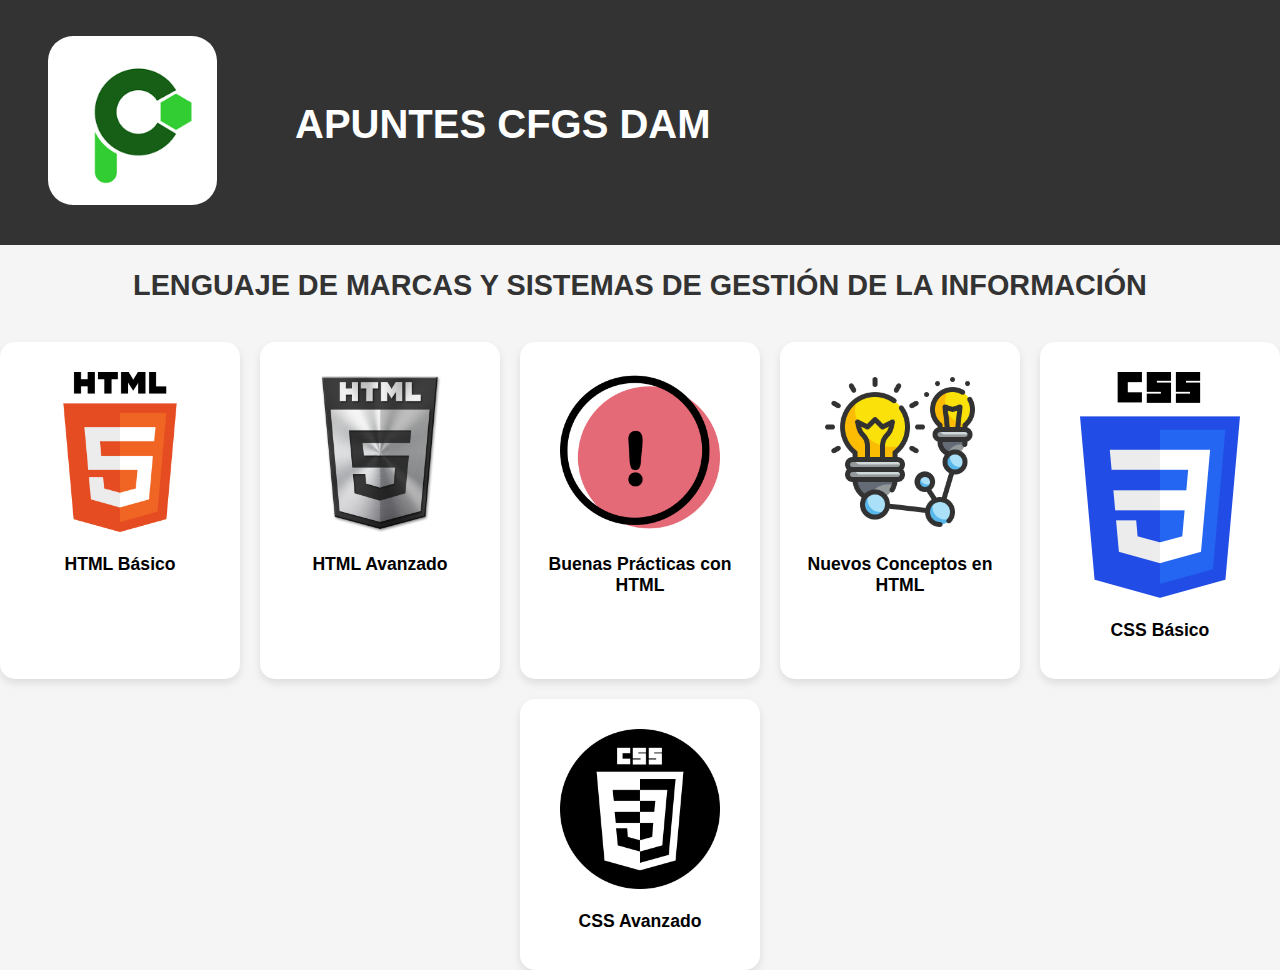
<file: index.html>
<!DOCTYPE html>
<html lang="es">

<head>
    <meta charset="UTF-8"> <!-- Establece la codificación de caracteres a UTF-8 -->
    <meta name="author" content="Samuel Henares Choaibi"> <!-- Define el autor del documento -->
    <meta name="description" content="Apuntes DAM">
    <meta property="og:url" content="Apuntes DAM-Samuel Henares Choaibi">
    <meta name="robots" content="index, follow">
    <meta name="keywords" content="HTML 5, DAM Proyecto, LGM Proyecto, CSS, JavaScript">
    <meta name="viewport" content="width=device-width, initial-scale=1.0">
    <link rel="icon" href="Imagenes/pau.png"> <!-- Define el logo -->
    <link rel="stylesheet" href="style-index.css"> <!-- Vincula el archivo CSS -->
    <title>Samuel Henares Choaibi</title>
</head>

<body>
    <header class="title-bar">
        <p><a href="https://paucasesnovescifp.cat/" target="_self"><b><img src="Imagenes/pau.png"
                        alt="Logo Pau Casesnoves"></b></a></p>
        <h1>APUNTES CFGS DAM</h1>
    </header>

    <!-- Título principal de la página -->
    <strong>
        <h2>LENGUAJE DE MARCAS Y SISTEMAS DE GESTIÓN DE LA INFORMACIÓN</h2>
    </strong>

    <div class="box-apartados-container">
        <!-- Apartado 1: HTML Básico -->
        <div class="container-apartado">
            <p><a href="htmlBasico.html" target="_self"><b><img src="Imagenes/html.png" alt="HTML Básico"
                            width="100%"></b></a></p>
            <p><a href="htmlBasico.html" target="_self"><span style="color: black"><b>HTML Básico</b></span></a></p>
        </div>

        <!-- Apartado 2: HTML Avanzado -->
        <div class="container-apartado">
            <p><a href="htmlAvan.html" target="_self"><b><img src="Imagenes/html5.png" alt="HTML Avanzado"
                            width="100%"></b></a></p>
            <p><a href="htmlAvan.html" target="_self"><span style="color: black"><b>HTML Avanzado</b></span></a></p>
        </div>

        <!-- Apartado 3: Buenas Prácticas con HTML -->
        <div class="container-apartado">
            <p><a href="buenasPracticas.html" target="_self"><b><img src="Imagenes/ex.png"
                            alt="Buenas Prácticas con HTML" width="100%"></b></a></p>
            <p><a href="buenasPracticas.html" target="_self"><span style="color: black"><b>Buenas Prácticas con
                            HTML</b></span></a></p>
        </div>

        <!-- Apartado 4: Nuevos Conceptos en HTML -->
        <div class="container-apartado">
            <p><a href="conceptosDos.html" target="_self"><b><img src="Imagenes/bomb.png" alt="Nuevos Conceptos HTML"
                            width="100%"></b></a></p>
            <p><a href="conceptosDos.html" target="_self"><span style="color: black"><b>Nuevos Conceptos en
                            HTML</b></span></a></p>
        </div>

        <!-- Apartado 5: CSS Básico -->
        <div class="container-apartado">
            <p><a href="cssBasico.html" target="_self"><b><img src="Imagenes/csslogo.png" alt="CSS Básico"
                            width="100%"></b></a></p>
            <p><a href="cssBasico.html" target="_self"><span style="color: black"><b>CSS Básico</b></span></a></p>
        </div>

        <!-- Apartado 6: CSS Avanzado -->
        <div class="container-apartado">
            <p><a href="cssAvan.html" target="_self"><b><img src="Imagenes/cssAvan.png" alt="CSS Avanzado"
                            width="100%"></b></a></p>
            <p><a href="cssAvan.html" target="_self"><span style="color: black"><b>CSS Avanzado</b></span></a></p>
        </div>
    </div>
</body>

</html>
</file>
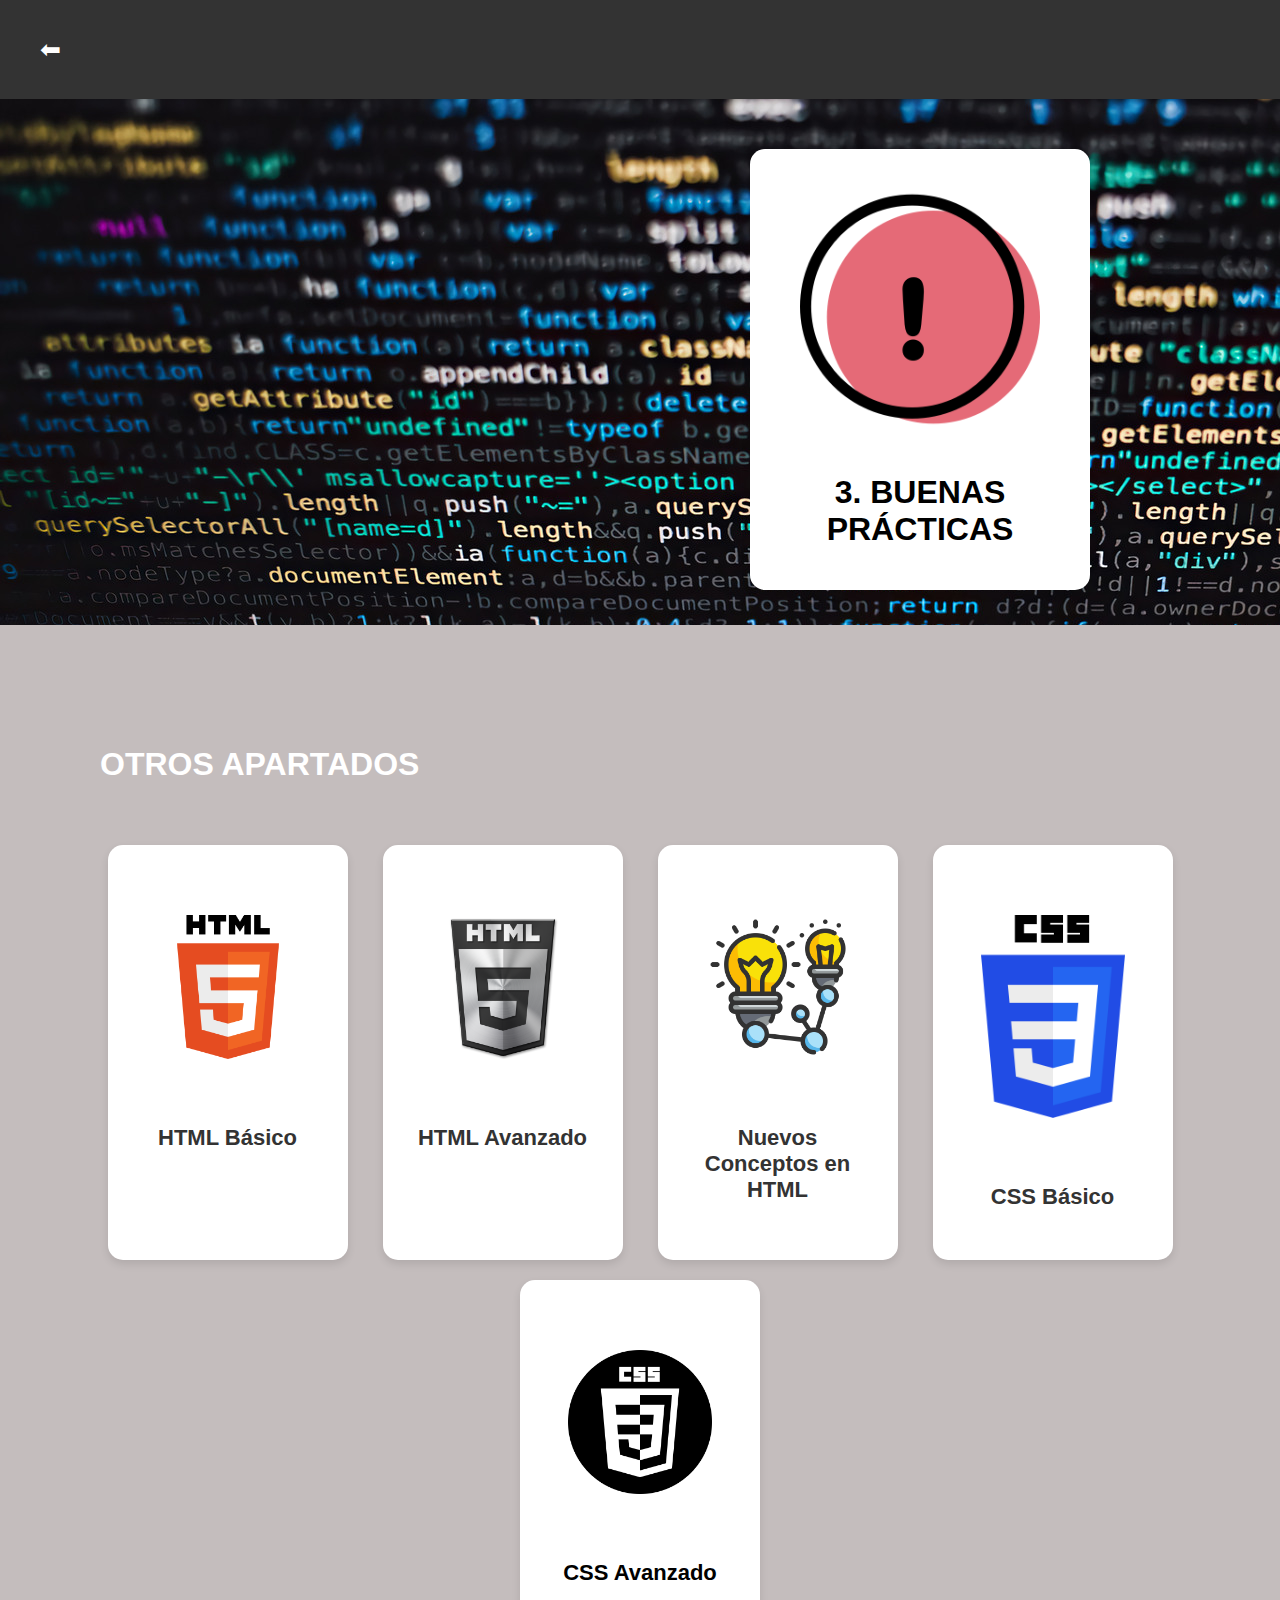
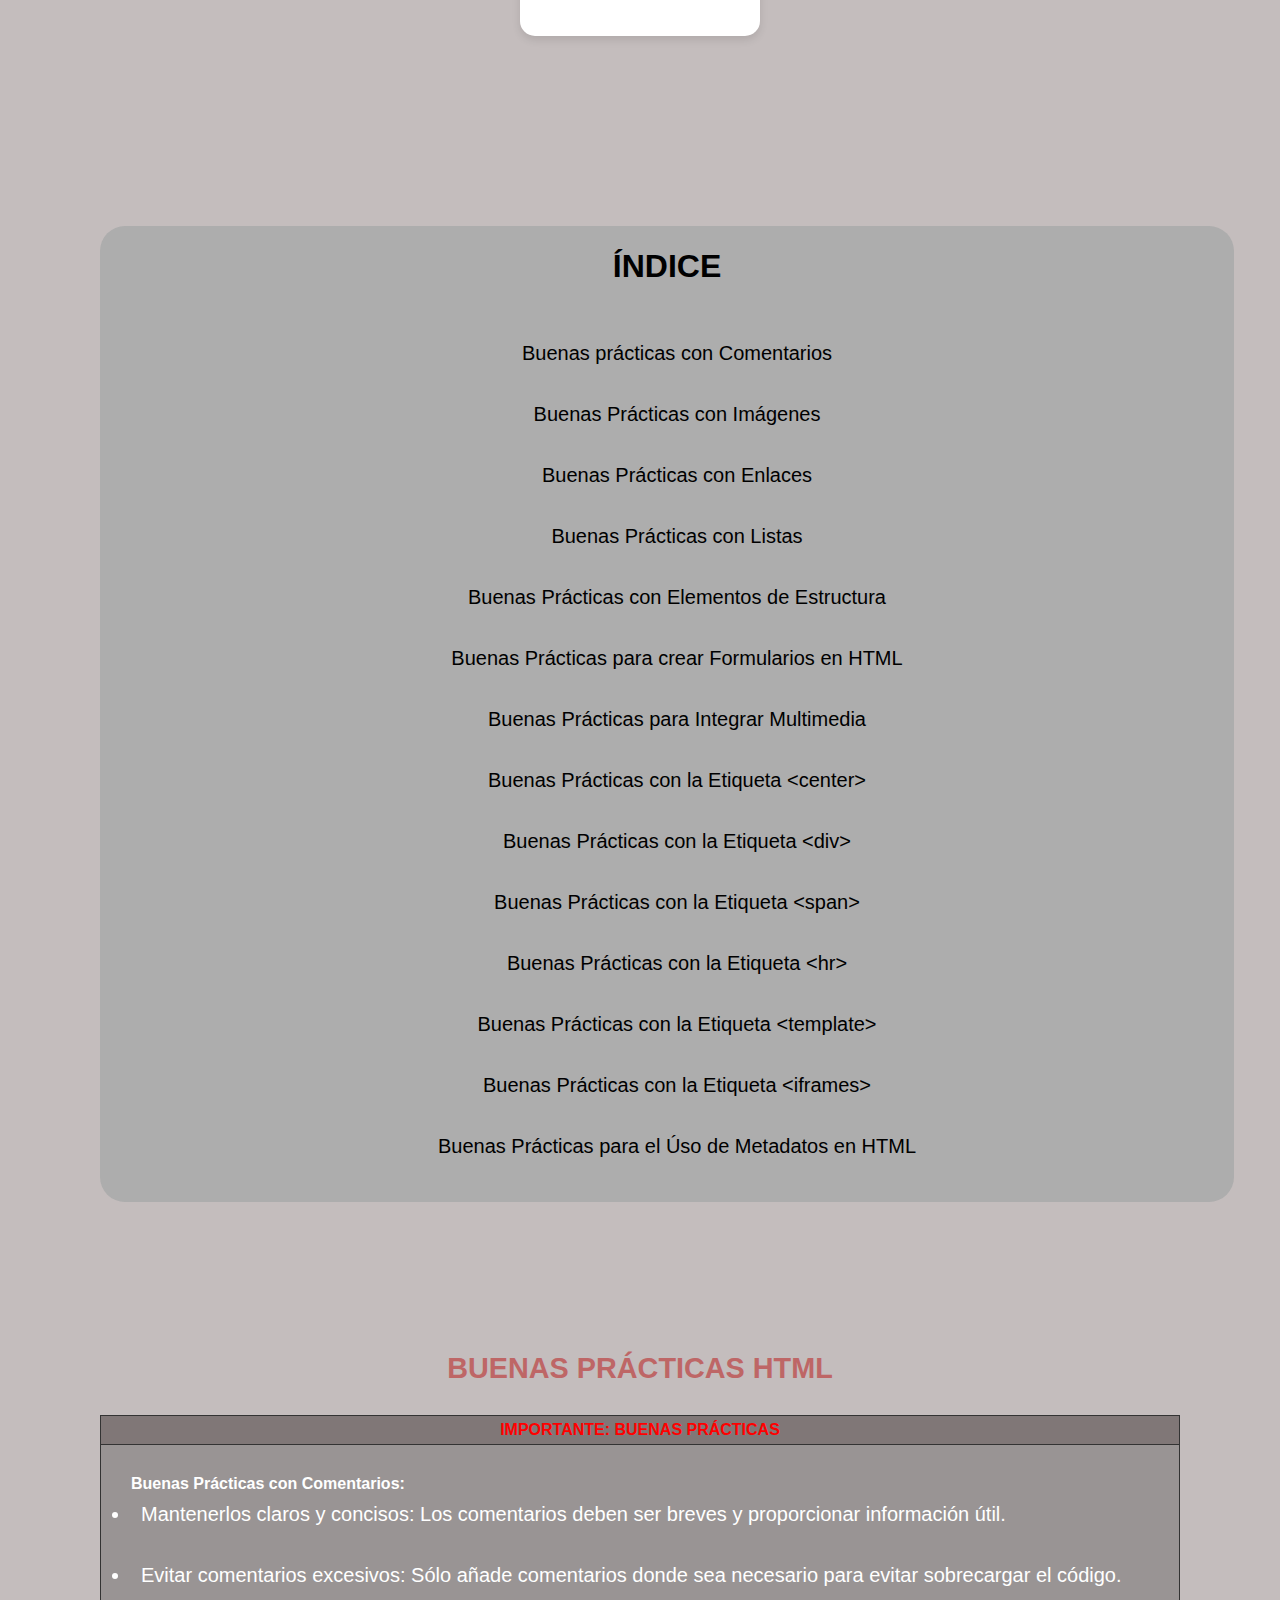
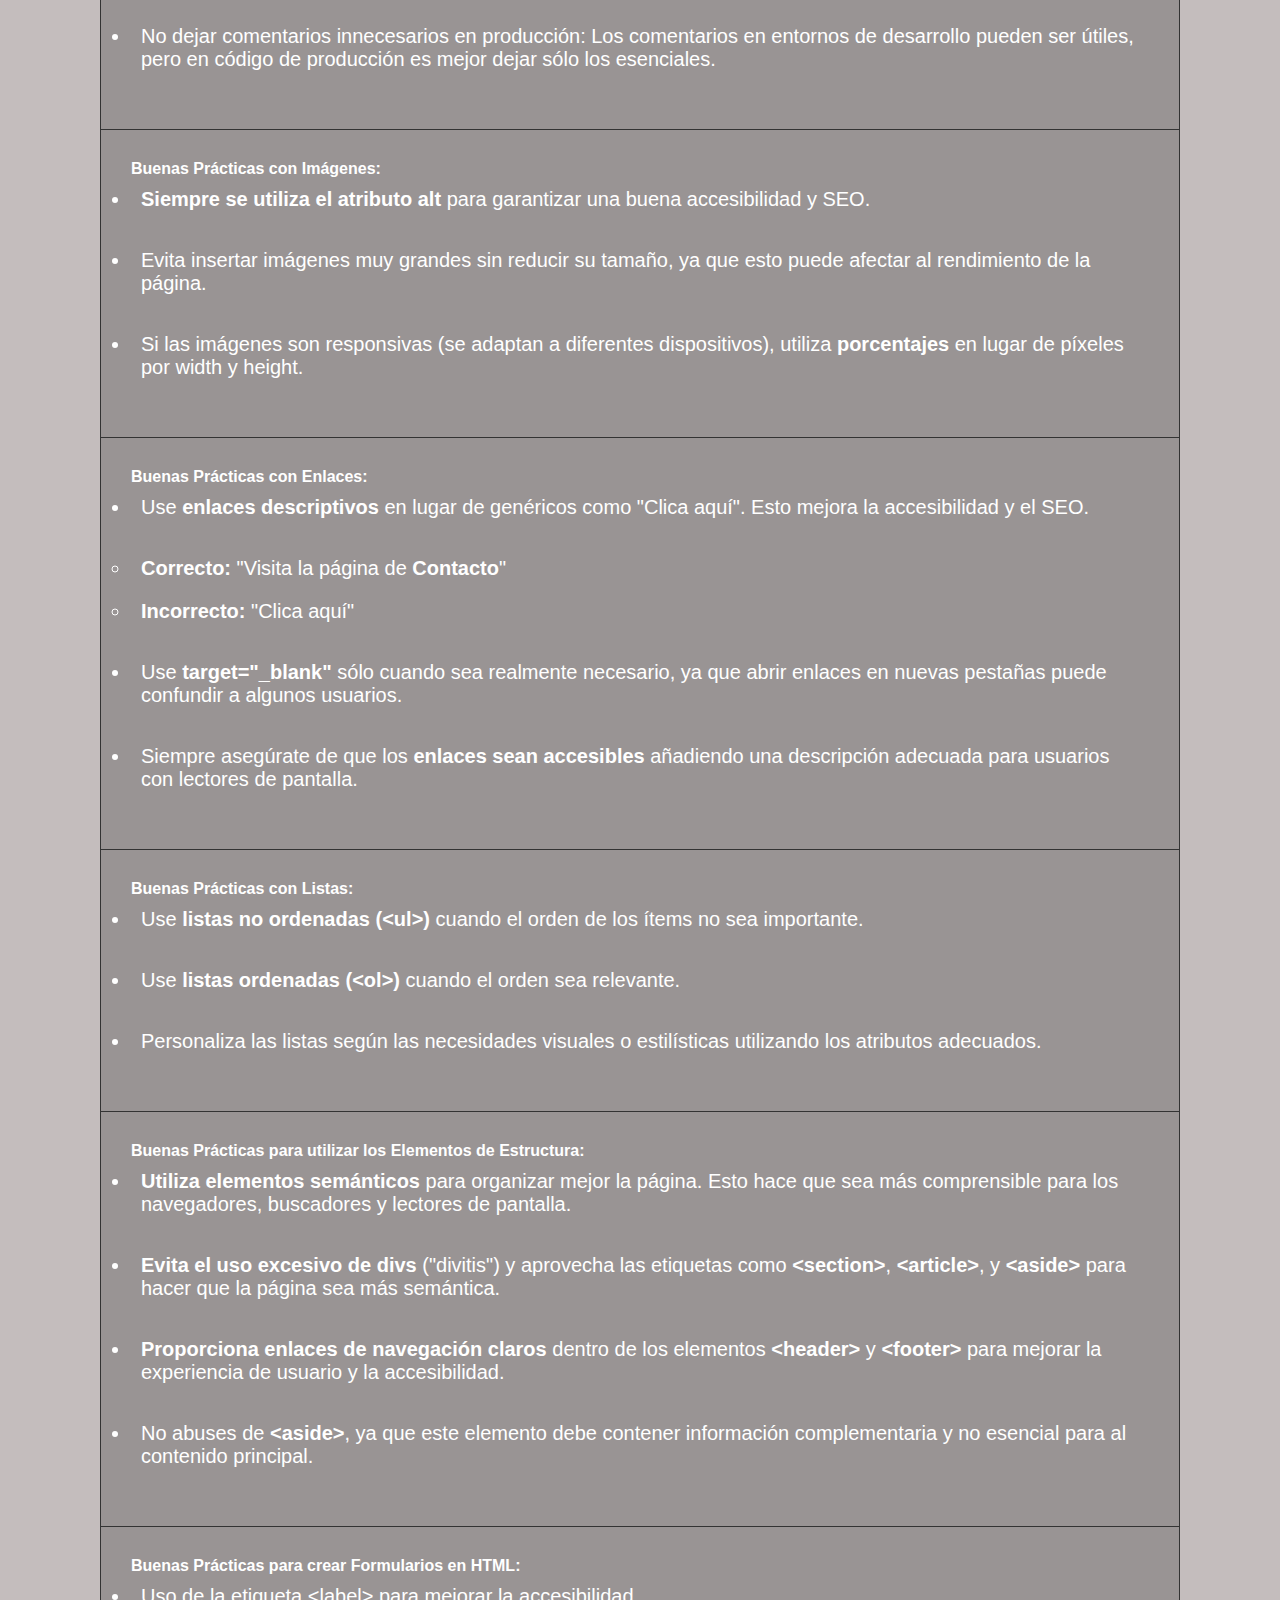
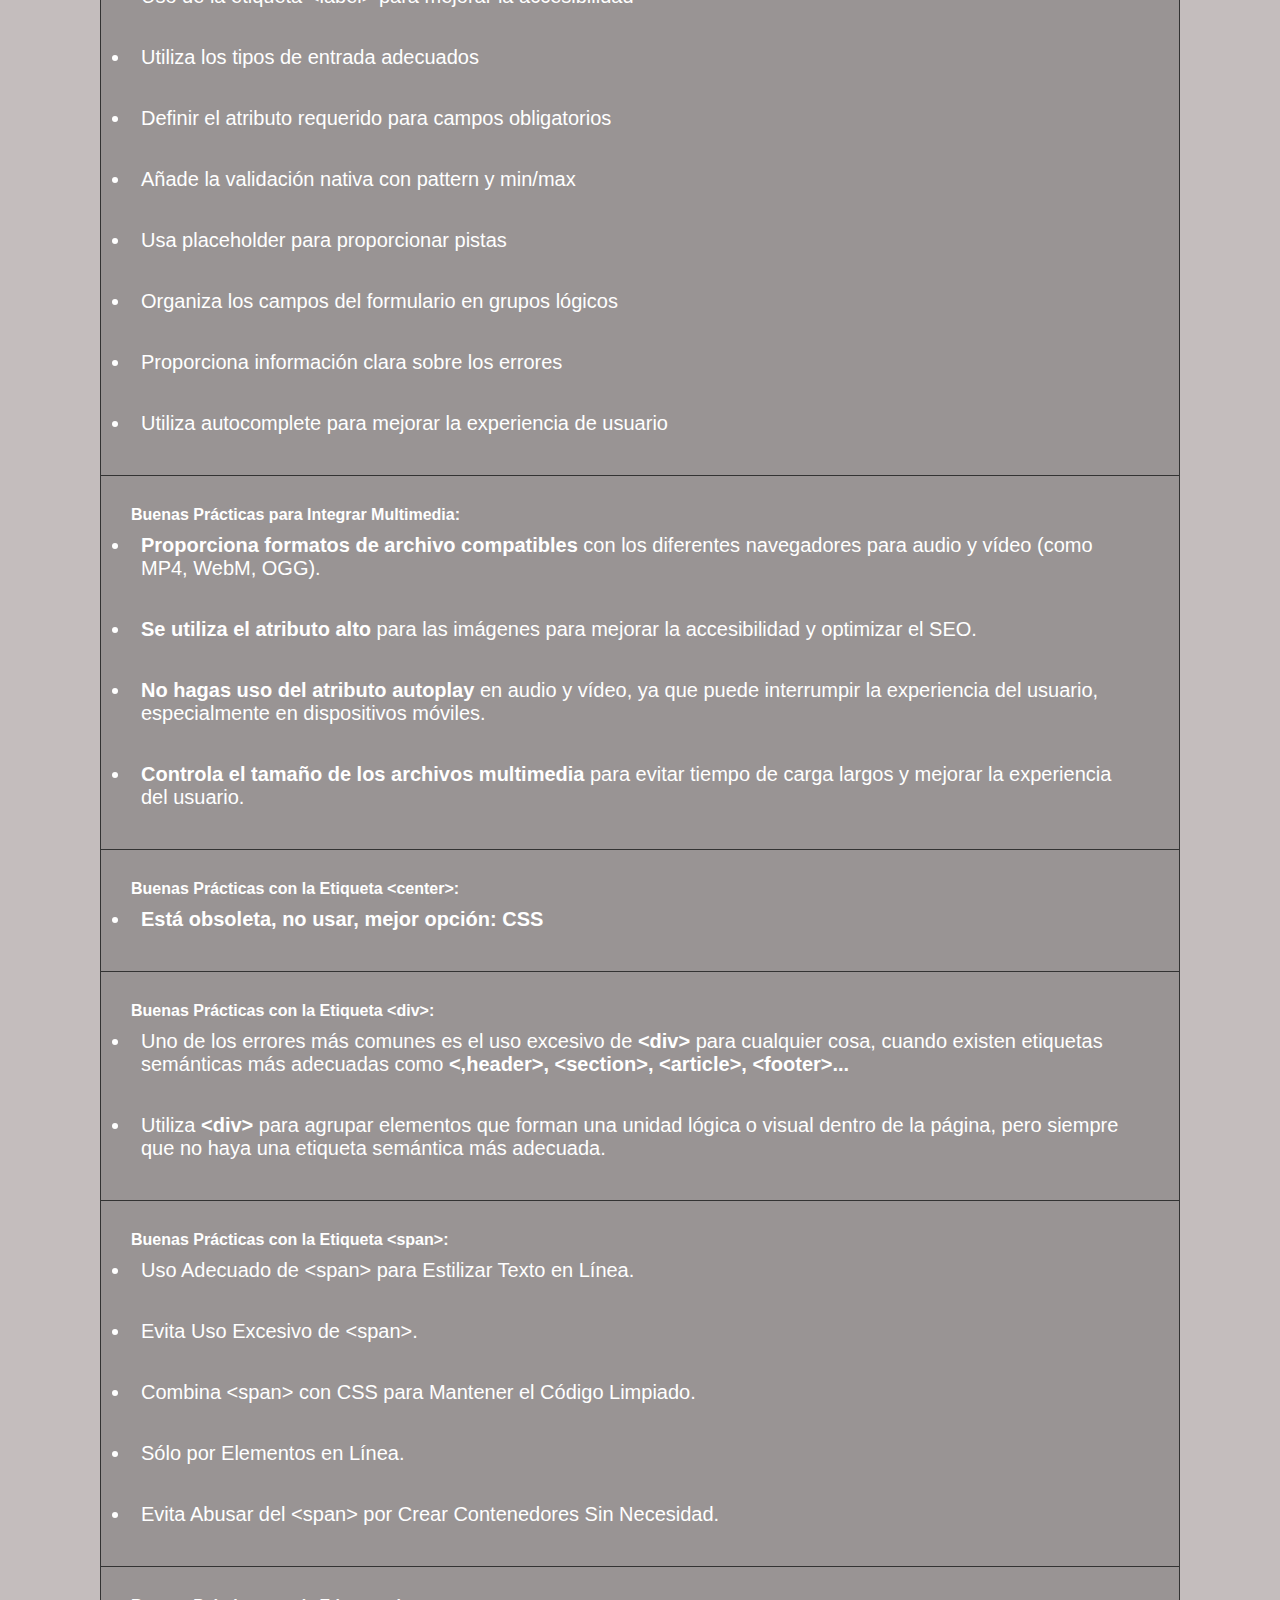
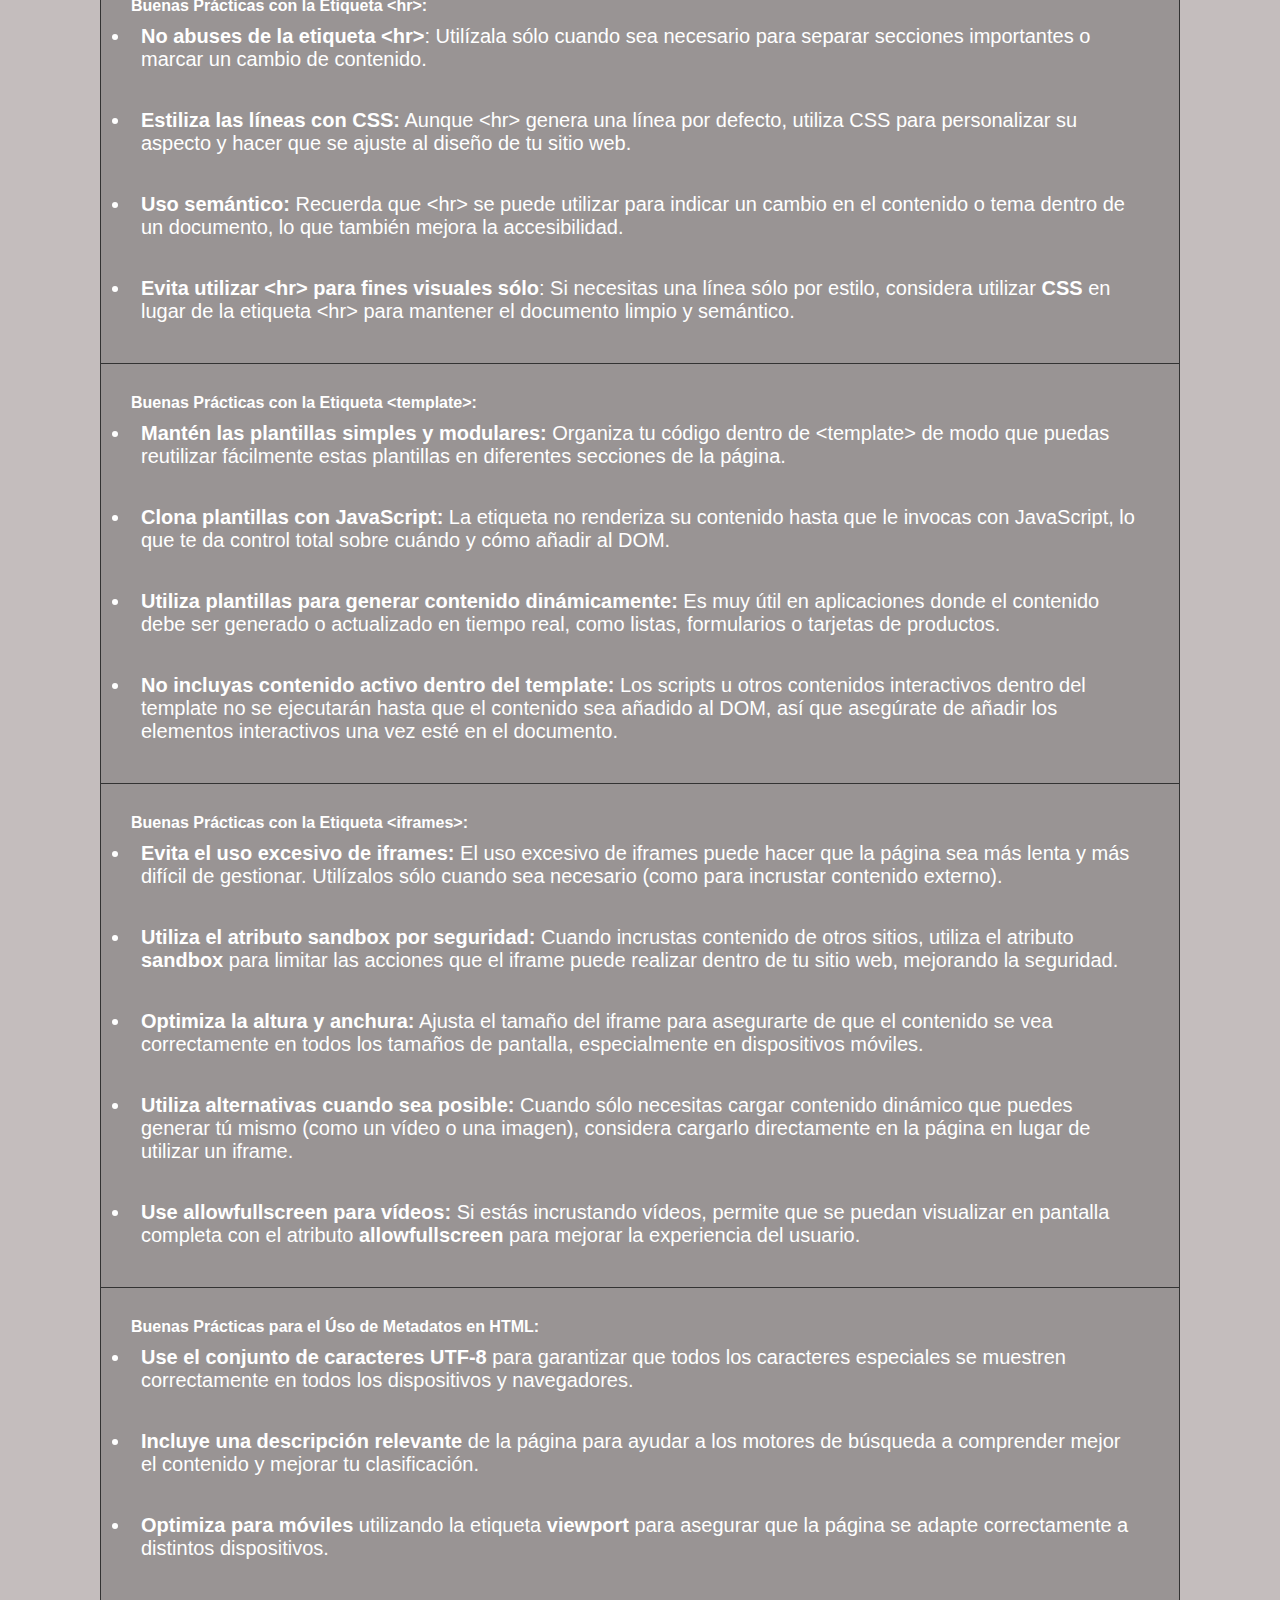
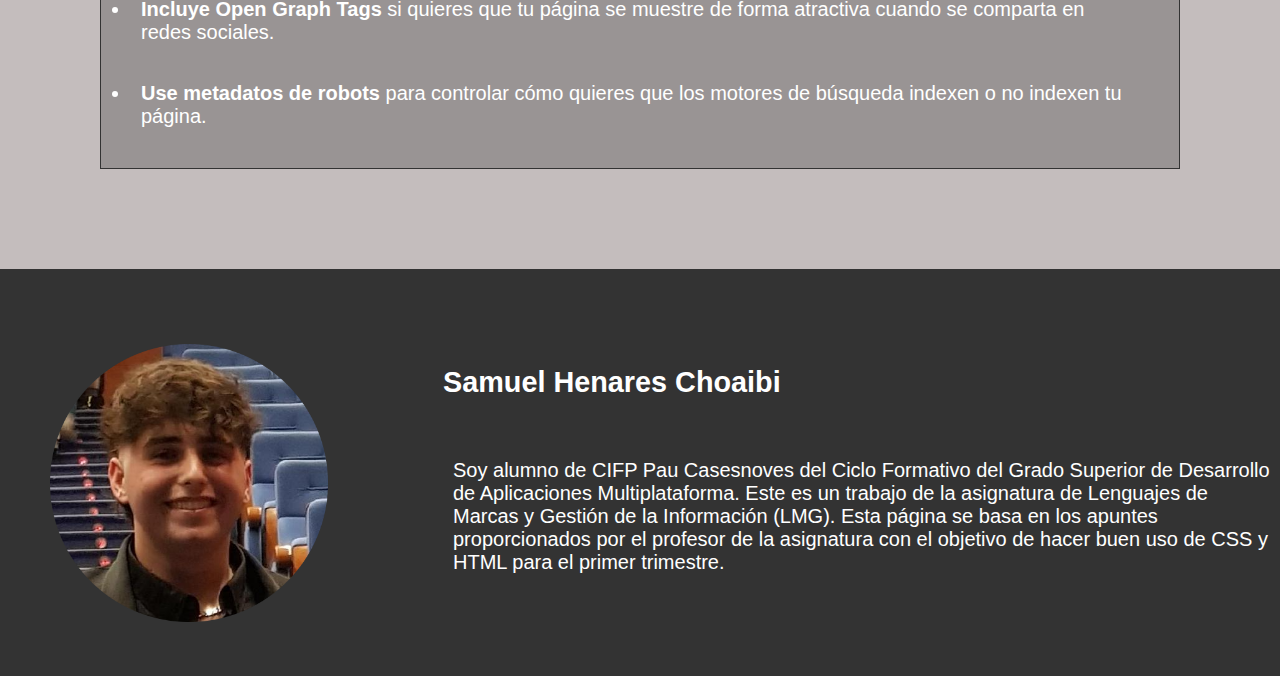
<file: buenasPracticas.html>
<!DOCTYPE html>
<!-- Insertar imagenes de cada apartado -->

<html lang="en">
<!-- Define el idioma del contenido del documento -->

<head> <!-- Encabezado-->
    <meta charset="UTF-8"> <!-- Establece la codificación de caracteres a UTF-8 -->
    <meta name="author" content="Samuel Henares Choaibi"><!-- Define el autor del documento -->
    <meta name="description" content="Buenas Prácticas HTML">
    <!-- Proporciona una descripción del contenido del documento para SEO -->
    <meta property="og:url" content="Buenas Prácticas HTML-Samuel Henares Choaibi">
    <!-- Define la URL del documento para Open Graph (redes sociales) -->
    <meta name="robots" content="index, follow">
    <!-- Indica a los motores de búsqueda que indexen la página, debería ser 'index, follow' -->
    <meta name="keywords" content="HTML 5, Buenas Prácticas, HTML"> <!-- Palabras clave para SEO -->
    <meta name="viewport" content="width=device-width, initial-scale=1.0">
    <!-- Configura la ventana gráfica para un diseño responsive -->

    <link rel="icon" href="Imagenes/ex.png"> <!-- Define el logo -->
    <link rel="stylesheet" href="style.css">
    <title>BUENAS PRÁCTICAS EN HTML</title>
    <!-- Define el título del documento que aparece en la pestaña del navegador -->
</head>
<!-- Fin del encabezado-->

<body> <!-- Cuerpo -->
    <header>
        <div class="notes-header">
            <nav>
                <a href="index.html" target="_self">⬅</a>
            </nav>

            <div class="box-header">
                <img src="Imagenes/ex.png" alt="Buenas Prácticas HTML" width="300" height="300">
                <h1>3. BUENAS PRÁCTICAS</h1>
            </div>
        </div>
    </header>

    <div class="margin-body">
        <h1 class="otros-apartados"><b>OTROS APARTADOS</b></h1>
        <div class="box-apartados-container">

            <!-- Apartado 1: HTML Básico -->
            <div class="container-apartado">
                <p><a href="htmlBasico.html" target="_self"><b><img src="Imagenes/html.png"
                                alt="Buenas Prácticas con HTML" width="100%"></b></a></p>
                <p><a href="htmlBasico.html" target="_self"><b>HTML Básico</b></a></p>
            </div>

            <!-- Apartado 2: HTML Avanzado -->
            <div class="container-apartado">
                <p><a href="htmlAvan.html" target="_self"><b><img src="Imagenes/html5.png" alt="HTML Avanzado"
                                width="100%"></b></a></p>
                <p><a href="htmlAvan.html" target="_self"><b>HTML Avanzado</b></a>
                </p>
            </div>

            <!-- Apartado 4: Nuevos Conceptos en HTML -->
            <div class="container-apartado">
                <p><a href="conceptosDos.html" target="_self"><b><img src="Imagenes/bomb.png"
                                alt="Nuevos Conceptos HTML" width="100%"></b></a></p>
                <p><a href="conceptosDos.html" target="_self"><b>Nuevos Conceptos en
                            HTML</b></a></p>
            </div>

            <!-- Apartado 5: CSS Básico -->
            <div class="container-apartado">
                <p><a href="cssBasico.html" target="_self"><b><img src="Imagenes/csslogo.png" alt="CSS Básico"
                                width="100%"></b></a></p>
                <p><a href="cssBasico.html" target="_self"><b>CSS Básico</b></a>
                </p>
            </div>

            <!-- Apartado 6: CSS Avanzado -->
            <div class="container-apartado">
                <p><a href="cssAvan.html" target="_self"><b><img src="Imagenes/cssAvan.png" alt="CSS Avanzado"
                                width="100%"></b></a></p>
                <p><a href="cssAvan.html" target="_self"><span style="color: black"><b>CSS Avanzado</b></span></a></p>
            </div>
        </div>


        <div class="indice">
            <h1><b>ÍNDICE</b></h1>
            <!-- Índice dividido en secciones con enlace directo a cada apartado del tema de HTML Básico -->
            <ol type="1">
                <li><a href="#seccion1">Buenas prácticas con Comentarios</a></li><br>
                <li><a href="#seccion2">Buenas Prácticas con Imágenes</a></li><br>
                <li><a href="#seccion3">Buenas Prácticas con Enlaces</a></li><br>
                <li><a href="#seccion4">Buenas Prácticas con Listas</a></li><br>
                <li><a href="#seccion5">Buenas Prácticas con Elementos de Estructura</a></li><br>
                <li><a href="#seccion6">Buenas Prácticas para crear Formularios en HTML</a></li><br>
                <li><a href="#seccion7">Buenas Prácticas para Integrar Multimedia</a></li><br>
                <li><a href="#seccion8">Buenas Prácticas con la Etiqueta &lt;center&gt;</a></li><br>
                <li><a href="#seccion9">Buenas Prácticas con la Etiqueta &lt;div&gt;</a></li><br>
                <li><a href="#seccion10">Buenas Prácticas con la Etiqueta &lt;span&gt;</a></li><br>
                <li><a href="#seccion11">Buenas Prácticas con la Etiqueta &lt;hr&gt;</a></li><br>
                <li><a href="#seccion12">Buenas Prácticas con la Etiqueta &lt;template&gt;</a></li><br>
                <li><a href="#seccion13">Buenas Prácticas con la Etiqueta &lt;iframes&gt;</a></li><br>
                <li><a href="#seccion14">Buenas Prácticas para el Úso de Metadatos en HTML</a></li><br>

            </ol>
        </div>




        <!--BUENAS PRÁCTICAS: Tabla explicatvia para dar a entender el buen uso de los elementos en HTML-->
        <h2><span style="color: rgb(190, 102, 102);"><strong>BUENAS PRÁCTICAS HTML</strong></span></h2>
        <table border="1" cellpadding="10" cellspacing="5" style="background-color: antiquewhite;">
            <thead>
                <th><span style="color: red; font-style: inherit;"> IMPORTANTE: BUENAS PRÁCTICAS</span></th>
            </thead>
            <tbody>
                <article id="seccion1"> <!-- 1. BUENAS PRÁCTICAS CON COMENTARIOS -->
                    <tr>
                        <td><strong>Buenas Prácticas con Comentarios:</strong>
                            <ul>
                                <li>Mantenerlos claros y concisos: Los comentarios deben
                                    ser breves y proporcionar información útil.</li><br>
                                <li>Evitar comentarios excesivos: Sólo añade
                                    comentarios donde sea necesario para evitar sobrecargar
                                    el código.</li><br>
                                <li>No dejar comentarios innecesarios en producción: Los
                                    comentarios en entornos de desarrollo pueden ser
                                    útiles, pero en código de producción es mejor dejar sólo
                                    los esenciales.</li><br>
                            </ul>

                        </td>
                    </tr>
                </article>

                <article id="seccion2"> <!-- 2. BUENAS PRÁCTICAS CON IMÁGENES -->
                    <tr>
                        <td><strong>Buenas Prácticas con Imágenes:</strong>
                            <ul>
                                <li><b>Siempre se utiliza el atributo alt</b> para garantizar una buena
                                    accesibilidad y SEO.</li><br>
                                <li>Evita insertar imágenes muy grandes sin reducir su
                                    tamaño, ya que esto puede afectar al rendimiento de la página.</li><br>
                                <li>Si las imágenes son responsivas (se adaptan a diferentes
                                    dispositivos), utiliza <b>porcentajes</b> en lugar de píxeles por
                                    width y height.</li><br>
                            </ul>
                        </td>
                    </tr>
                </article>

                <article id="seccion3"> <!-- 3. BUENAS PRÁCTICAS CON ENLACES -->
                    <tr>
                        <td><strong>Buenas Prácticas con Enlaces: </strong>
                            <ul>
                                <li>Use <b>enlaces descriptivos</b> en lugar de genéricos como
                                    "Clica aquí". Esto mejora la accesibilidad y el SEO.</li><br>
                                <ul>
                                    <li><b>Correcto: </b>"Visita la página de <b>Contacto</b>"</li>
                                    <li><b>Incorrecto: </b>"Clica aquí"</li><br>
                                </ul>
                                <li>Use <b>target="_blank"</b> sólo cuando sea realmente
                                    necesario, ya que abrir enlaces en nuevas pestañas
                                    puede confundir a algunos usuarios.</li><br>
                                <li>Siempre asegúrate de que los <b>enlaces sean
                                        accesibles</b> añadiendo una descripción adecuada para
                                    usuarios con lectores de pantalla.</li><br>
                            </ul>
                        </td>
                    </tr>
                </article>

                <article id="seccion4"> <!-- 4. BUENAS PRÁCTICAS CON LISTAS -->
                    <tr>
                        <td><strong>Buenas Prácticas con Listas: </strong>
                            <ul>
                                <li>Use <b>listas no ordenadas (&lt;ul&gt;)</b> cuando el orden de los
                                    ítems no sea importante.</li><br>
                                <li>Use <b>listas ordenadas (&lt;ol&gt;)</b> cuando el orden sea
                                    relevante.</li><br>
                                <li>Personaliza las listas según las necesidades visuales o
                                    estilísticas utilizando los atributos adecuados.</li><br>
                            </ul>
                        </td>
                    </tr>
                </article>

                <article id="seccion5"> <!-- 5. BUENAS PRÁCTICAS CON ELEMENTOS DE ESTRUCTURA -->
                    <tr>
                        <td><strong>Buenas Prácticas para utilizar los Elementos de Estructura: </strong>
                            <ul>
                                <li><b>Utiliza elementos semánticos</b> para organizar mejor la
                                    página. Esto hace que sea más comprensible para los
                                    navegadores, buscadores y lectores de pantalla.</li><br>
                                <li><b>Evita el uso excesivo de divs</b> ("divitis") y aprovecha las
                                    etiquetas como <b>&lt;section&gt;</b>, <b>&lt;article&gt;</b>, y
                                    <b>&lt;aside&gt;</b>
                                    para hacer
                                    que la página sea más semántica.
                                </li><br>
                                <li><b>Proporciona enlaces de navegación claros</b> dentro de los
                                    elementos <b>&lt;header&gt;</b> y <b>&lt;footer&gt;</b> para mejorar
                                    la experiencia de usuario y la accesibilidad.</li><br>
                                <li>No abuses de <b>&lt;aside&gt;</b>, ya que este elemento debe
                                    contener información complementaria y no esencial para
                                    al contenido principal.</li><br>
                            </ul>
                        </td>
                    </tr>
                </article>


                <article id="seccion6"> <!-- 6. BUENAS PRÁCTICAS CON FORMULARIOS HTML -->
                    <tr>
                        <td><strong>Buenas Prácticas para crear Formularios en HTML: </strong>
                            <ul>
                                <li>Uso de la etiqueta &lt;label&gt; para mejorar la accesibilidad</li><br>
                                <li> Utiliza los tipos de entrada adecuados</li><br>
                                <li> Definir el atributo requerido para campos obligatorios</li><br>
                                <li> Añade la validación nativa con pattern y min/max</li><br>
                                <li> Usa placeholder para proporcionar pistas</li><br>
                                <li> Organiza los campos del formulario en grupos lógicos</li><br>
                                <li> Proporciona información clara sobre los errores</li><br>
                                <li> Utiliza autocomplete para mejorar la experiencia de usuario</li>
                            </ul>
                        </td>
                    </tr>
                </article>

                <article id="seccion7"> <!-- 7. BUENAS PRÁCTICAS PARA INTEGRAR MULTIMEDIA -->
                    <tr>
                        <td><strong>Buenas Prácticas para Integrar Multimedia: </strong>
                            <ul>
                                <li><b>Proporciona formatos de archivo compatibles</b> con los
                                    diferentes navegadores para audio y vídeo (como MP4, WebM,
                                    OGG).</li><br>
                                <li><b>Se utiliza el atributo alto</b> para las imágenes para mejorar
                                    la accesibilidad y optimizar el SEO.</li><br>
                                <li><b>No hagas uso del atributo autoplay</b> en audio y vídeo, ya que
                                    puede interrumpir la experiencia del usuario, especialmente en
                                    dispositivos móviles.</li><br>
                                <li><b>Controla el tamaño de los archivos multimedia</b> para evitar tiempo
                                    de carga largos y mejorar la experiencia del usuario.</li>
                            </ul>
                        </td>
                    </tr>
                </article>

                <article id="seccion8"> <!-- 8. BUENAS PRÁCTICAS CON LA ETIQUETA <center> -->
                    <tr>
                        <td><strong>Buenas Prácticas con la Etiqueta &lt;center&gt;: </strong>
                            <ul>
                                <li><b>Está obsoleta, no usar, mejor opción: CSS</b></li>
                            </ul>
                        </td>
                    </tr>
                </article>

                <article id="seccion9"> <!-- 9. BUENAS PRÁCTICAS CON LA ETIQUETA <div> -->
                    <tr>
                        <td><strong>Buenas Prácticas con la Etiqueta &lt;div&gt;: </strong>
                            <ul>
                                <li>Uno de los errores más comunes es el uso excesivo de
                                    <b>&lt;div&gt;</b> para cualquier cosa, cuando existen
                                    etiquetas semánticas más adecuadas como
                                    <b>&lt;,header&gt;, &lt;section&gt;, &lt;article&gt;, &lt;footer&gt;...</b>
                                </li><br>
                                <li>Utiliza <b>&lt;div&gt;</b> para agrupar elementos que forman una
                                    unidad lógica o visual dentro de la página, pero siempre
                                    que no haya una etiqueta semántica más
                                    adecuada.</li>
                            </ul>
                        </td>
                    </tr>
                </article>

                <article id="seccion10"> <!-- 10. BUENAS PRÁCTICAS CON LA ETIQUETA <span> -->
                    <tr>
                        <td><strong>Buenas Prácticas con la Etiqueta &lt;span&gt;: </strong>
                            <ul>
                                <li>Uso Adecuado de &lt;span&gt; para Estilizar Texto en Línea.</li><br>
                                <li> Evita Uso Excesivo de &lt;span&gt;.</li><br>
                                <li> Combina &lt;span&gt; con CSS para Mantener el Código
                                    Limpiado.</li><br>
                                <li> Sólo por Elementos en Línea.</li><br>
                                <li> Evita Abusar del &lt;span&gt; por Crear Contenedores
                                    Sin Necesidad.</li>
                            </ul>
                        </td>
                    </tr>
                </article>

                <article id="seccion11"> <!-- 11. BUENAS PRÁCTICAS CON LA ETIQUETA <hr> -->
                    <tr>
                        <td><strong>Buenas Prácticas con la Etiqueta &lt;hr&gt;: </strong>
                            <ul>
                                <li><b>No abuses de la etiqueta &lt;hr&gt;</b>: Utilízala sólo cuando sea
                                    necesario para separar secciones importantes o marcar un cambio
                                    de contenido.</li><br>
                                <li><b>Estiliza las líneas con CSS:</b> Aunque &lt;hr&gt; genera una línea
                                    por defecto, utiliza CSS para personalizar su aspecto y hacer
                                    que se ajuste al diseño de tu sitio web.</li><br>
                                <li><b>Uso semántico:</b> Recuerda que &lt;hr&gt; se puede utilizar para indicar un
                                    cambio en el contenido o tema dentro de un documento, lo que
                                    también mejora la accesibilidad.</li><br>
                                <li> <b>Evita utilizar &lt;hr&gt; para fines visuales sólo</b>: Si
                                    necesitas una línea sólo por estilo, considera utilizar <b>CSS</b>
                                    en lugar de la etiqueta &lt;hr&gt; para mantener el documento limpio y
                                    semántico.</li>
                            </ul>
                        </td>
                    </tr>
                </article>

                <article id="seccion12"> <!-- 12. BUENAS PRÁCTICAS CON LA ETIQUETA <template> -->
                    <tr>
                        <td><strong>Buenas Prácticas con la Etiqueta &lt;template&gt;: </strong>
                            <ul>
                                <li><b>Mantén las plantillas simples y modulares:</b> Organiza tu código dentro de
                                    &lt;template&gt; de modo que puedas reutilizar fácilmente estas plantillas en
                                    diferentes secciones de la página.</li><br>
                                <li><b>Clona plantillas con JavaScript:</b> La etiqueta no renderiza su contenido hasta
                                    que le invocas con JavaScript, lo que te da control total sobre cuándo y
                                    cómo añadir al DOM.</li><br>
                                <li><b>Utiliza plantillas para generar contenido dinámicamente:</b> Es muy útil en
                                    aplicaciones donde el contenido debe ser generado o actualizado en tiempo real, como
                                    listas, formularios o tarjetas de productos.</li><br>
                                <li><b>No incluyas contenido activo dentro del template:</b> Los scripts u otros
                                    contenidos
                                    interactivos dentro del template no se ejecutarán hasta que el contenido sea añadido
                                    al
                                    DOM, así que asegúrate de añadir los elementos interactivos una vez esté en el
                                    documento.</li>
                            </ul>
                        </td>
                    </tr>
                </article>

                <article id="seccion13"> <!-- 13. BUENAS PRÁCTICAS CON LA ETIQUETA <iframes> -->
                    <tr>
                        <td><strong>Buenas Prácticas con la Etiqueta &lt;iframes&gt;: </strong>
                            <ul>
                                <li><b>Evita el uso excesivo de iframes:</b> El uso excesivo de iframes puede hacer que
                                    la
                                    página
                                    sea más lenta y más difícil de gestionar.
                                    Utilízalos sólo cuando sea necesario (como para incrustar contenido externo).</li>
                                <br>
                                <li><b>Utiliza el atributo sandbox por seguridad:</b> Cuando incrustas contenido de
                                    otros
                                    sitios,
                                    utiliza el atributo <b>sandbox</b> para
                                    limitar las acciones que el iframe puede realizar dentro de tu sitio web, mejorando
                                    la
                                    seguridad.</li><br>
                                <li><b>Optimiza la altura y anchura:</b> Ajusta el tamaño del iframe para asegurarte de
                                    que
                                    el
                                    contenido se vea correctamente en
                                    todos los tamaños de pantalla, especialmente en dispositivos móviles.</li><br>
                                <li><b>Utiliza alternativas cuando sea posible:</b> Cuando sólo necesitas cargar
                                    contenido
                                    dinámico que puedes generar tú
                                    mismo (como un vídeo o una imagen), considera cargarlo directamente en la página en
                                    lugar de utilizar un iframe.</li><br>
                                <li><b>Use allowfullscreen para vídeos:</b> Si estás incrustando vídeos, permite que se
                                    puedan
                                    visualizar en pantalla
                                    completa con el atributo <b>allowfullscreen</b> para mejorar la experiencia del
                                    usuario.
                                </li>
                        </td>
                    </tr>
                </article>

                <article id="seccion14"> <!-- 14. BUENAS PRÁCTICAS PARA EL ÚSO DE METADATOS EN HTML -->
                    <tr>
                        <td><strong>Buenas Prácticas para el Úso de Metadatos en HTML: </strong>
                            <ul>
                                <li><b>Use el conjunto de caracteres UTF-8</b> para garantizar que todos los caracteres
                                    especiales se muestren correctamente en todos los dispositivos y navegadores.</li>
                                <br>
                                <li> <b>Incluye una descripción relevante</b> de la página para ayudar a los motores de
                                    búsqueda
                                    a comprender mejor el contenido y mejorar tu clasificación.</li><br>
                                <li> <b>Optimiza para móviles</b> utilizando la etiqueta <b>viewport</b> para asegurar
                                    que
                                    la
                                    página se adapte correctamente a distintos dispositivos.</li><br>
                                <li> <b>Incluye Open Graph Tags</b> si quieres que tu página se muestre de forma
                                    atractiva cuando se comparta en redes sociales.</li><br>
                                <li> <b>Use metadatos de robots</b> para controlar cómo quieres que los motores de
                                    búsqueda indexen o no indexen tu página.</li>
                        </td>
                    </tr>
                </article>
            </tbody>
    </div>
    </table>
    </div>
    <div class="container-author">
        <div>
            <img src="Imagenes/author.png" alt="Samuel Henares Choaibi">
        </div>
        <div class="flex-author-description">
            <h2>Samuel Henares Choaibi</h2>
            <p>Soy alumno de CIFP Pau Casesnoves del Ciclo Formativo del Grado Superior de Desarrollo de Aplicaciones
                Multiplataforma. Este es un trabajo de la asignatura de Lenguajes de Marcas y Gestión de la Información
                (LMG). Esta página se basa en los apuntes proporcionados por el profesor de la asignatura con el
                objetivo de
                hacer buen uso de CSS y HTML para el primer trimestre.</p>
        </div>

    </div>
</body>
<!-- Fin del cuerpo -->

</html>
<!-- Fin del código -->
</file>
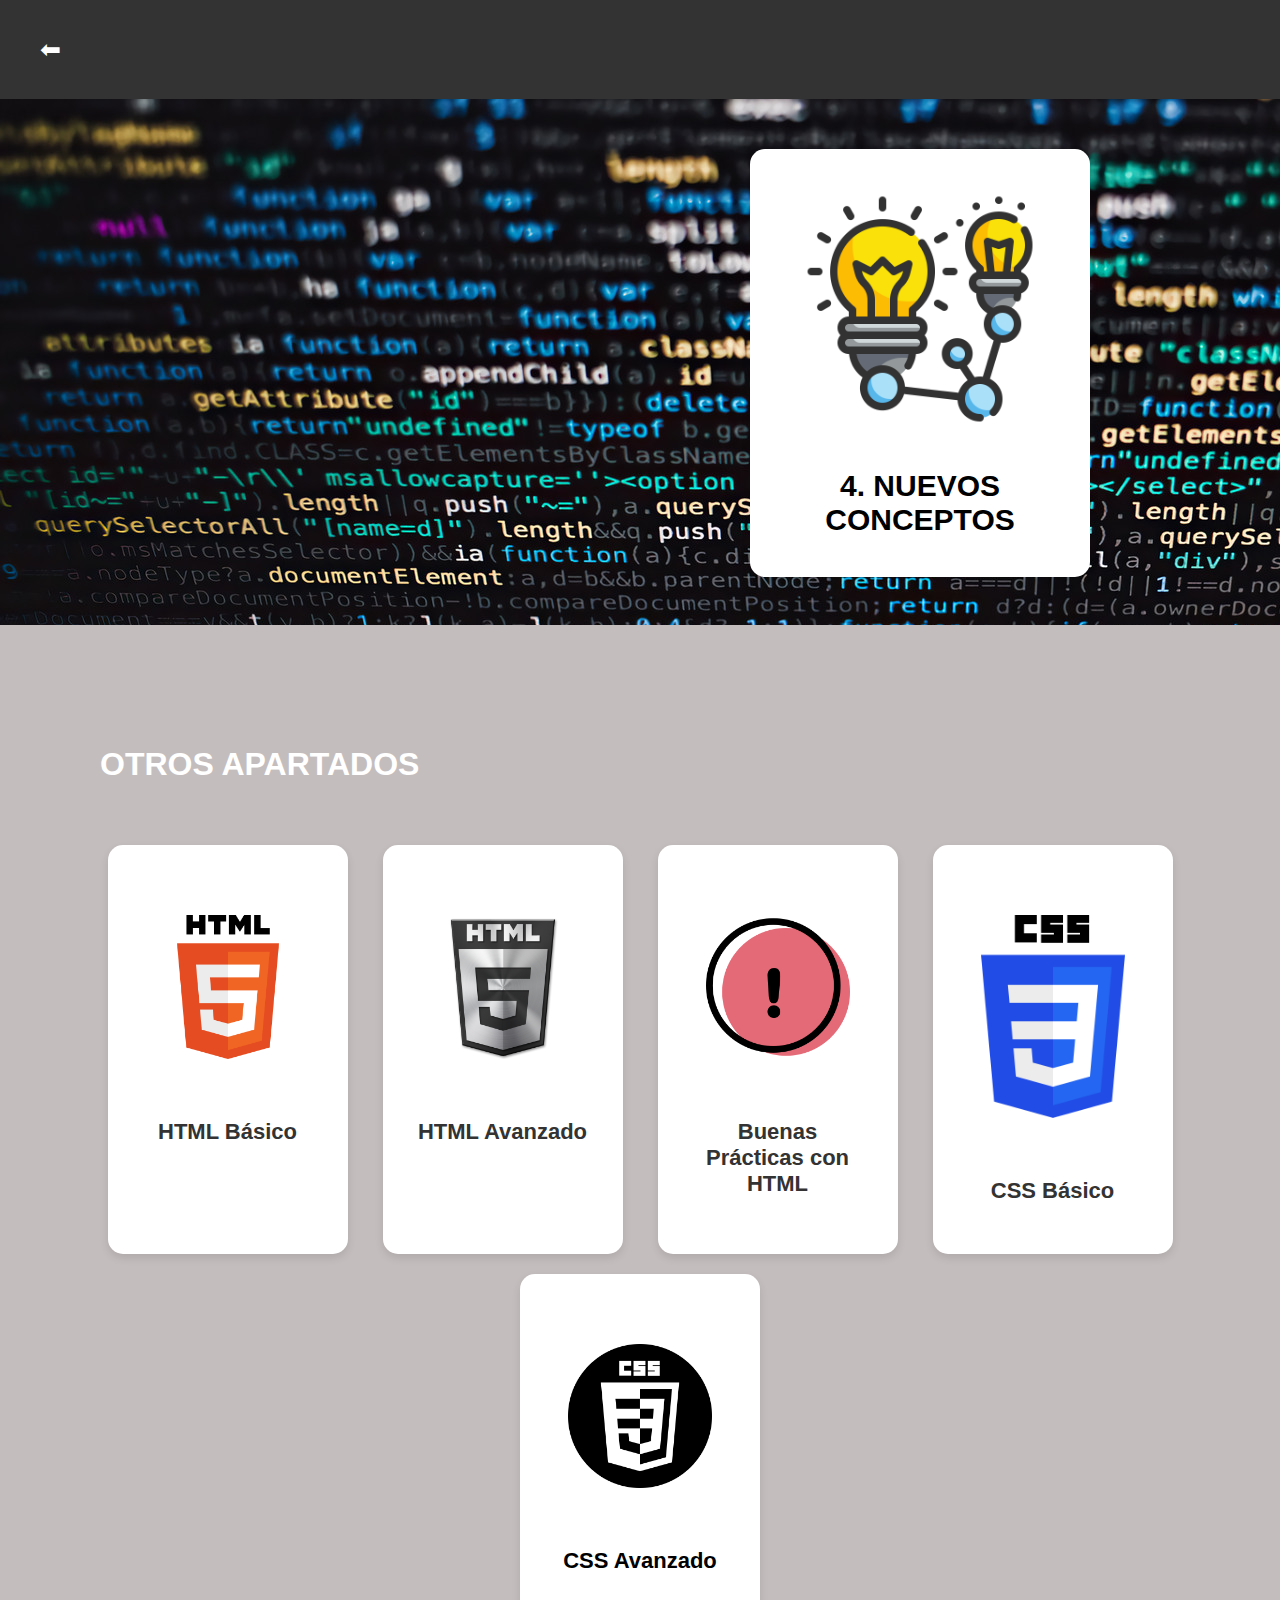
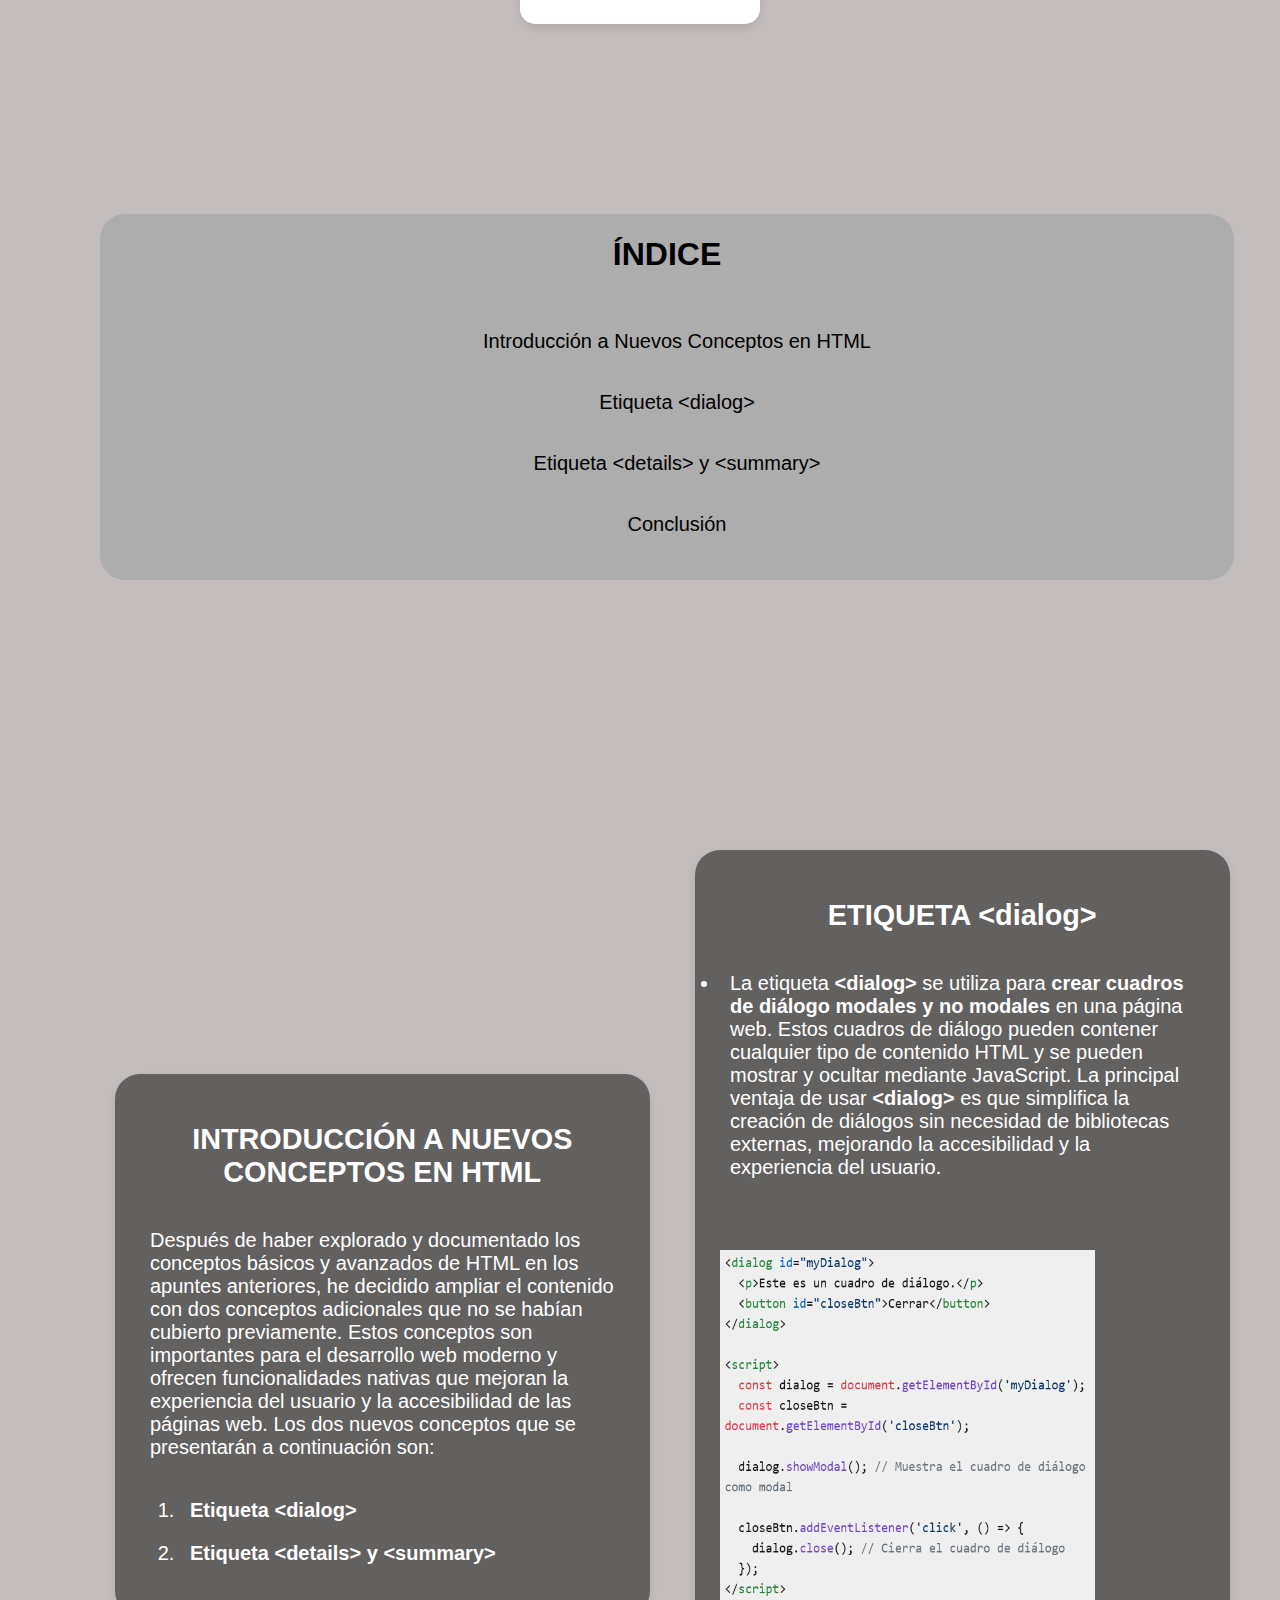
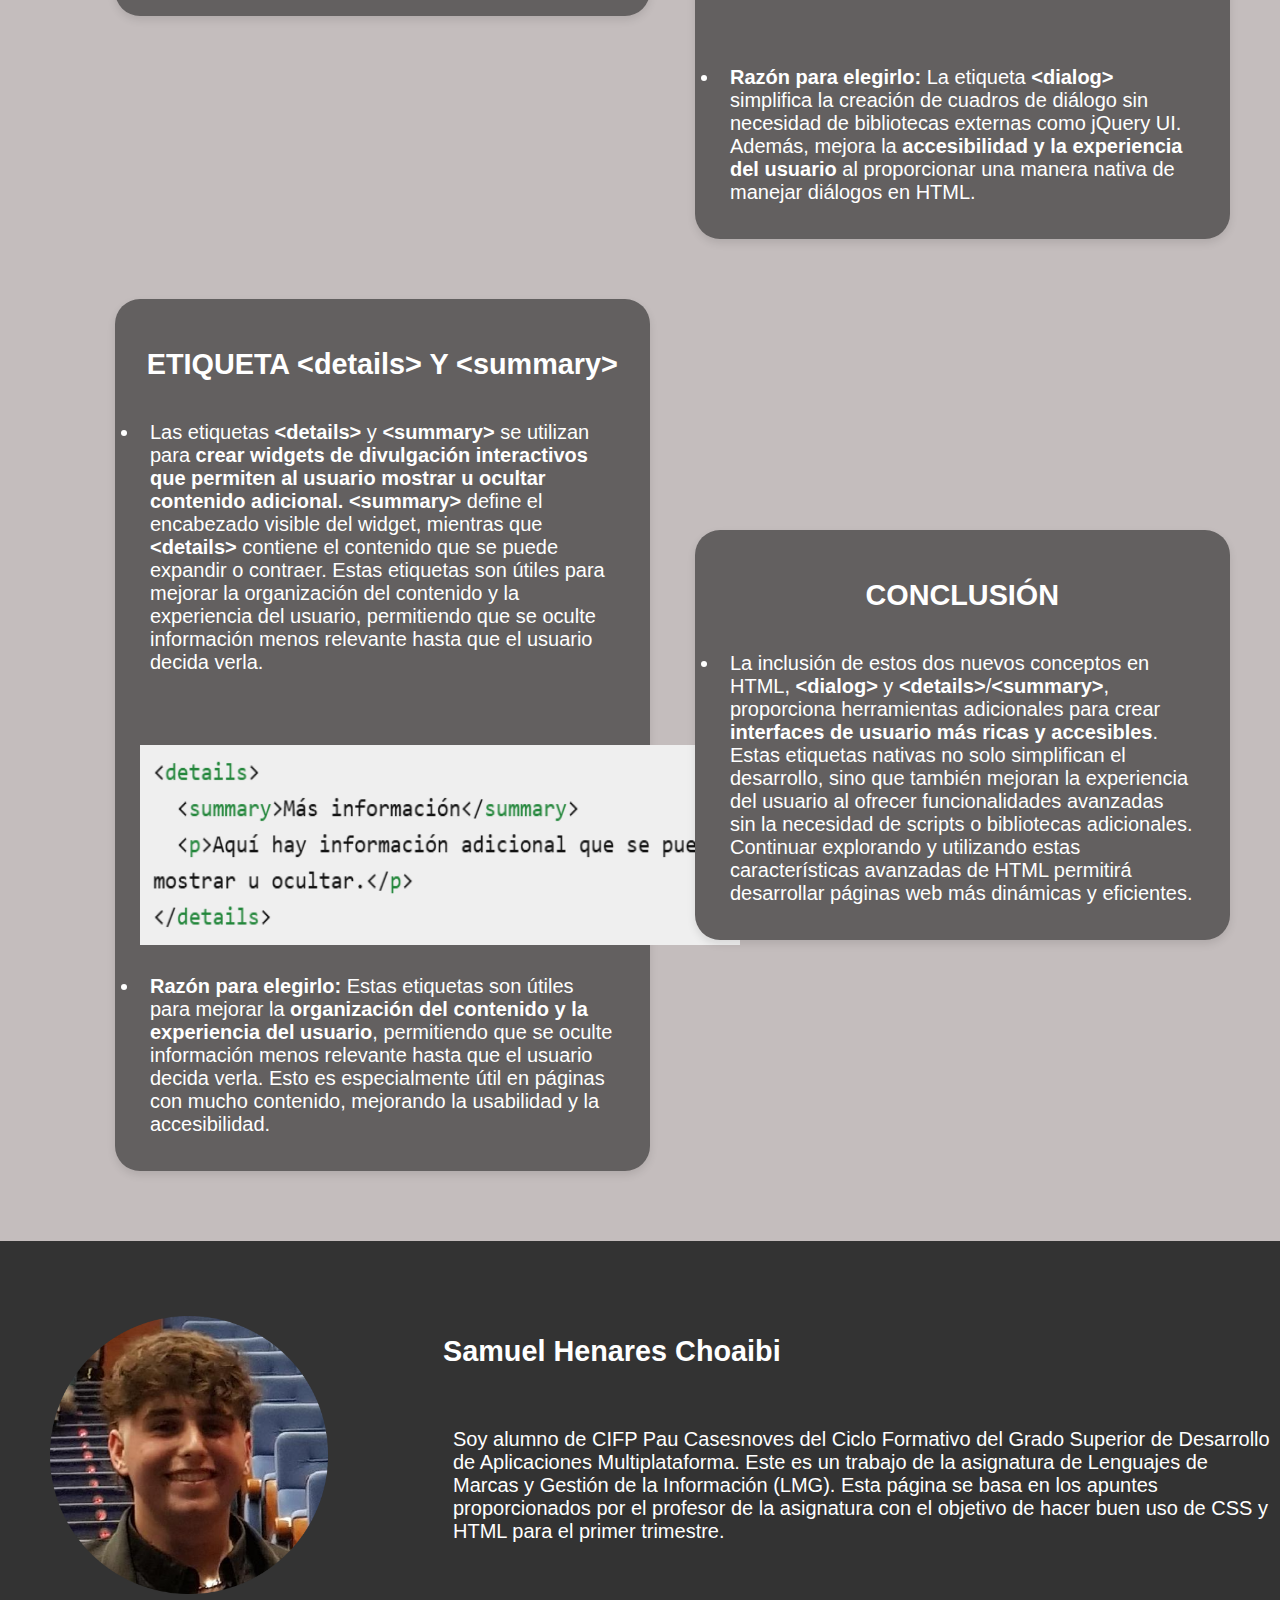
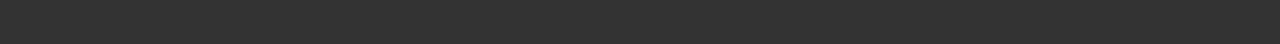
<file: conceptosDos.html>
<head>
    <meta charset="UTF-8"> <!-- Establece la codificación de caracteres a UTF-8 -->
    <meta name="author" content="Samuel Henares Choaibi"><!-- Define el autor del documento -->
    <meta name="description" content="Nuevos Conceptos HTML">
    <!-- Proporciona una descripción del contenido del documento para SEO -->
    <meta property="og:url" content="Nuevos Conceptos HTML-Samuel Henares Choaibi">
    <!-- Define la URL del documento para Open Graph (redes sociales) -->
    <meta name="robots" content="index, follow">
    <!-- Indica a los motores de búsqueda que indexen la página, debería ser 'index, follow' -->
    <meta name="keywords" content="HTML 5, Nuevos Conceptos HTML"> <!-- Palabras clave para SEO -->
    <meta name="viewport" content="width=device-width, initial-scale=1.0">
    <!-- Configura la ventana gráfica para un diseño responsive -->

    <link rel="icon" href="Imagenes/bomb.png"> <!-- Define el logo -->
    <link rel="stylesheet" href="style.css">
    <title>NUEVOS CONCEPTOS EN HTML</title>
    <!-- Define el título del documento que aparece en la pestaña del navegador -->
</head>
<!-- Fin del encabezado-->

<body> <!-- Cuerpo -->
    <header>
        <div class="notes-header">
            <nav>
                <a href="index.html" target="_self">⬅</a>
            </nav>

            <div class="box-header">
                <img src="Imagenes/bomb.png" alt="Nuevos conceptos HTML 5" width="300" height="300">
                <h1 style="font-size: 30px;">4. NUEVOS CONCEPTOS</h1>
            </div>
        </div>
    </header>
    <div class="margin-body">
        <h1 class="otros-apartados"><b>OTROS APARTADOS</b></h1>
        <div class="box-apartados-container">

            <!-- Apartado 1: HTML Básico -->
            <div class="container-apartado">
                <p><a href="htmlBasico.html" target="_self"><b><img src="Imagenes/html.png" alt="HTML Avanzado"
                                width="100%"></b></a></p>
                <p><a href="htmlBasico.html" target="_self"><b>HTML Básico</b></a>
                </p>
            </div>

            <!-- Apartado 2: HTML Avanzado -->
            <div class="container-apartado">
                <p><a href="htmlAvan.html" target="_self"><b><img src="Imagenes/html5.png" alt="Nuevos Conceptos HTML"
                                width="100%"></b></a></p>
                <p><a href="htmlAvan.html" target="_self"><b>HTML Avanzado</b></a></p>
            </div>

            <!-- Apartado 3: Buenas Prácticas con HTML -->
            <div class="container-apartado">
                <p><a href="buenasPracticas.html" target="_self"><b><img src="Imagenes/ex.png"
                                alt="Buenas Prácticas con HTML" width="100%"></b></a></p>
                <p><a href="buenasPracticas.html" target="_self"><b>Buenas Prácticas con
                            HTML</b></a></p>
            </div>

            <!-- Apartado 5: CSS Básico -->
            <div class="container-apartado">
                <p><a href="cssBasico.html" target="_self"><b><img src="Imagenes/csslogo.png" alt="CSS Básico"
                                width="100%"></b></a></p>
                <p><a href="cssBasico.html" target="_self"><b>CSS Básico</b></a>
                </p>
            </div>

            <!-- Apartado 6: CSS Avanzado -->
            <div class="container-apartado">
                <p><a href="cssAvan.html" target="_self"><b><img src="Imagenes/cssAvan.png" alt="CSS Avanzado"
                                width="100%"></b></a></p>
                <p><a href="cssAvan.html" target="_self"><span style="color: black"><b>CSS Avanzado</b></span></a></p>
            </div>
        </div>


        <div class="indice">

            <h1><b>ÍNDICE</b></h1>
            <!-- Índice dividido en secciones con enlace directo a cada apartado del tema de HTML Avanzado -->

            <ol type="1">
                <li><a href="#seccion1">Introducción a Nuevos Conceptos en HTML</a></li><br>
                <li><a href="#seccion2">Etiqueta &lt;dialog&gt;</a></li><br>
                <li><a href="#seccion3">Etiqueta &lt;details&gt; y &lt;summary&gt;</a></li><br>
                <li><a href="#seccion4">Conclusión</a></li><br>
            </ol>
        </div>

    </div>

    <!-- Cada sección está dividida con articles para tratar temas distintos es cada apartado, los cuales se les asignan un ID para el índice -->
    <div class="grid-sections">
        <div class="container-seccion" id="seccion1">
            <!-- INTRODUCCIÓN A NUEVOS CONCEPTOS EN HTML: Breve introducción sobre dos nuevos conceptos en HTML-->
            <h2><strong>INTRODUCCIÓN A NUEVOS CONCEPTOS EN HTML</strong></h2>
            <p>Después de haber explorado y documentado los conceptos básicos y avanzados de HTML en los apuntes
                anteriores,
                he decidido ampliar el contenido con dos conceptos adicionales que no se habían cubierto previamente.
                Estos
                conceptos son importantes para el desarrollo web moderno y ofrecen funcionalidades nativas que mejoran
                la
                experiencia del usuario y la accesibilidad de las páginas web. Los dos nuevos conceptos que se
                presentarán a
                continuación son:</p>
            <ol>
                <li><strong>Etiqueta &lt;dialog&gt;</strong></li>
                <li><strong>Etiqueta &lt;details&gt; y &lt;summary&gt;</strong></li>
            </ol>
        </div>

        <div class="container-seccion" id="seccion2">
            <!-- ETIQUETA <dialog>: Para que sirve, ejemplo y porque se ha escogido-->
            <h2><strong>ETIQUETA &lt;dialog&gt;</strong></h2>
            <ul>
                <li>La etiqueta <b>&lt;dialog&gt;</b> se utiliza para <b>crear cuadros de diálogo modales y no
                        modales</b>
                    en una
                    página web. Estos cuadros de diálogo pueden contener cualquier tipo de contenido HTML y se pueden
                    mostrar y ocultar
                    mediante JavaScript. La principal ventaja de usar <b>&lt;dialog&gt;</b> es que simplifica la
                    creación de
                    diálogos sin necesidad de bibliotecas externas, mejorando la accesibilidad y la experiencia del
                    usuario.
                </li><br><br>
                <img src="ApuntesHTML/dialog.png" alt="Etiqueta dialog" width="375" height="350"><br><br>

                <li><b>Razón para elegirlo:</b> La etiqueta <b>&lt;dialog&gt;</b> simplifica la creación de cuadros de
                    diálogo sin necesidad de bibliotecas externas como jQuery UI. Además, mejora la <b>accesibilidad y
                        la
                        experiencia del usuario</b>
                    al proporcionar una manera nativa de manejar diálogos en HTML.</li>
            </ul>
        </div>

        <div class="container-seccion" id="seccion3">
            <!-- ETIQUETA <details> y <summary>: Para que sirven, ejemplo y porque se han escogido-->
            <h2><strong>ETIQUETA &lt;details&gt; Y &lt;summary&gt;</strong></h2>
            <ul>
                <li>Las etiquetas <b>&lt;details&gt;</b> y <b>&lt;summary&gt;</b> se utilizan para <b>crear widgets de
                        divulgación interactivos que
                        permiten al usuario mostrar u ocultar contenido adicional.</b> <b>&lt;summary&gt;</b> define el
                    encabezado visible del widget,
                    mientras que <b>&lt;details&gt;</b> contiene el contenido que se puede expandir o contraer. Estas
                    etiquetas son útiles para mejorar
                    la organización del contenido y la experiencia del usuario, permitiendo que se oculte información
                    menos
                    relevante hasta que
                    el usuario decida verla.</li><br><br>
                <img src="ApuntesHTML/details_summary.png" alt="Etiqueta dialog" width="600" height="200">

                <li><b>Razón para elegirlo:</b> Estas etiquetas son útiles para mejorar la <b>organización del contenido
                        y
                        la
                        experiencia del usuario</b>, permitiendo que se oculte información menos relevante hasta que el
                    usuario
                    decida verla. Esto es especialmente útil en páginas con mucho contenido, mejorando la usabilidad y
                    la
                    accesibilidad.</li>
            </ul>
        </div>

        <div class="container-seccion" id="seccion4">
            <!-- CONCLUSIÓN -->
            <h2><strong>CONCLUSIÓN</strong></h2>
            <ul>
                <li>La inclusión de estos dos nuevos conceptos en HTML, <b>&lt;dialog&gt;</b> y
                    <b>&lt;details&gt;</b>/<b>&lt;summary&gt;</b>, proporciona
                    herramientas adicionales para crear <b>interfaces de usuario más ricas y accesibles</b>. Estas
                    etiquetas nativas no solo simplifican el desarrollo, sino que también mejoran la experiencia
                    del usuario al ofrecer funcionalidades avanzadas sin la necesidad de scripts o bibliotecas
                    adicionales. Continuar explorando y utilizando estas características avanzadas de HTML
                    permitirá desarrollar páginas web más dinámicas y eficientes.
                </li>
            </ul>
        </div>
    </div>

    <div class="container-author">
        <div>
            <img src="Imagenes/author.png" alt="Samuel Henares Choaibi">
        </div>
        <div class="flex-author-description ">
            <h2>Samuel Henares Choaibi</h2>
            <p>Soy alumno de CIFP Pau Casesnoves del Ciclo Formativo del Grado Superior de Desarrollo de Aplicaciones
                Multiplataforma. Este es un trabajo de la asignatura de Lenguajes de Marcas y Gestión de la Información
                (LMG). Esta página se basa en los apuntes proporcionados por el profesor de la asignatura con el
                objetivo de
                hacer buen uso de CSS y HTML para el primer trimestre.</p>
        </div>

    </div>
</body>
<!-- Fin del cuerpo -->

</html>
<!-- Fin del código -->
</file>
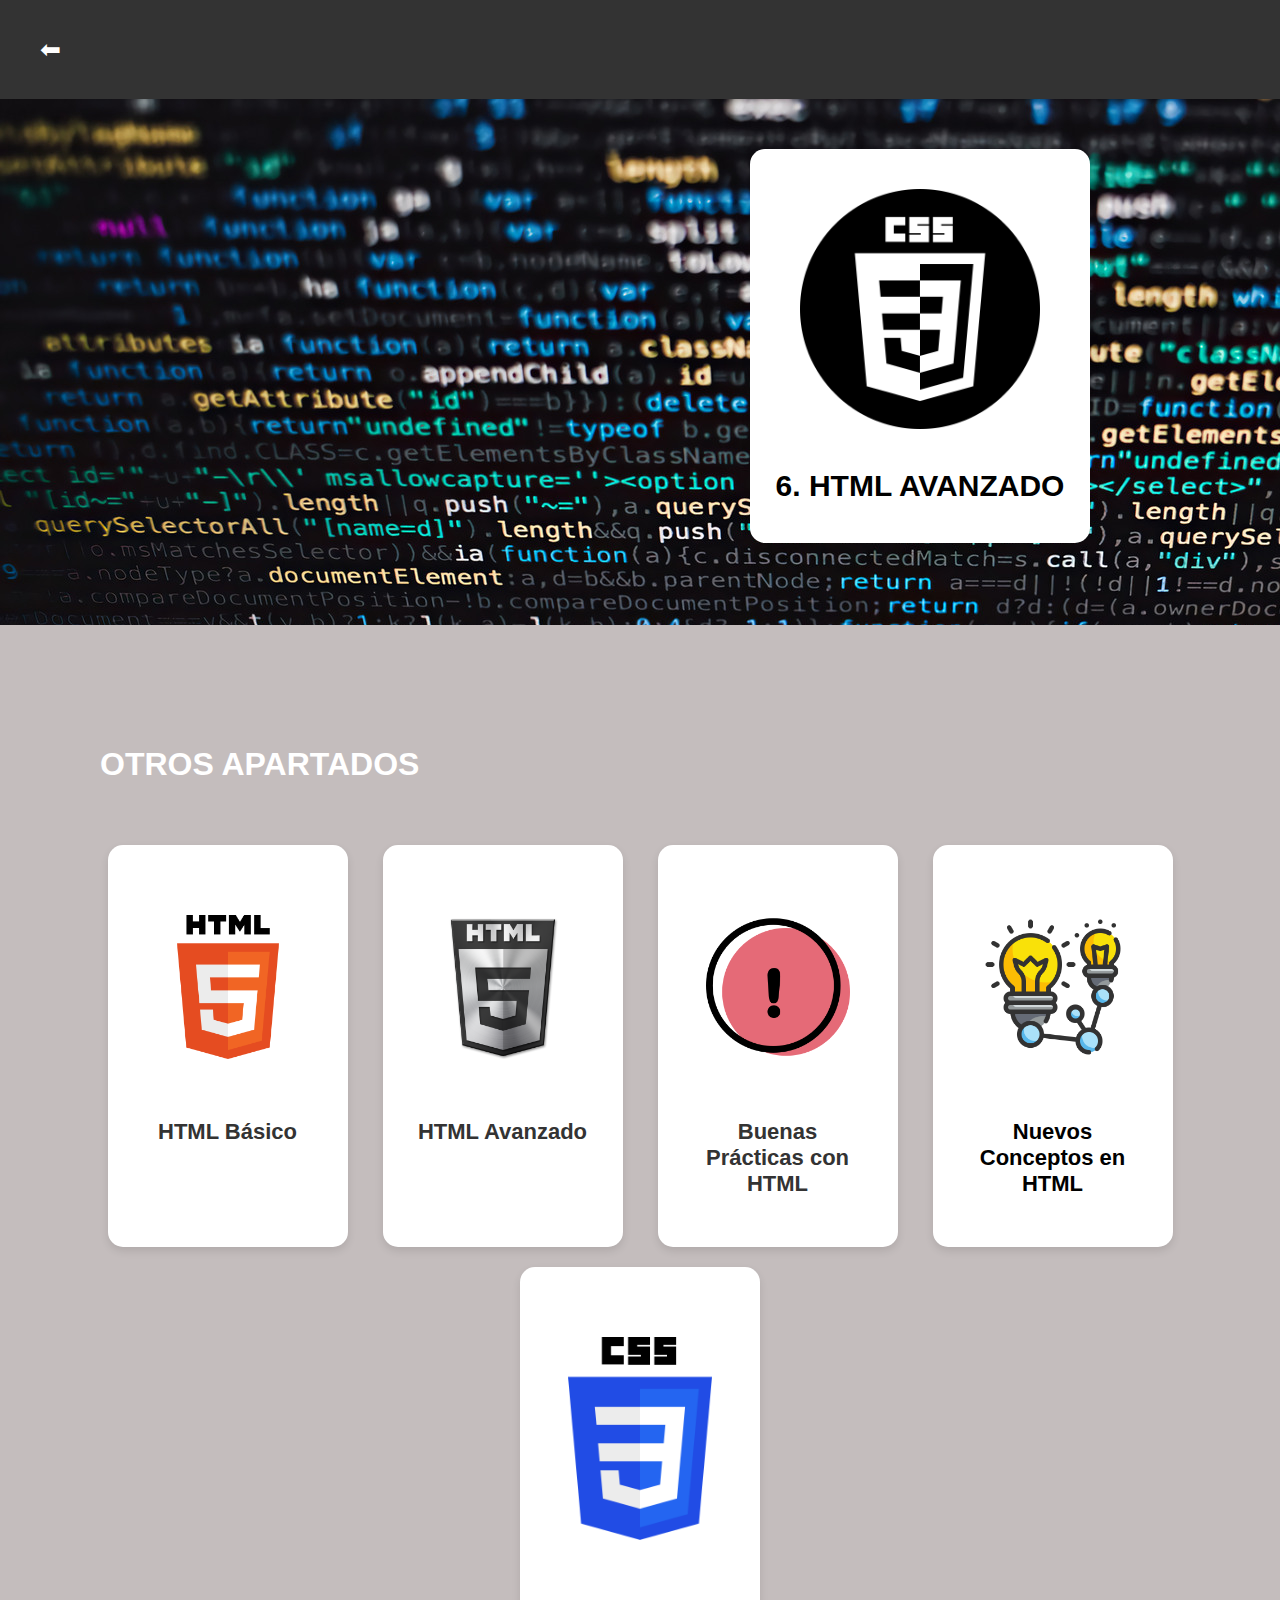
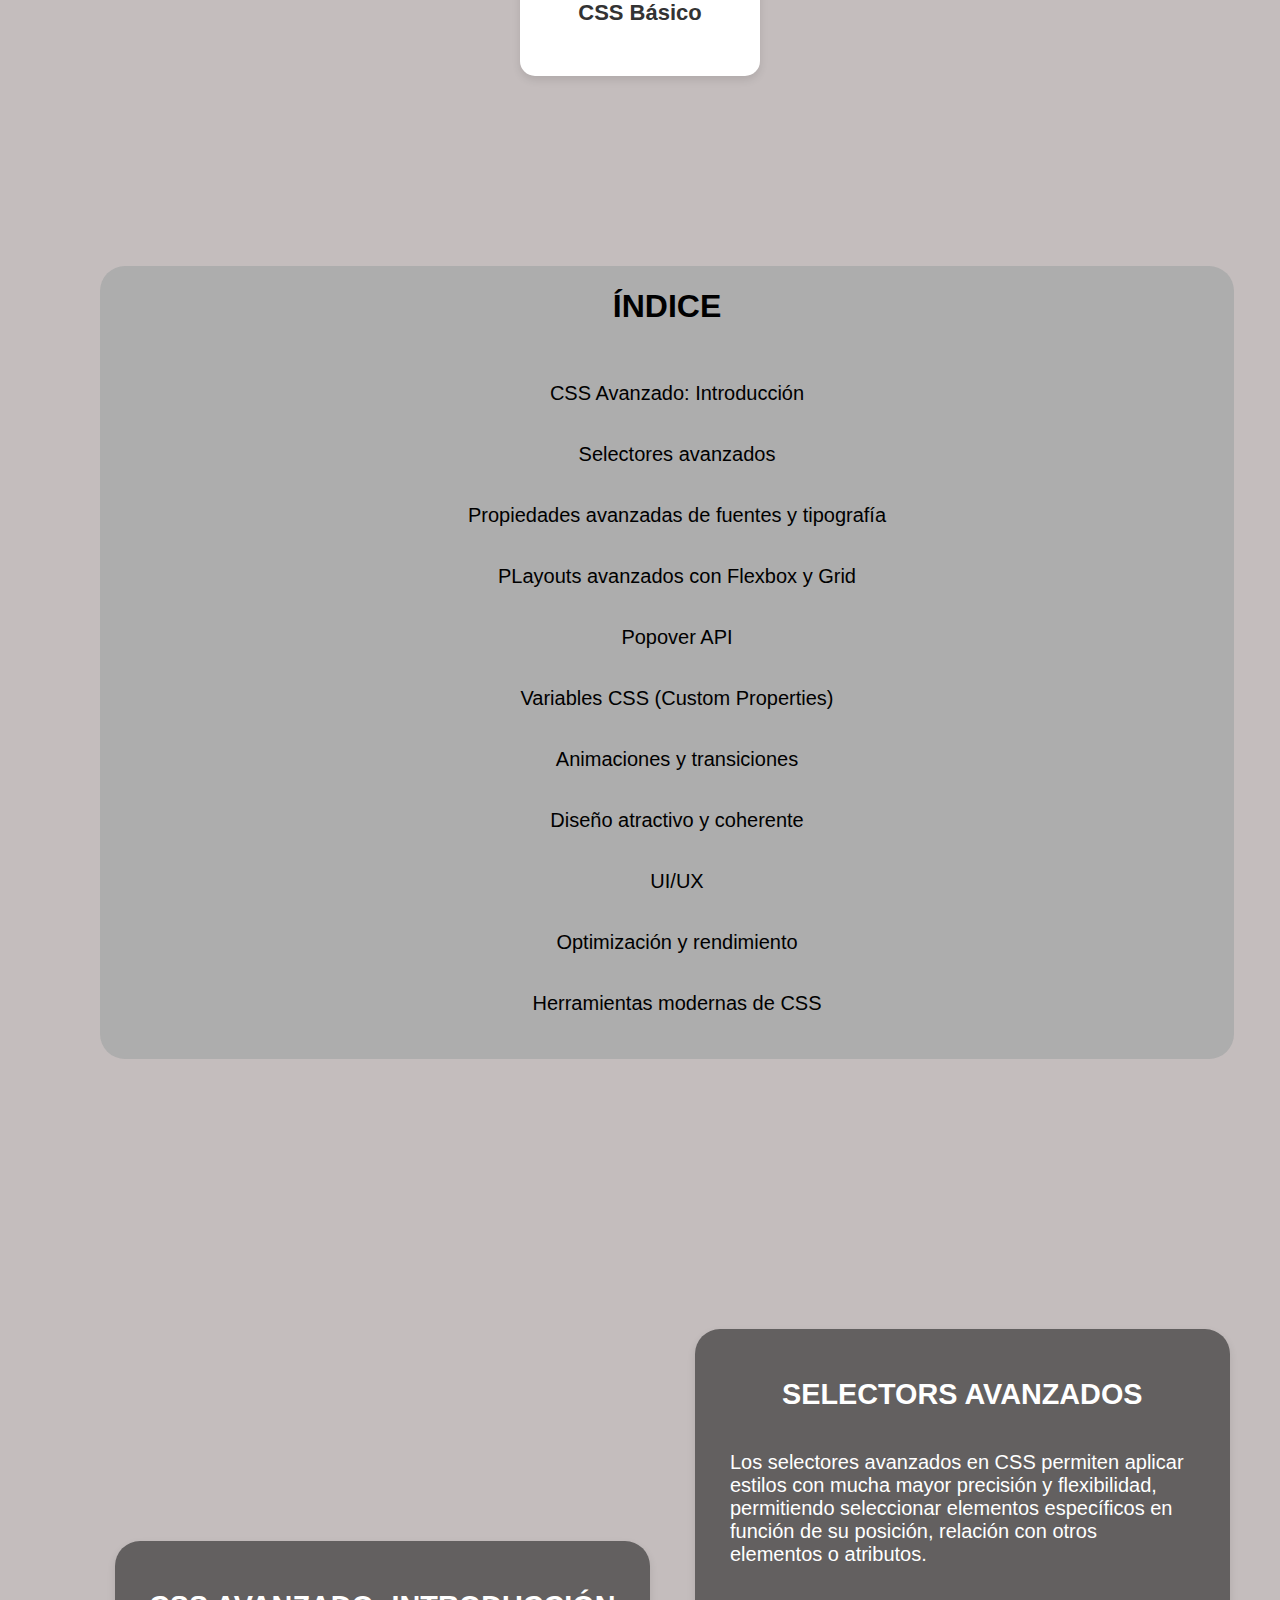
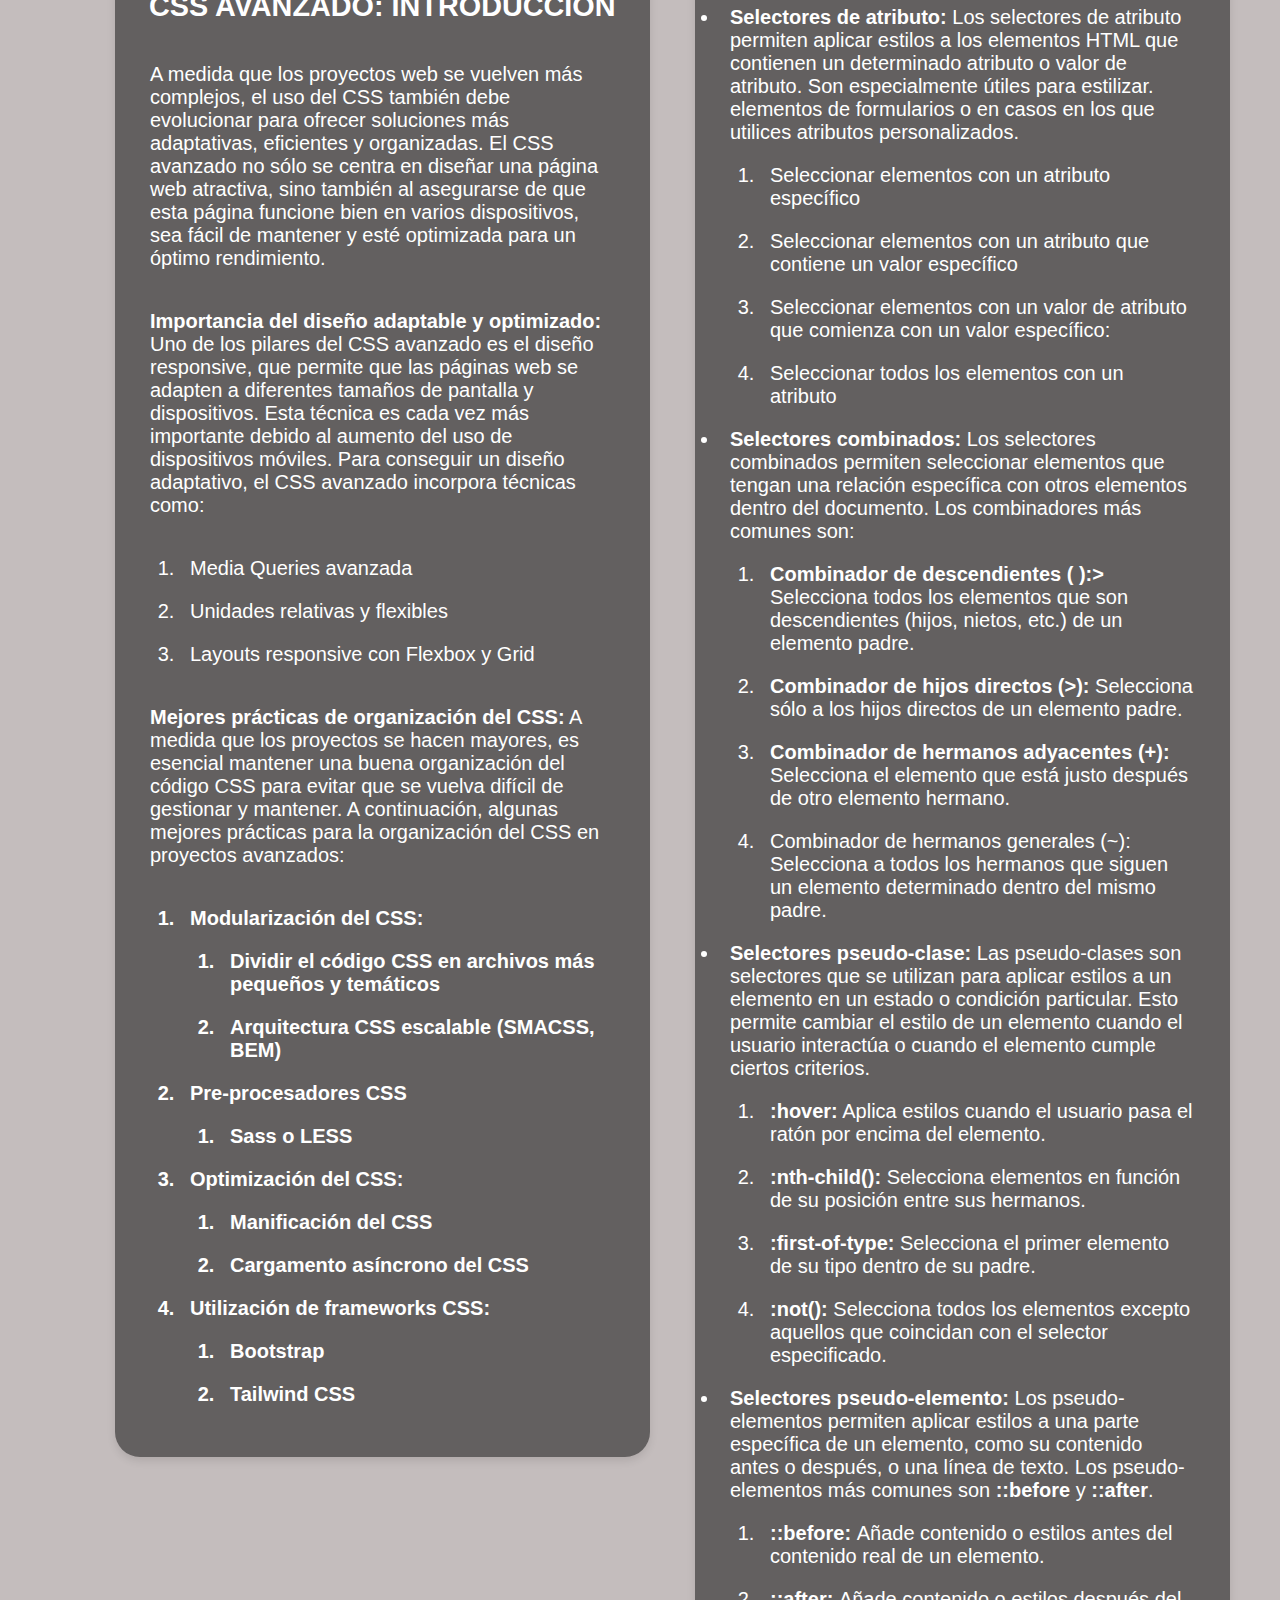
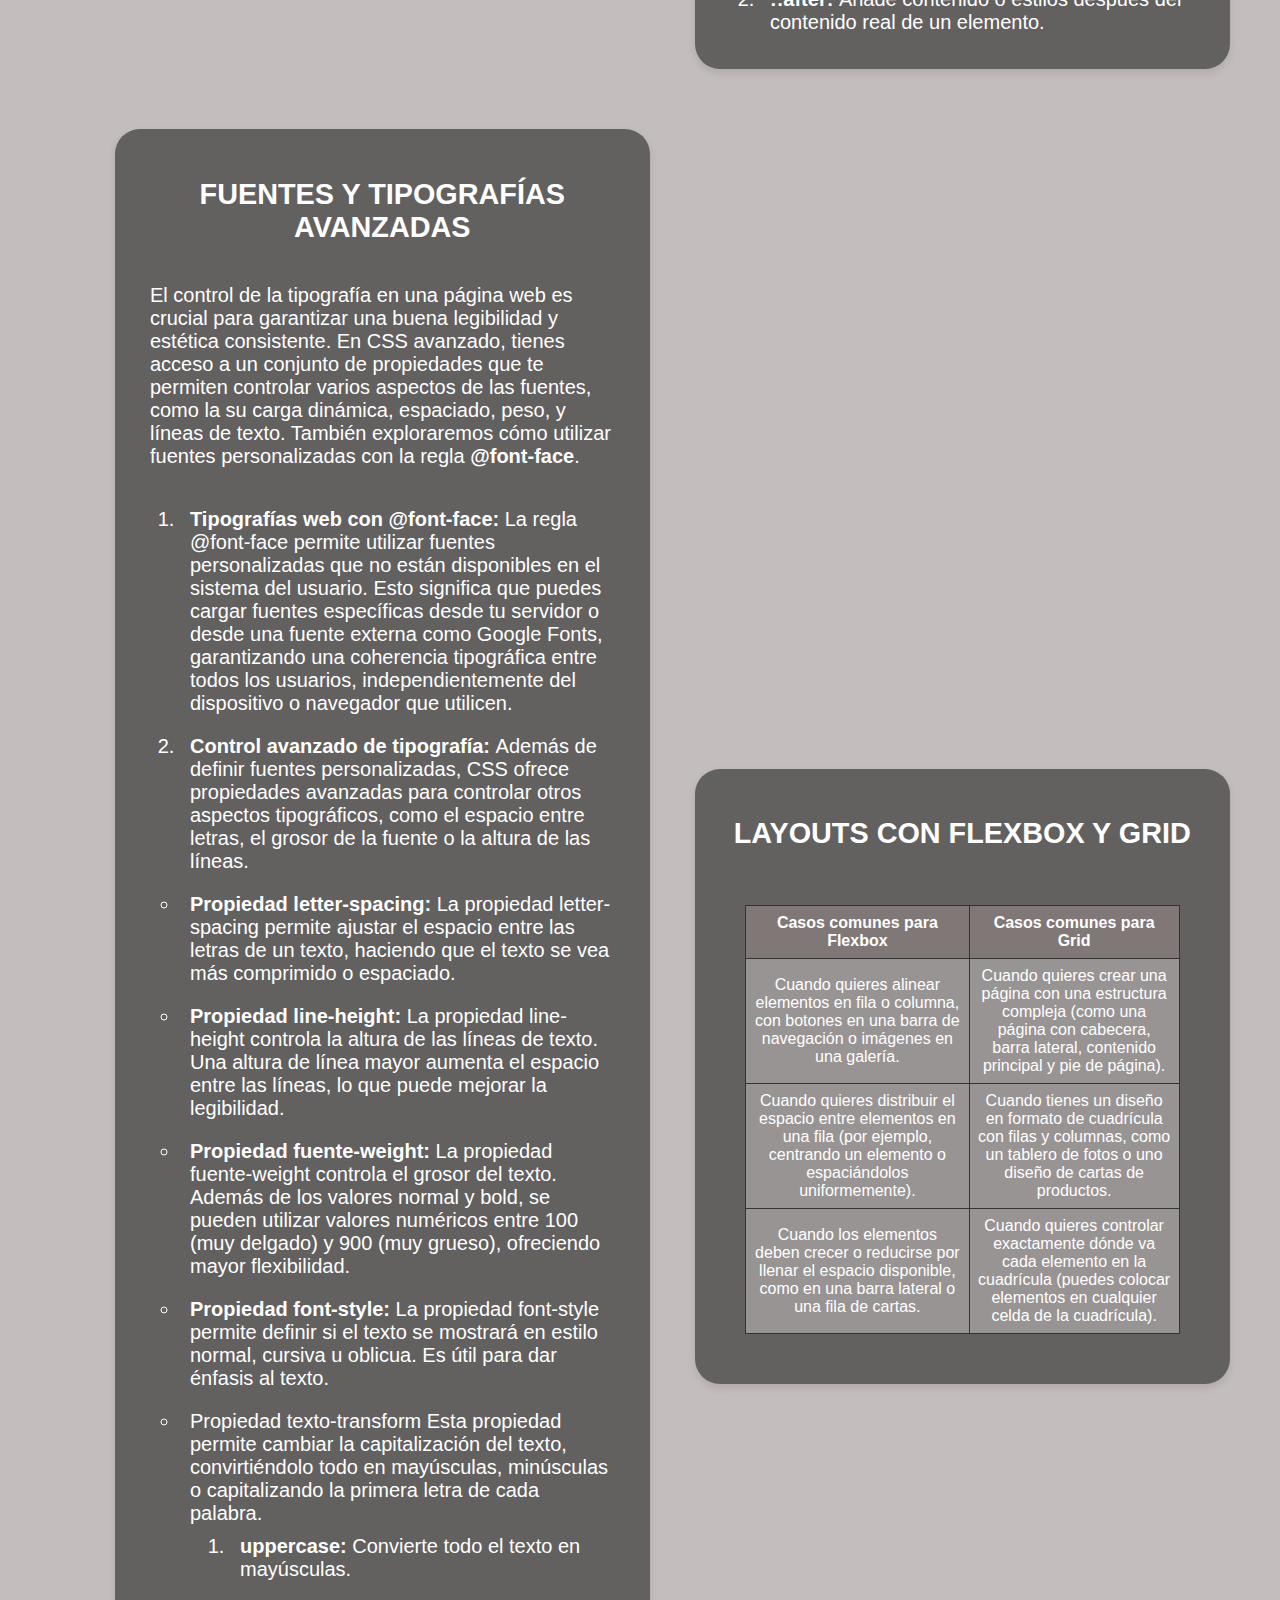
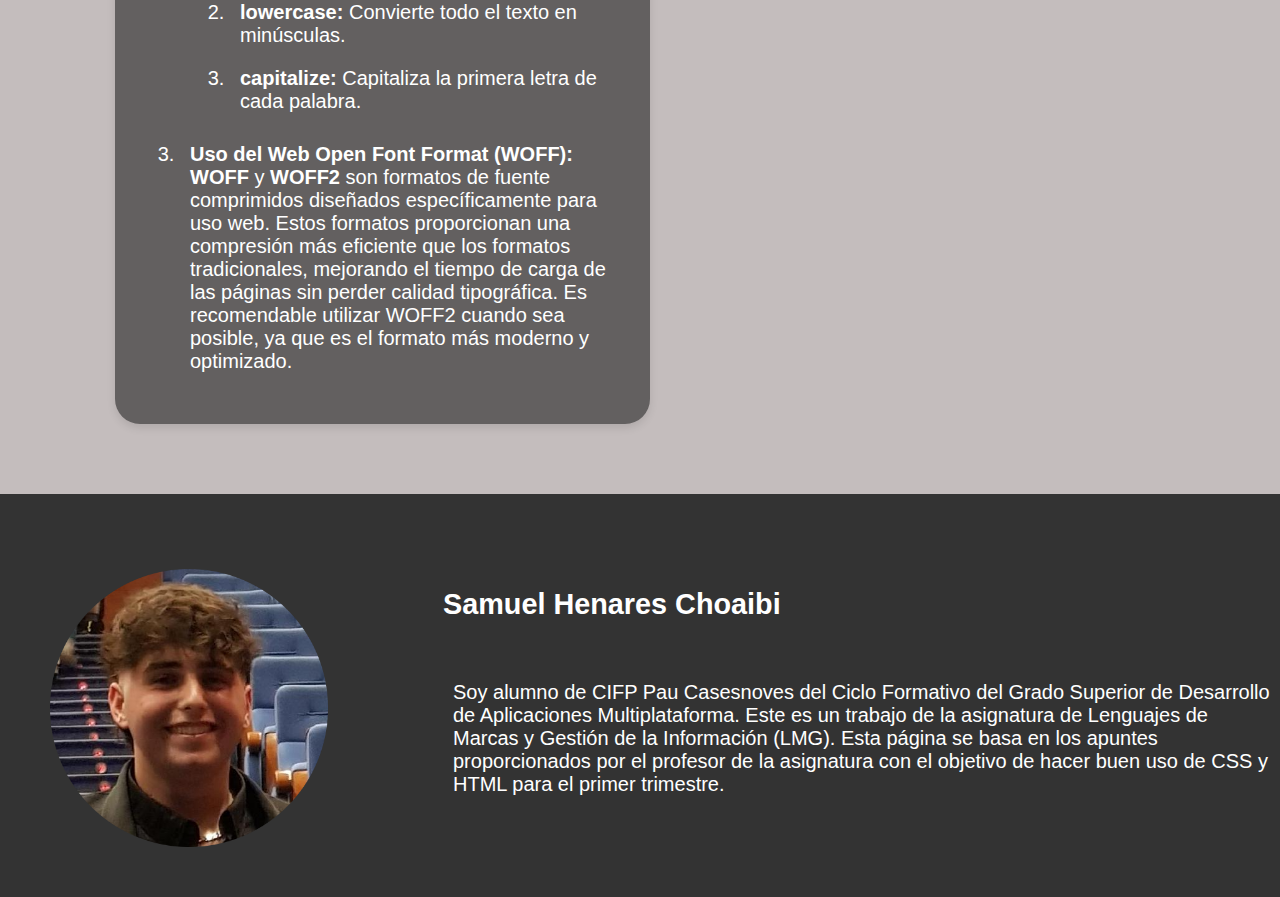
<file: cssAvan.html>
<head>
    <meta charset="UTF-8"> <!-- Establece la codificación de caracteres a UTF-8 -->
    <meta name="author" content="Samuel Henares Choaibi"><!-- Define el autor del documento -->
    <meta name="description" content="CSS Avanzado">
    <!-- Proporciona una descripción del contenido del documento para SEO -->
    <meta property="og:url" content="CSS Avanzado - Samuel Henares Choaibi">
    <!-- Define la URL del documento para Open Graph (redes sociales) -->
    <meta name="robots" content="index, follow">
    <!-- Indica a los motores de búsqueda que indexen la página, debería ser 'index, follow' -->
    <meta name="keywords" content="CSS, CSS Avanzado"> <!-- Palabras clave para SEO -->
    <meta name="viewport" content="width=device-width, initial-scale=1.0">
    <!-- Configura la ventana gráfica para un diseño responsive -->

    <link rel="icon" href="Imagenes/cssAvan.png"> <!-- Define el logo -->
    <link rel="stylesheet" href="style.css">
    <title>CSS AVANZADO</title>
    <!-- Define el título del documento que aparece en la pestaña del navegador -->
</head>
<!-- Fin del encabezado-->

<body> <!-- Cuerpo -->
    <header>
        <div class="notes-header">
            <nav>
                <a href="index.html" target="_self">⬅</a>
            </nav>

            <div class="box-header">
                <img src="Imagenes/cssAvan.png" alt="CSS Avanzado" width="300" height="300">
                <h1 style="font-size: 30px;">6. HTML AVANZADO</h1>
            </div>
        </div>
    </header>
    <div class="margin-body">
        <h1 class="otros-apartados"><b>OTROS APARTADOS</b></h1>
        <div class="box-apartados-container">

            <!-- Apartado 1: HTML Básico -->
            <div class="container-apartado">
                <p><a href="htmlBasico.html" target="_self"><b><img src="Imagenes/html.png" alt="HTML Avanzado"
                                width="100%"></b></a></p>
                <p><a href="htmlBasico.html" target="_self"><b>HTML Básico</b></a>
                </p>
            </div>

            <!-- Apartado 2: HTML Avanzado -->
            <div class="container-apartado">
                <p><a href="htmlAvan.html" target="_self"><b><img src="Imagenes/html5.png" alt="Nuevos Conceptos HTML"
                                width="100%"></b></a></p>
                <p><a href="htmlAvan.html" target="_self"><b>HTML Avanzado</b></a></p>
            </div>

            <!-- Apartado 3: Buenas Prácticas con HTML -->
            <div class="container-apartado">
                <p><a href="buenasPracticas.html" target="_self"><b><img src="Imagenes/ex.png"
                                alt="Buenas Prácticas con HTML" width="100%"></b></a></p>
                <p><a href="buenasPracticas.html" target="_self"><b>Buenas Prácticas con
                            HTML</b></a></p>
            </div>

            <!-- Apartado 4: Nuevos Conceptos en HTML -->
            <div class="container-apartado">
                <p><a href="conceptosDos.html" target="_self"><b><img src="Imagenes/bomb.png"
                                alt="Nuevos Conceptos HTML" width="100%"></b></a></p>
                <p><a href="conceptosDos.html" target="_self"><span style="color: black"><b>Nuevos Conceptos en
                                HTML</b></span></a></p>
            </div>

            <!-- Apartado 5: CSS Básico -->
            <div class="container-apartado">
                <p><a href="cssBasico.html" target="_self"><b><img src="Imagenes/csslogo.png" alt="CSS Básico"
                                width="100%"></b></a></p>
                <p><a href="cssBasico.html" target="_self"><b>CSS Básico</b></a>
                </p>
            </div>
        </div>


        <div class="indice">

            <h1><b>ÍNDICE</b></h1>
            <!-- Índice dividido en secciones con enlace directo a cada apartado del tema de HTML Avanzado -->

            <ol type="1">
                <li><a href="#seccion1">
                        CSS Avanzado: Introducción</a></li><br>
                <li><a href="#seccion2">
                        Selectores avanzados</a></li><br>
                <li><a href="#seccion3">Propiedades avanzadas de fuentes
                        y tipografía</a></li><br>
                <li><a href="#seccion4">PLayouts avanzados con
                        Flexbox y Grid</a></li><br>
                <li><a href="#seccion5">Popover API</a></li><br>
                <li><a href="#seccion6">Variables CSS (Custom Properties)</a></li><br>
                <li><a href="#seccion7">Animaciones y transiciones</a></li><br>
                <li><a href="#seccion8">Diseño atractivo y coherente</a></li><br>
                <li><a href="#seccion9">UI/UX</a></li><br>
                <li><a href="#seccion10">Optimización y rendimiento</a></li><br>
                <li><a href="#seccion11">Herramientas modernas de CSS</a></li><br>

            </ol>
        </div>

    </div>

    <div class="grid-sections">
        <div class="container-seccion" id="seccion1">
            <h2><strong>CSS AVANZADO: INTRODUCCIÓN</strong></h2>
            <p>A medida que los proyectos web se vuelven más complejos, el uso del CSS también debe evolucionar para
                ofrecer soluciones
                más adaptativas, eficientes y organizadas. El CSS avanzado no sólo se centra en diseñar una página web
                atractiva,
                sino también al asegurarse de que esta página funcione bien en varios dispositivos, sea fácil de
                mantener y esté
                optimizada para un óptimo rendimiento.</p>

            <p><b>Importancia del diseño adaptable y optimizado: </b>Uno de los pilares del CSS avanzado es el diseño
                responsive, que
                permite que las páginas web se adapten a diferentes tamaños de
                pantalla y dispositivos. Esta técnica es cada vez más importante
                debido al aumento del uso de dispositivos móviles. Para conseguir
                un diseño adaptativo, el CSS avanzado incorpora técnicas como:</p>

            <ol>
                <li>Media Queries avanzada</li>
                <li>Unidades relativas y flexibles</li>
                <li>Layouts responsive con Flexbox y Grid</li>
            </ol>

            <p><b>Mejores prácticas de organización del CSS:</b>
                A medida que los proyectos se hacen mayores, es esencial mantener
                una buena organización del código CSS para evitar que se vuelva difícil de
                gestionar y mantener. A continuación, algunas mejores prácticas para
                la organización del CSS en proyectos avanzados:</p>
            <b>
                <ol>
                    <li>Modularización del CSS:</li>
                    <ol>
                        <li>Dividir el código CSS en archivos más pequeños y temáticos</li>
                        <li>Arquitectura CSS escalable (SMACSS, BEM)</li>
                    </ol>

                    <li>Pre-procesadores CSS</li>
                    <ol>
                        <li>Sass o LESS</li>
                    </ol>
                    <li>Optimización del CSS: </li>
                    <ol>
                        <li>Manificación del CSS</li>
                        <li>Cargamento asíncrono del CSS</li>
                    </ol>

                    <li>Utilización de frameworks CSS:</li>
                    <ol>
                        <li>Bootstrap</li>
                        <li>Tailwind CSS</li>
                    </ol>
                </ol>
            </b>
        </div>

        <div class="container-seccion" id="seccion2">
            <h2><strong>SELECTORS AVANZADOS</strong></h2>
            <p>Los selectores avanzados en CSS permiten aplicar estilos con mucha mayor precisión y flexibilidad,
                permitiendo seleccionar
                elementos específicos en función de su posición, relación con otros elementos o atributos.</p>

            <ul>
                <li><b>Selectores de atributo: </b>Los selectores de atributo permiten aplicar estilos a los elementos
                    HTML que contienen un determinado atributo o valor de atributo. Son especialmente útiles para
                    estilizar.
                    elementos de formularios o en casos en los que utilices atributos personalizados.</li>
                <ol>
                    <li>Seleccionar elementos con un atributo específico</li>
                    <li>Seleccionar elementos con un atributo
                        que contiene un valor específico</li>
                    <li>Seleccionar elementos con un valor de atributo
                        que comienza con un valor específico:</li>
                    <li>Seleccionar todos los elementos con un atributo</li>
                </ol>

                <li><b>Selectores combinados: </b>Los selectores combinados permiten seleccionar elementos que tengan
                    una relación específica con otros elementos dentro del documento. Los combinadores más
                    comunes son:</li>
                <ol>
                    <li><b>Combinador de descendientes ( ):></b> Selecciona todos los elementos que son descendientes
                        (hijos, nietos, etc.) de un elemento padre.</li>
                    <li><b>Combinador de hijos directos (>):</b> Selecciona sólo a los hijos directos de un elemento
                        padre.</li>
                    <li><b>Combinador de hermanos adyacentes (+): </b>Selecciona el elemento que está justo después de
                        otro elemento hermano.</li>
                    <li>Combinador de hermanos generales (~): Selecciona a todos los hermanos que siguen un elemento
                        determinado dentro del mismo padre.</li>

                </ol>

                <li><b>Selectores pseudo-clase: </b>Las pseudo-clases son selectores que se utilizan para aplicar
                    estilos a un elemento en un estado o condición particular. Esto permite cambiar el estilo de un
                    elemento
                    cuando el usuario interactúa o cuando el elemento cumple ciertos criterios.</li>
                <ol>
                    <li><b>:hover:</b> Aplica estilos cuando el usuario pasa el ratón por encima del elemento.</li>
                    <li><b>:nth-child():</b> Selecciona elementos en función de su posición entre sus hermanos.</li>
                    <li><b>:first-of-type: </b>Selecciona el primer elemento de su tipo dentro de su padre.</li>
                    <li><b>:not():</b> Selecciona todos los elementos excepto aquellos que coincidan con el selector
                        especificado.</li>
                </ol>

                <li><b>Selectores pseudo-elemento: </b>Los pseudo-elementos permiten aplicar estilos a una parte
                    específica de un elemento, como su contenido antes o después, o una línea de texto. Los pseudo-
                    elementos más comunes son <b>::before</b> y <b>::after</b>.</li>
                <ol>
                    <li><b>::before: </b>Añade contenido o estilos antes del contenido real de un elemento.</li>
                    <li><b>::after: </b>Añade contenido o estilos después del contenido real de un elemento.</li>
                </ol>
            </ul>
        </div>

        <div class="container-seccion" id="seccion3">
            <h2><strong>FUENTES Y TIPOGRAFÍAS AVANZADAS</strong></h2>
            <p>El control de la tipografía en una página web es crucial para garantizar una buena legibilidad y estética
                consistente. En
                CSS avanzado, tienes acceso a un conjunto de propiedades que te permiten controlar varios aspectos de
                las fuentes, como la
                su carga dinámica, espaciado, peso, y líneas de texto. También exploraremos cómo utilizar fuentes
                personalizadas con la regla
                <b>@font-face</b>.
            </p>
            <ol>
                <li><b>Tipografías web con @font-face: </b>
                    La regla @font-face permite utilizar fuentes
                    personalizadas que no están disponibles en el sistema
                    del usuario. Esto significa que puedes cargar fuentes
                    específicas desde tu servidor o desde una fuente
                    externa como Google Fonts, garantizando una coherencia
                    tipográfica entre todos los usuarios, independientemente
                    del dispositivo o navegador que utilicen.</li>

                <li><b>Control avanzado de tipografía: </b>Además de definir fuentes personalizadas, CSS ofrece
                    propiedades avanzadas para controlar otros aspectos tipográficos,
                    como el espacio entre letras, el grosor de la fuente o la altura de las líneas.</li>
                <ul>
                    <li><b>Propiedad letter-spacing: </b> La propiedad letter-spacing permite ajustar el espacio entre
                        las letras de un texto, haciendo que el texto se vea más
                        comprimido o espaciado.</li>
                    <li><b>Propiedad line-height: </b>La propiedad line-height controla la altura de las líneas de
                        texto. Una altura de línea mayor aumenta el espacio entre
                        las líneas, lo que puede mejorar la legibilidad.</li>
                    <li><b>Propiedad fuente-weight: </b>La propiedad fuente-weight controla el grosor del texto. Además
                        de los valores normal y bold, se pueden utilizar valores
                        numéricos entre 100 (muy delgado) y 900 (muy grueso),
                        ofreciendo mayor flexibilidad.</li>

                    <li><b>Propiedad font-style: </b>La propiedad font-style permite definir si el texto se
                        mostrará en estilo normal, cursiva u oblicua. Es útil para
                        dar énfasis al texto.</li>

                    <li>Propiedad texto-transform
                        Esta propiedad permite cambiar la capitalización del
                        texto, convirtiéndolo todo en mayúsculas, minúsculas o
                        capitalizando la primera letra de cada palabra.
                        <ol>
                            <li><b>uppercase: </b>Convierte todo el texto en mayúsculas.
                            </li>
                            <li><b>lowercase:</b> Convierte todo el texto en minúsculas.</li>
                            <li><b>capitalize:</b> Capitaliza la primera letra de cada palabra.</li>


                        </ol>
                    </li>
                </ul>
                <li><b>Uso del Web Open Font Format (WOFF): </b>
                    <b>WOFF</b> y <b>WOFF2</b> son formatos de fuente comprimidos diseñados específicamente para uso
                    web. Estos formatos
                    proporcionan una compresión más eficiente que los formatos tradicionales, mejorando el tiempo de
                    carga de las
                    páginas sin perder calidad tipográfica. Es recomendable utilizar WOFF2 cuando sea posible, ya que es
                    el formato
                    más moderno y optimizado.
                </li>
            </ol>
        </div>

        <div class="container-seccion" id="seccion4">
            <h2><strong>LAYOUTS CON FLEXBOX Y GRID</strong></h2>
            <table>
                <thead>
                    <tr>
                        <th>Casos comunes para Flexbox</th>
                        <th>Casos comunes para Grid</th>
                    </tr>


                </thead>
                <tbody>
                    <tr>
                        <td>Cuando quieres alinear elementos en fila o columna, con
                            botones en una barra de navegación o imágenes en una
                            galería.</td>
                        <td>Cuando quieres crear una página con una estructura
                            compleja (como una página con cabecera, barra
                            lateral, contenido principal y pie de página).</td>
                    </tr>

                    <tr>
                        <td>Cuando quieres distribuir el espacio entre elementos en una fila
                            (por ejemplo, centrando un elemento o espaciándolos
                            uniformemente).</td>
                        <td>Cuando tienes un diseño en formato de cuadrícula
                            con filas y columnas, como un tablero de fotos o uno
                            diseño de cartas de productos.</td>
                    </tr>

                    <tr>
                        <td>Cuando los elementos deben crecer o reducirse por
                            llenar el espacio disponible, como en una barra lateral o
                            una fila de cartas.</td>
                        <td>Cuando quieres controlar exactamente dónde va cada
                            elemento en la cuadrícula (puedes colocar elementos
                            en cualquier celda de la cuadrícula).</td>
                    </tr>
                </tbody>
            </table>
        </div>
    </div>

    <div class="container-author">
        <div>
            <img src="Imagenes/author.png" alt="Samuel Henares Choaibi">
        </div>
        <div class="flex-author-description ">
            <h2>Samuel Henares Choaibi</h2>
            <p>Soy alumno de CIFP Pau Casesnoves del Ciclo Formativo del Grado Superior de Desarrollo de Aplicaciones
                Multiplataforma. Este es un trabajo de la asignatura de Lenguajes de Marcas y Gestión de la Información
                (LMG). Esta página se basa en los apuntes proporcionados por el profesor de la asignatura con el
                objetivo de
                hacer buen uso de CSS y HTML para el primer trimestre.</p>
        </div>

    </div>
</body>
<!-- Fin del cuerpo -->

</html>
<!-- Fin del código -->
</file>
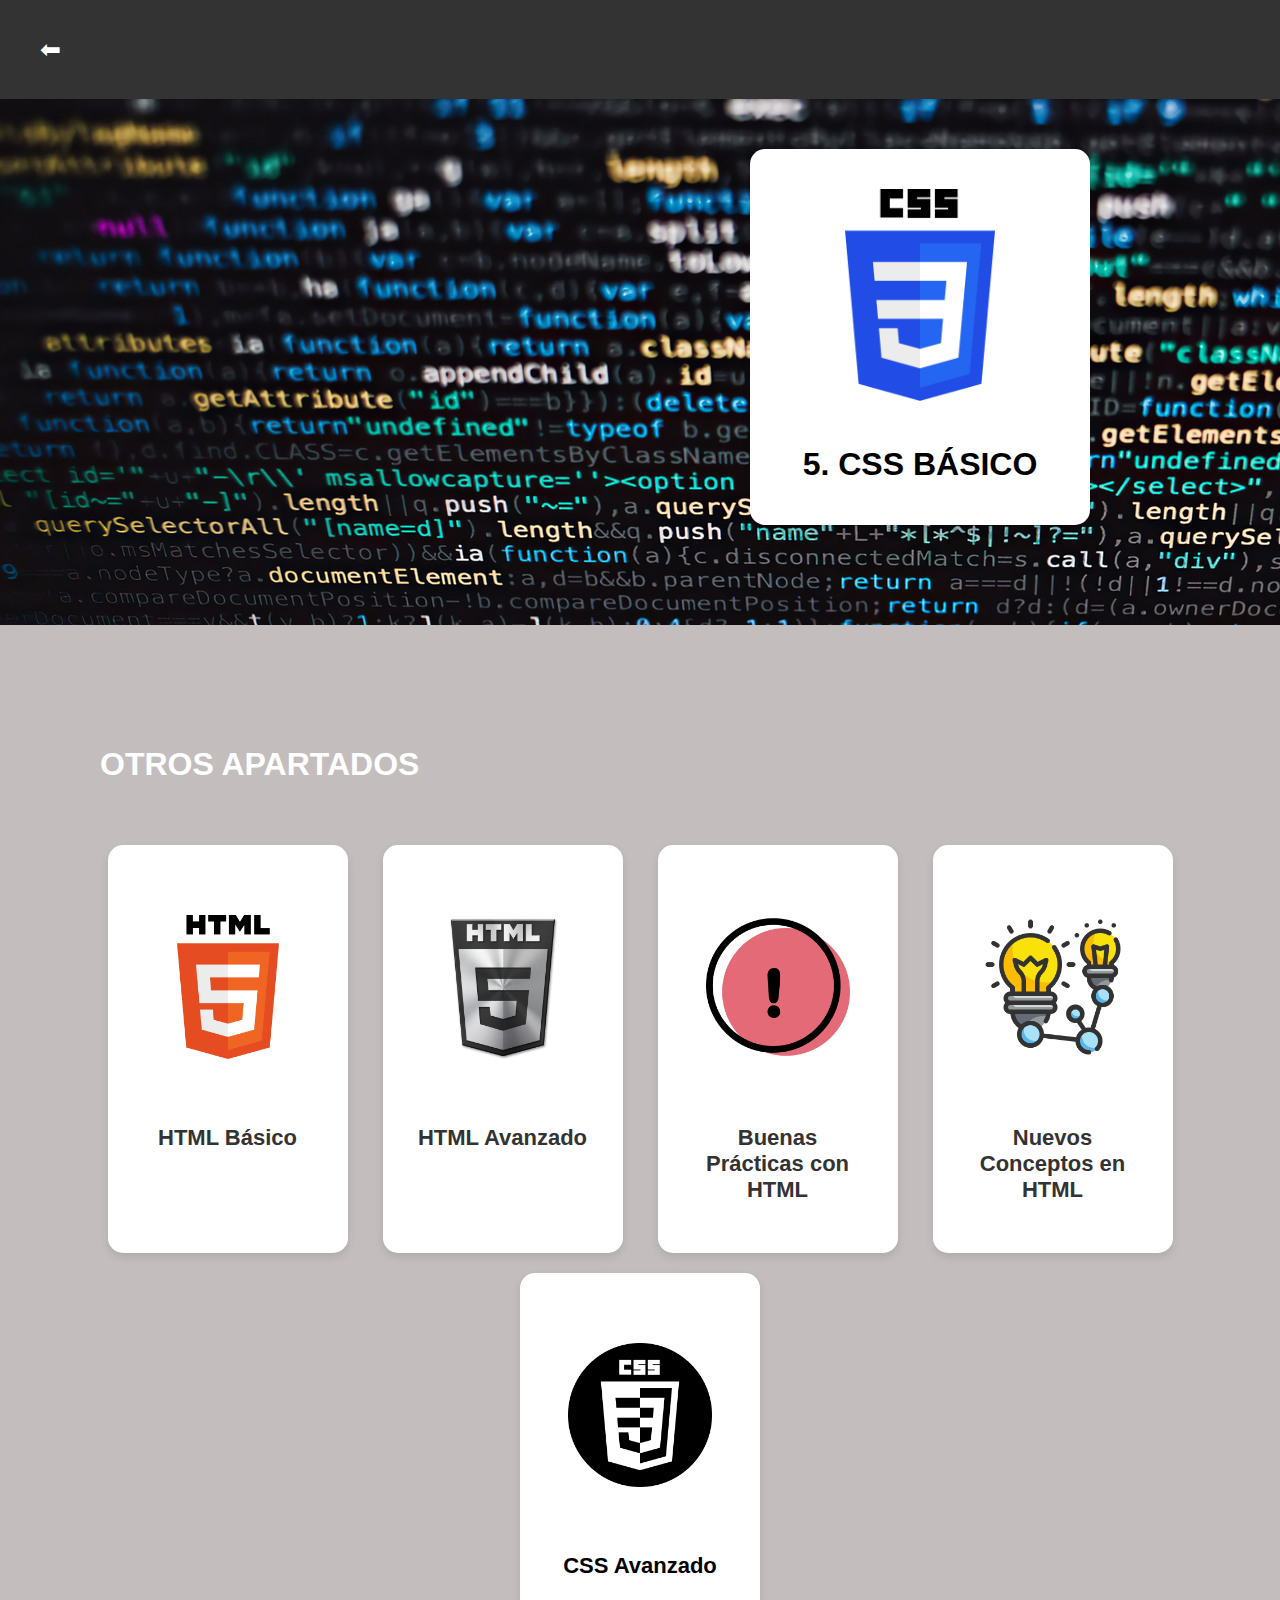
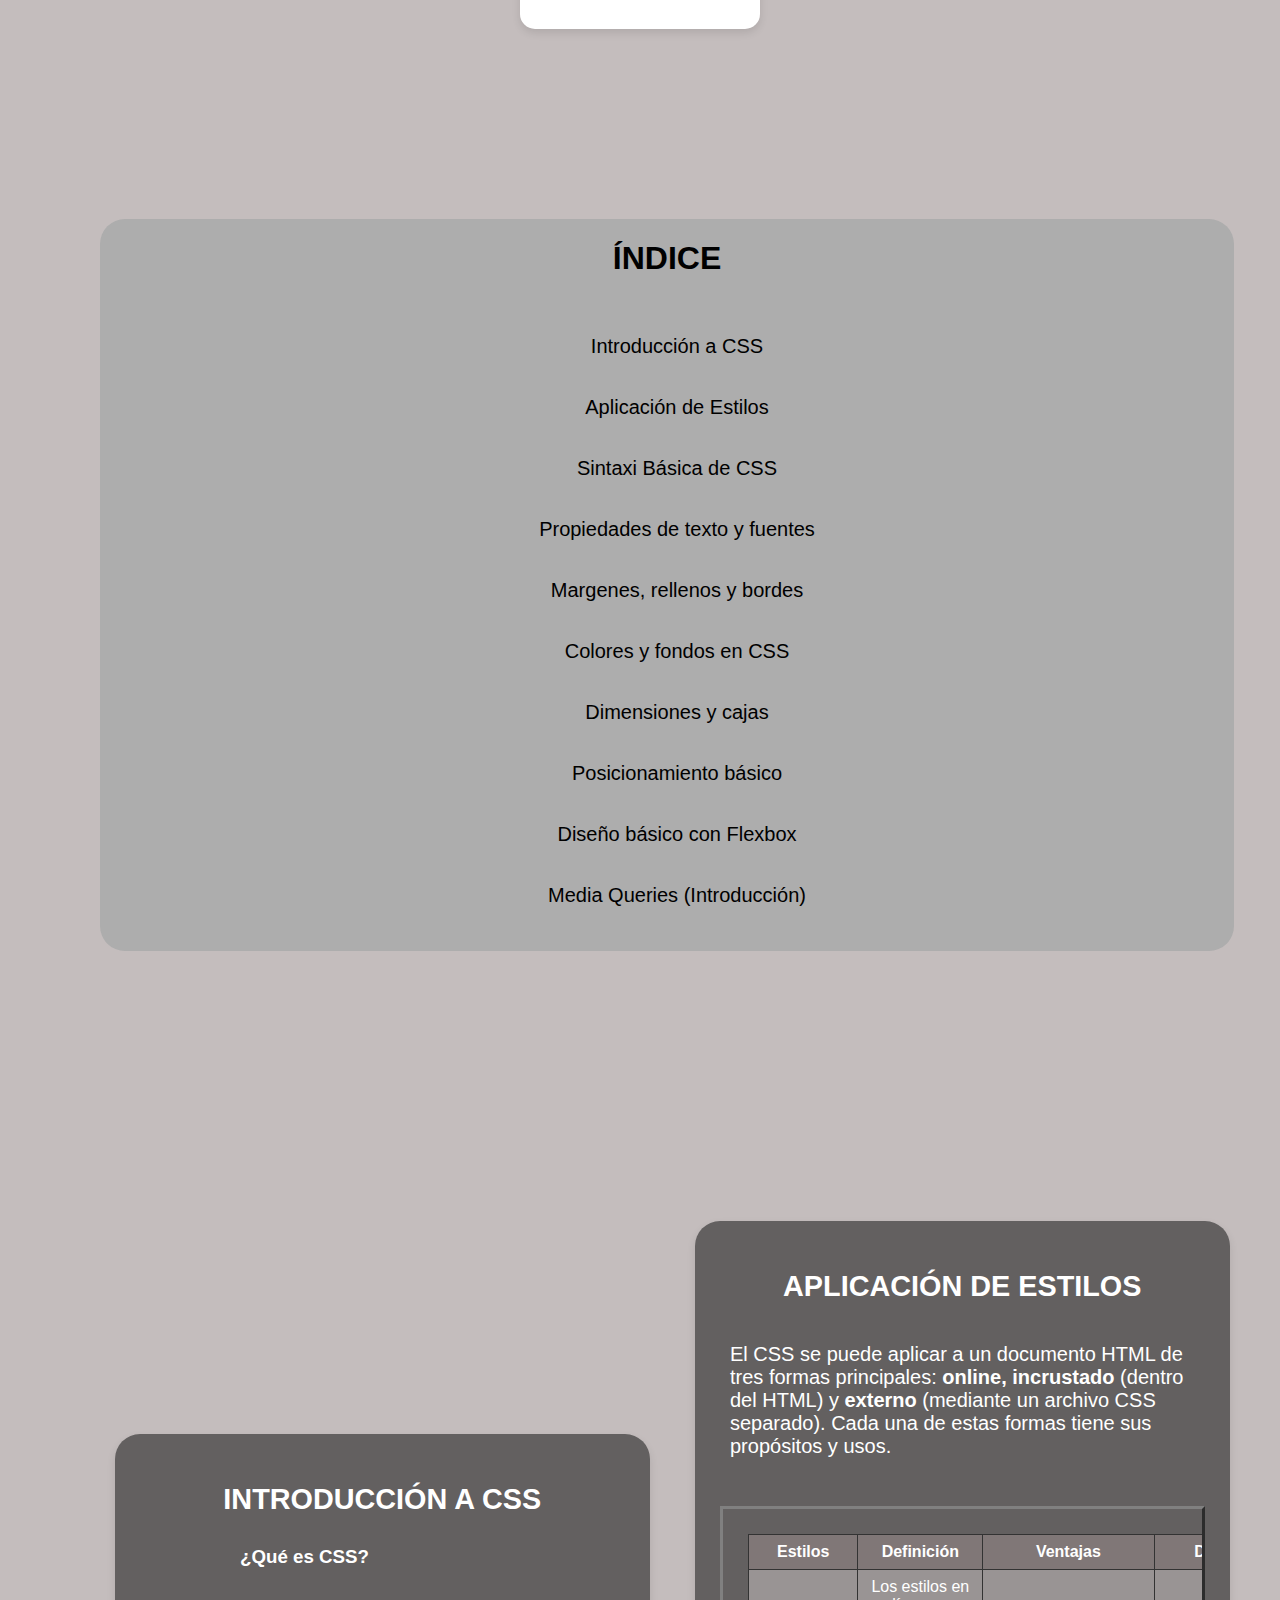
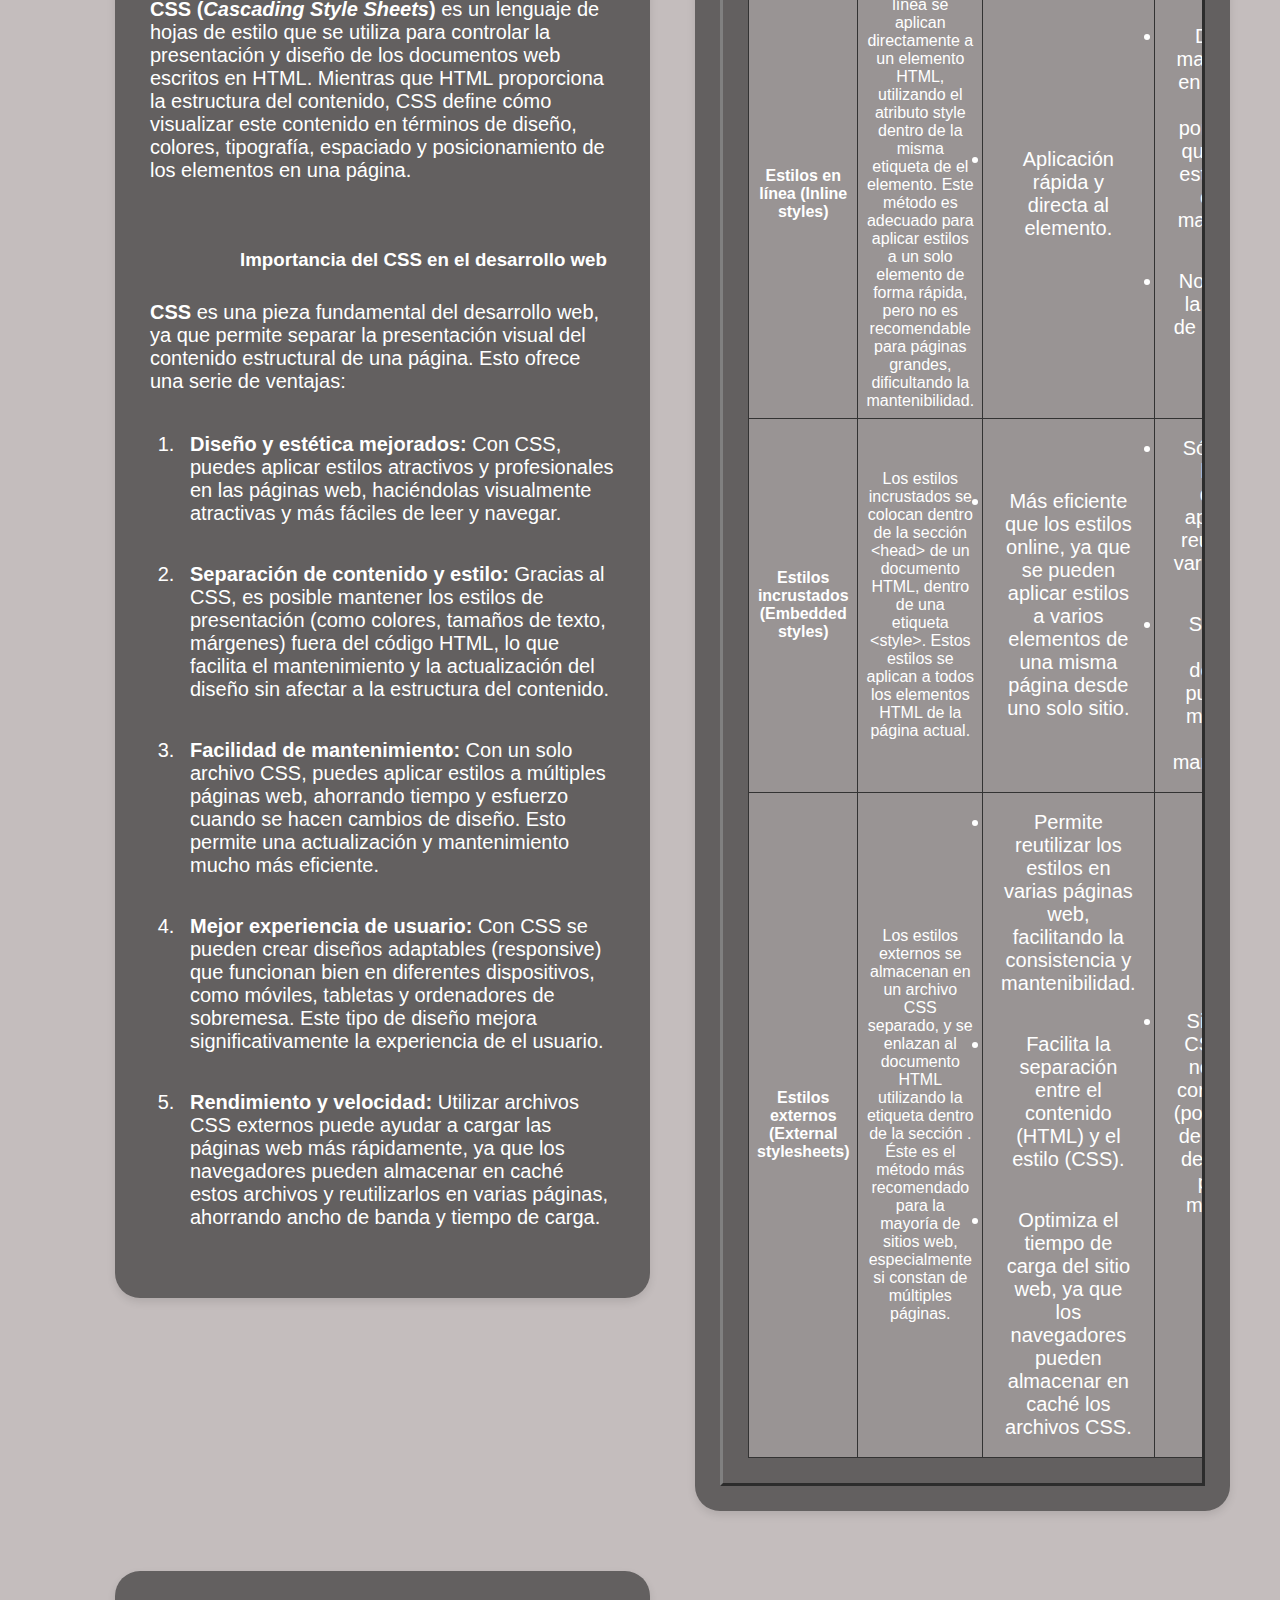
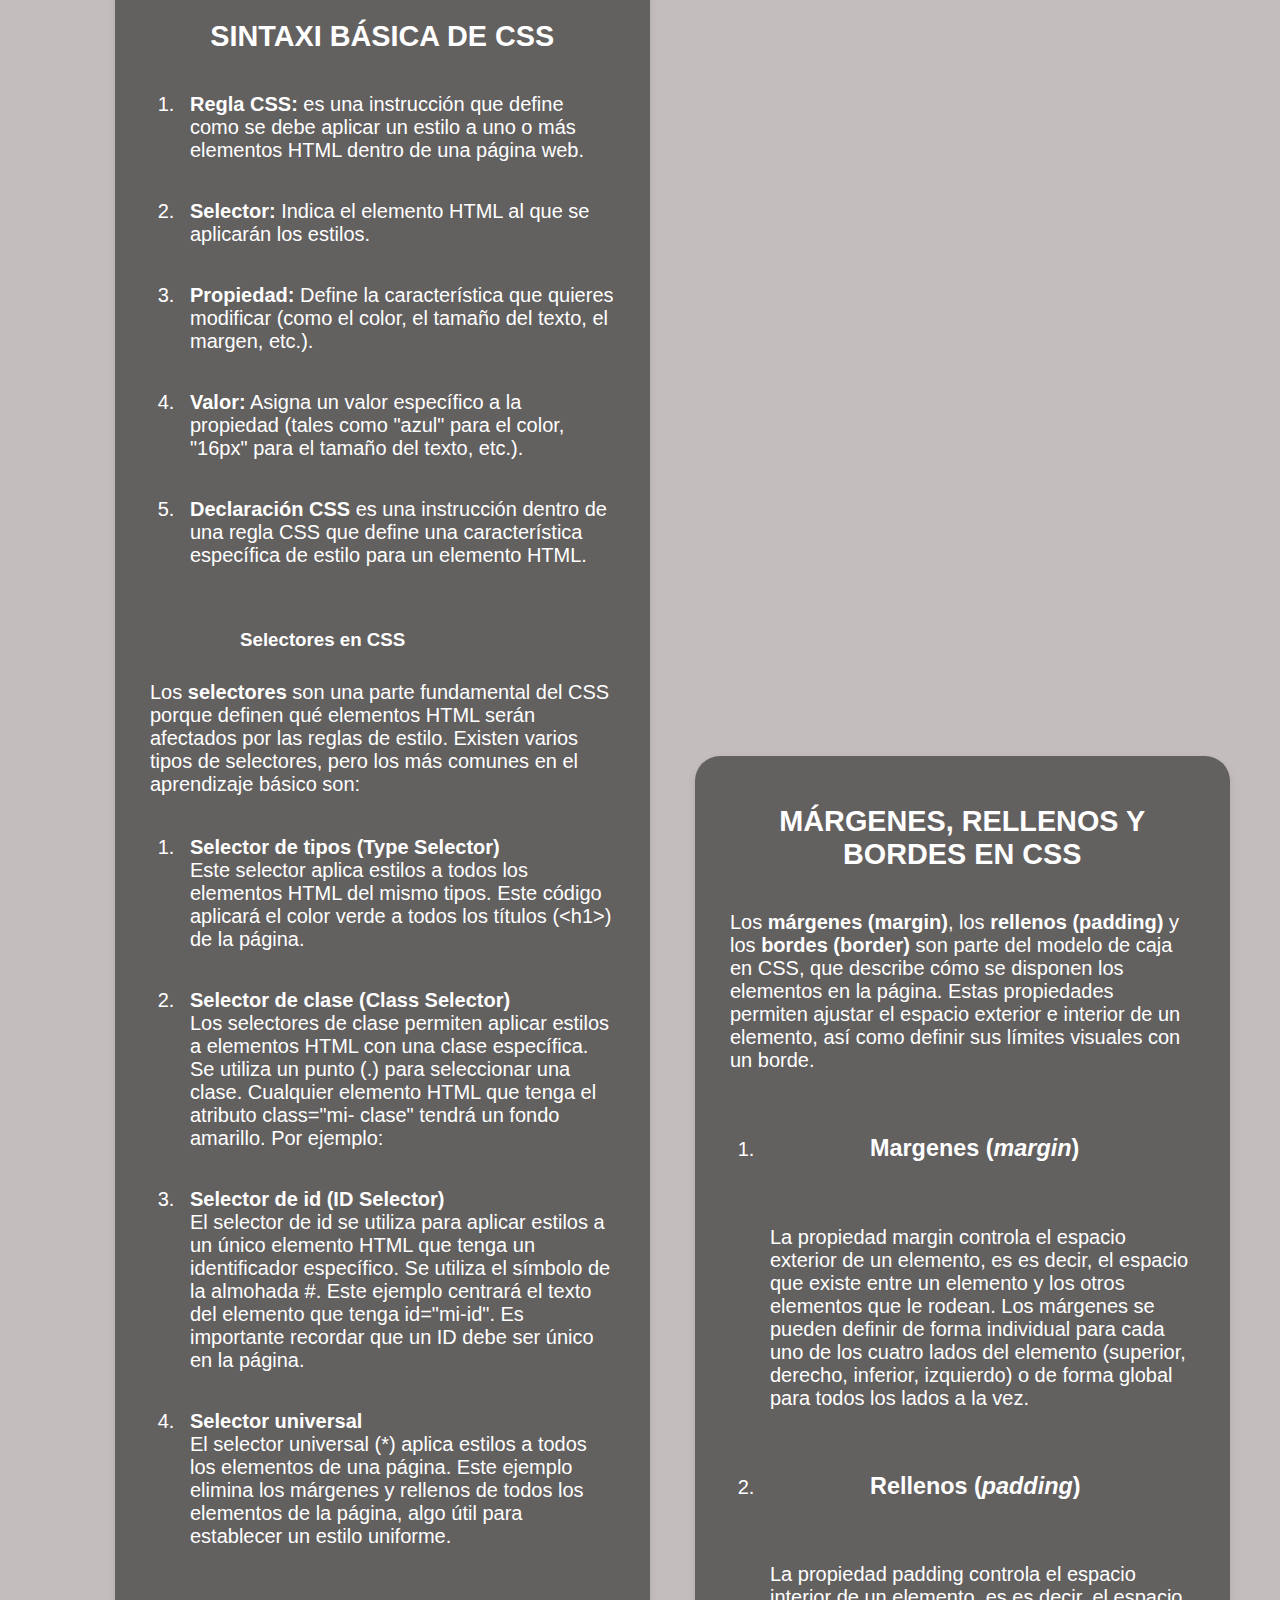
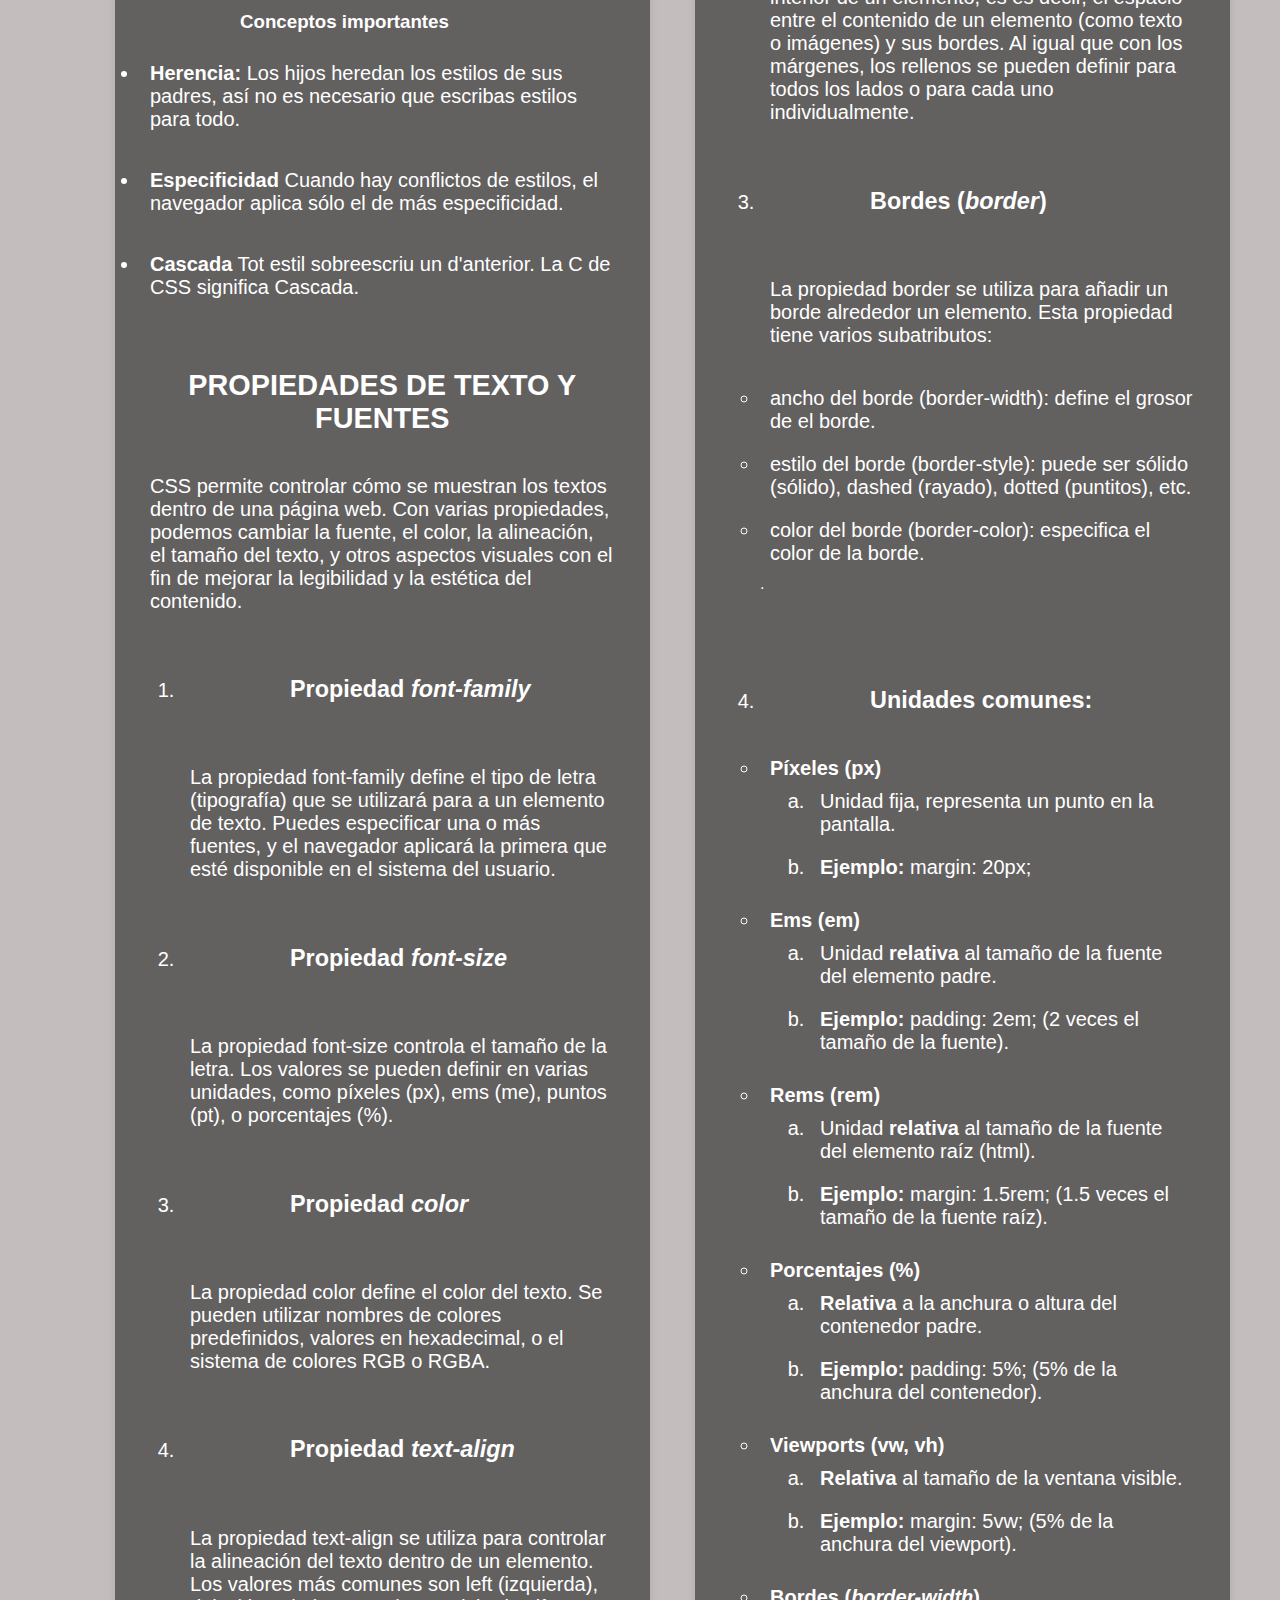
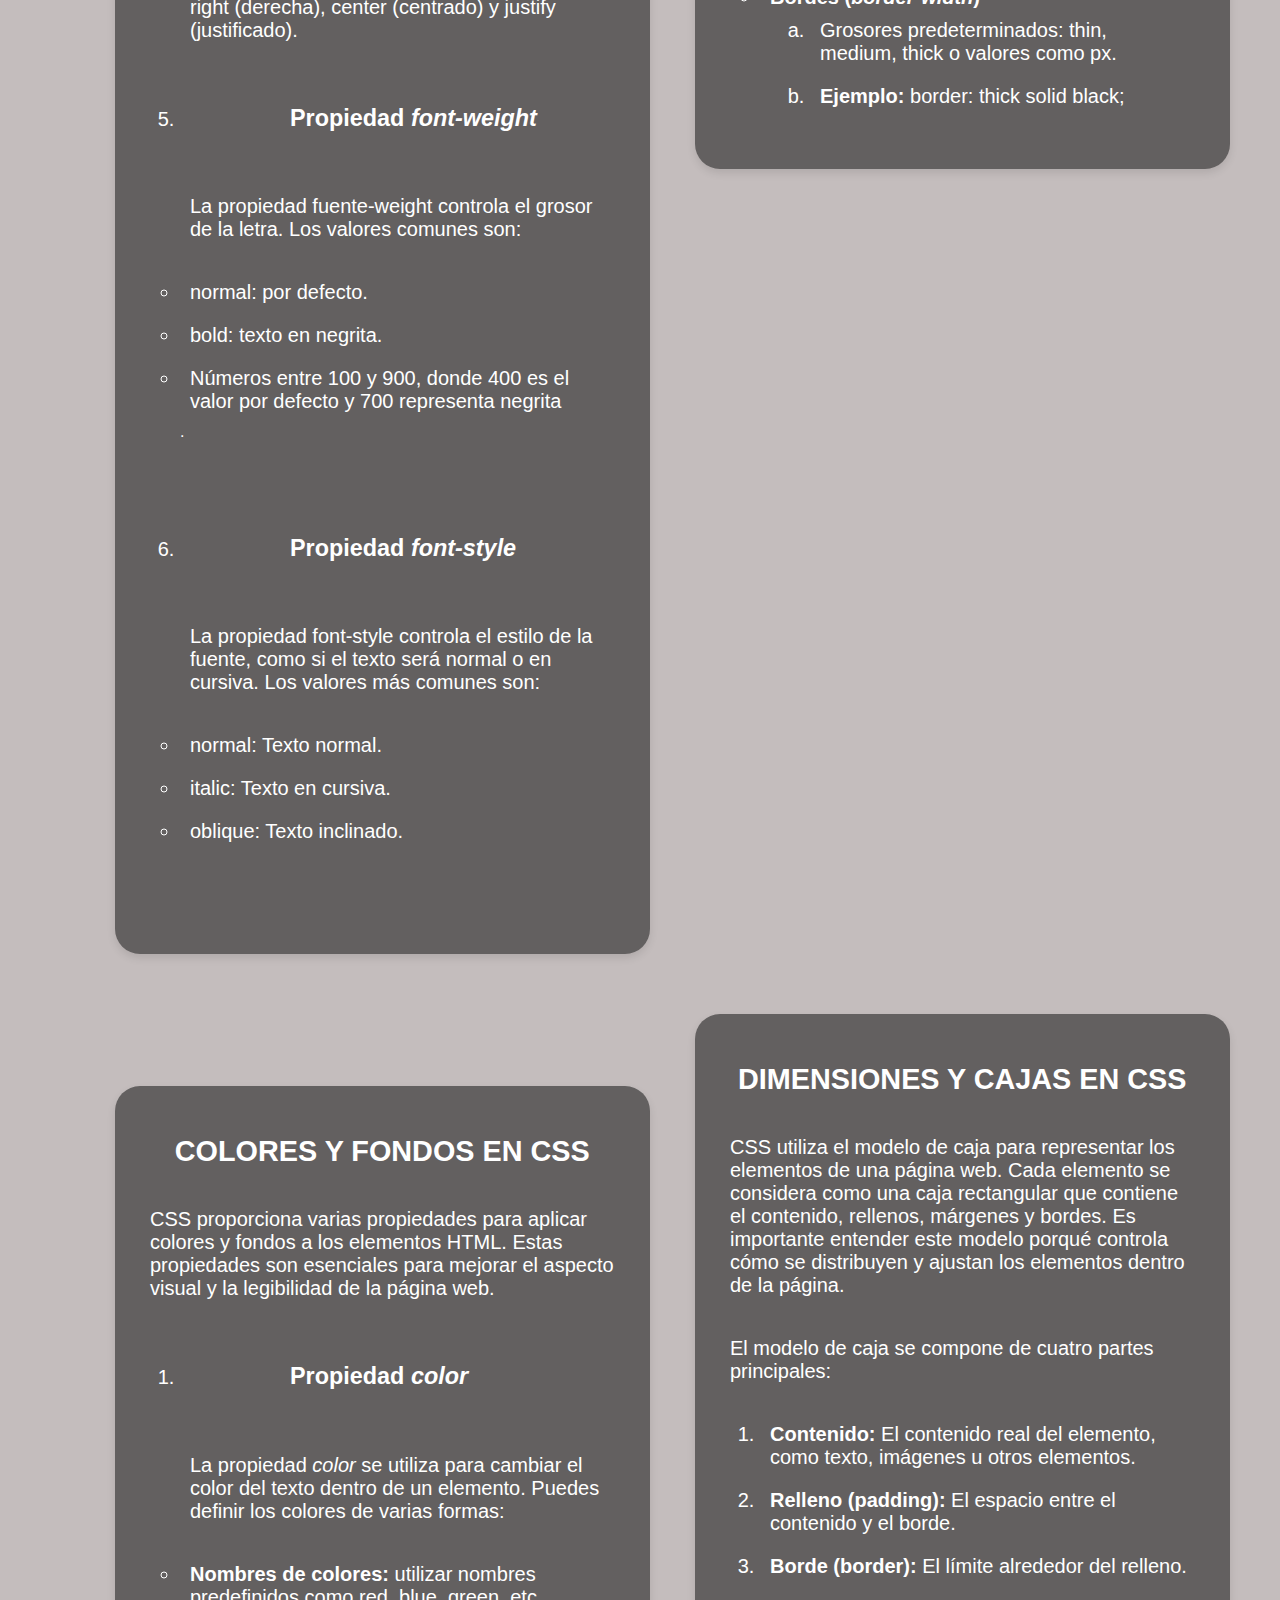
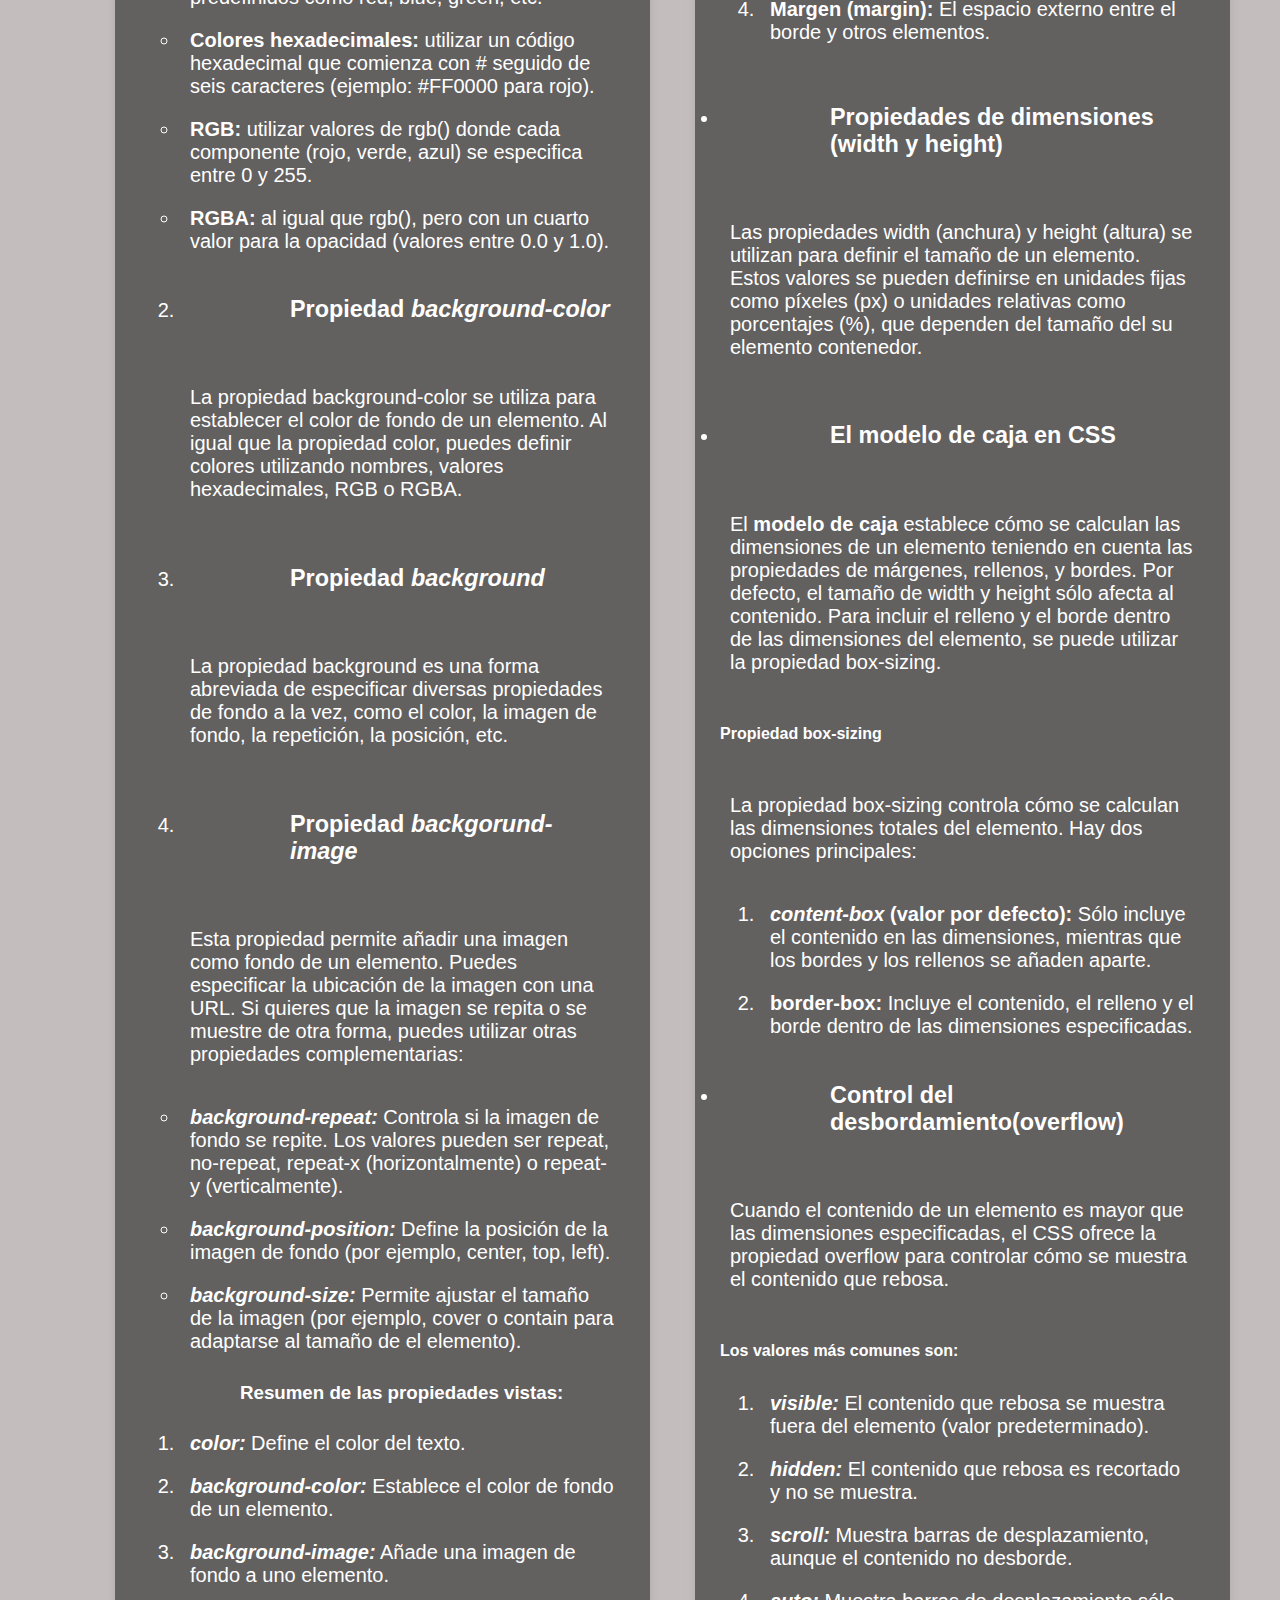
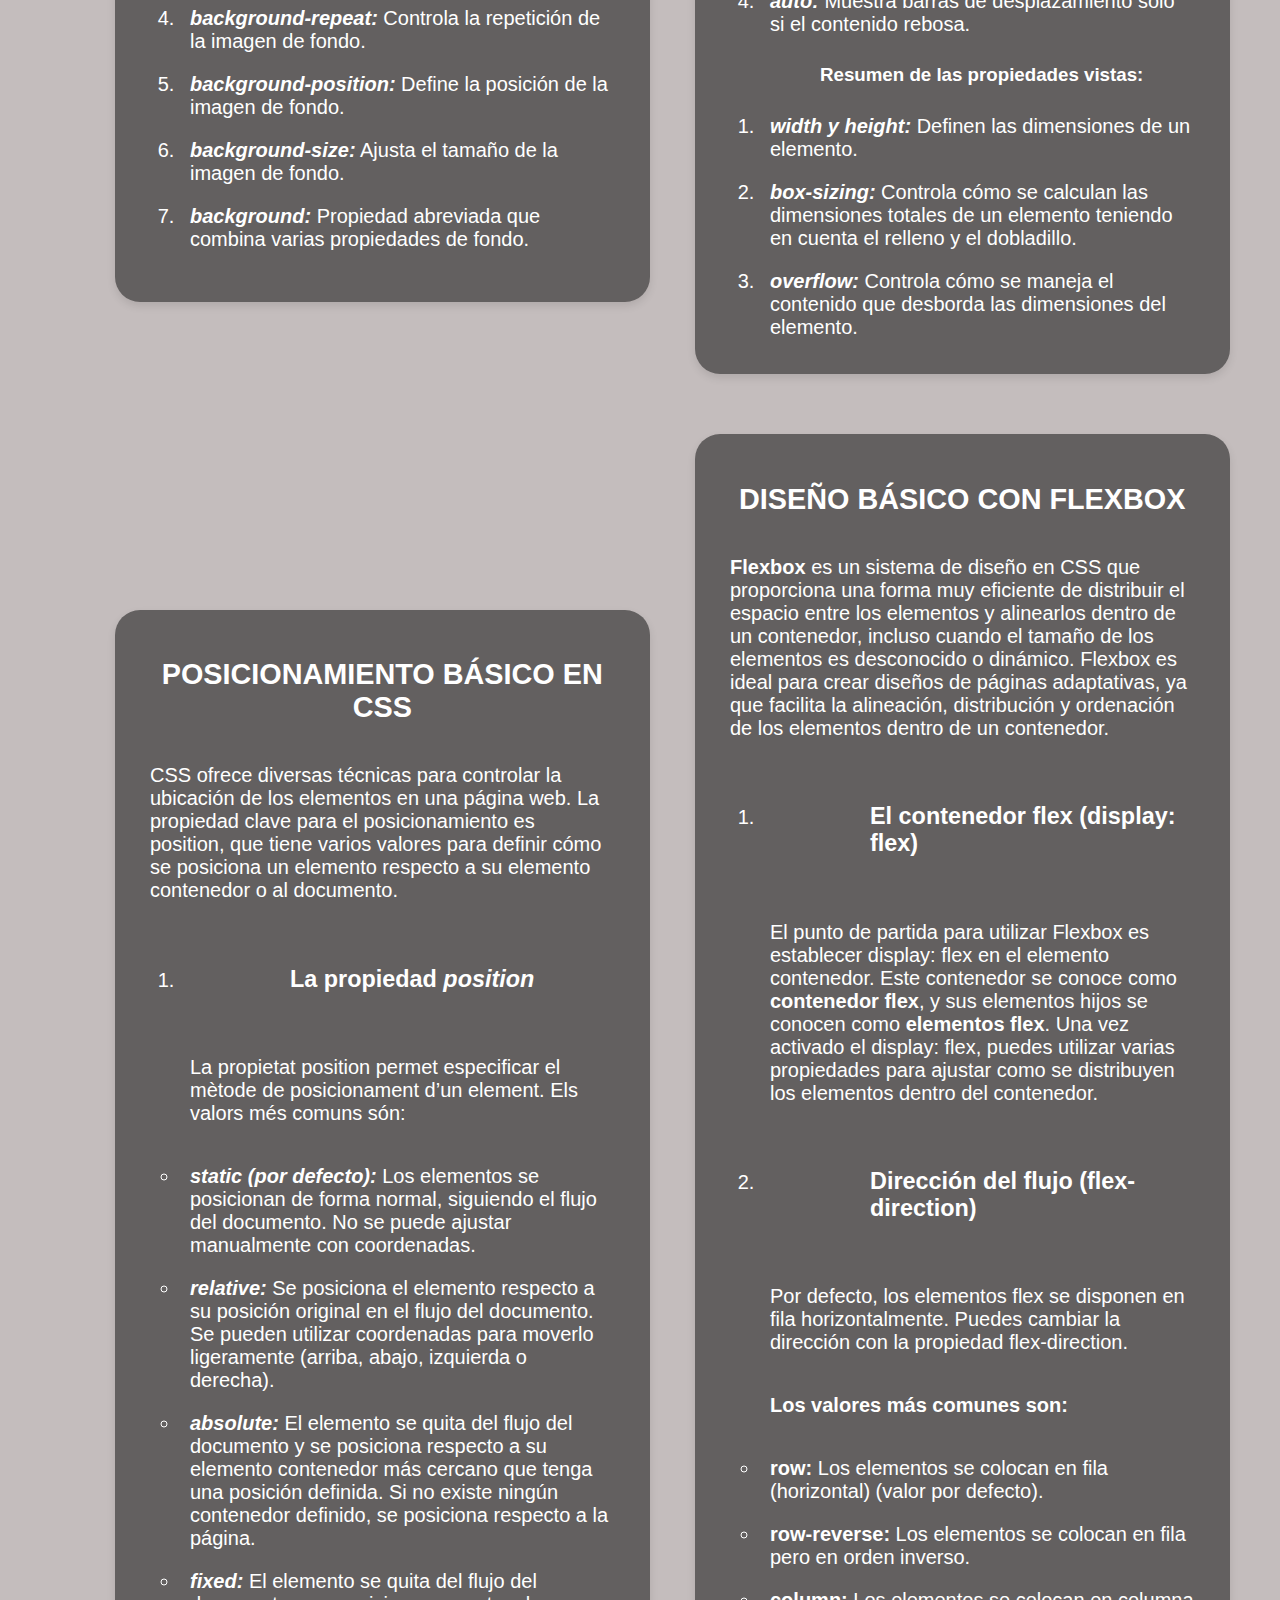
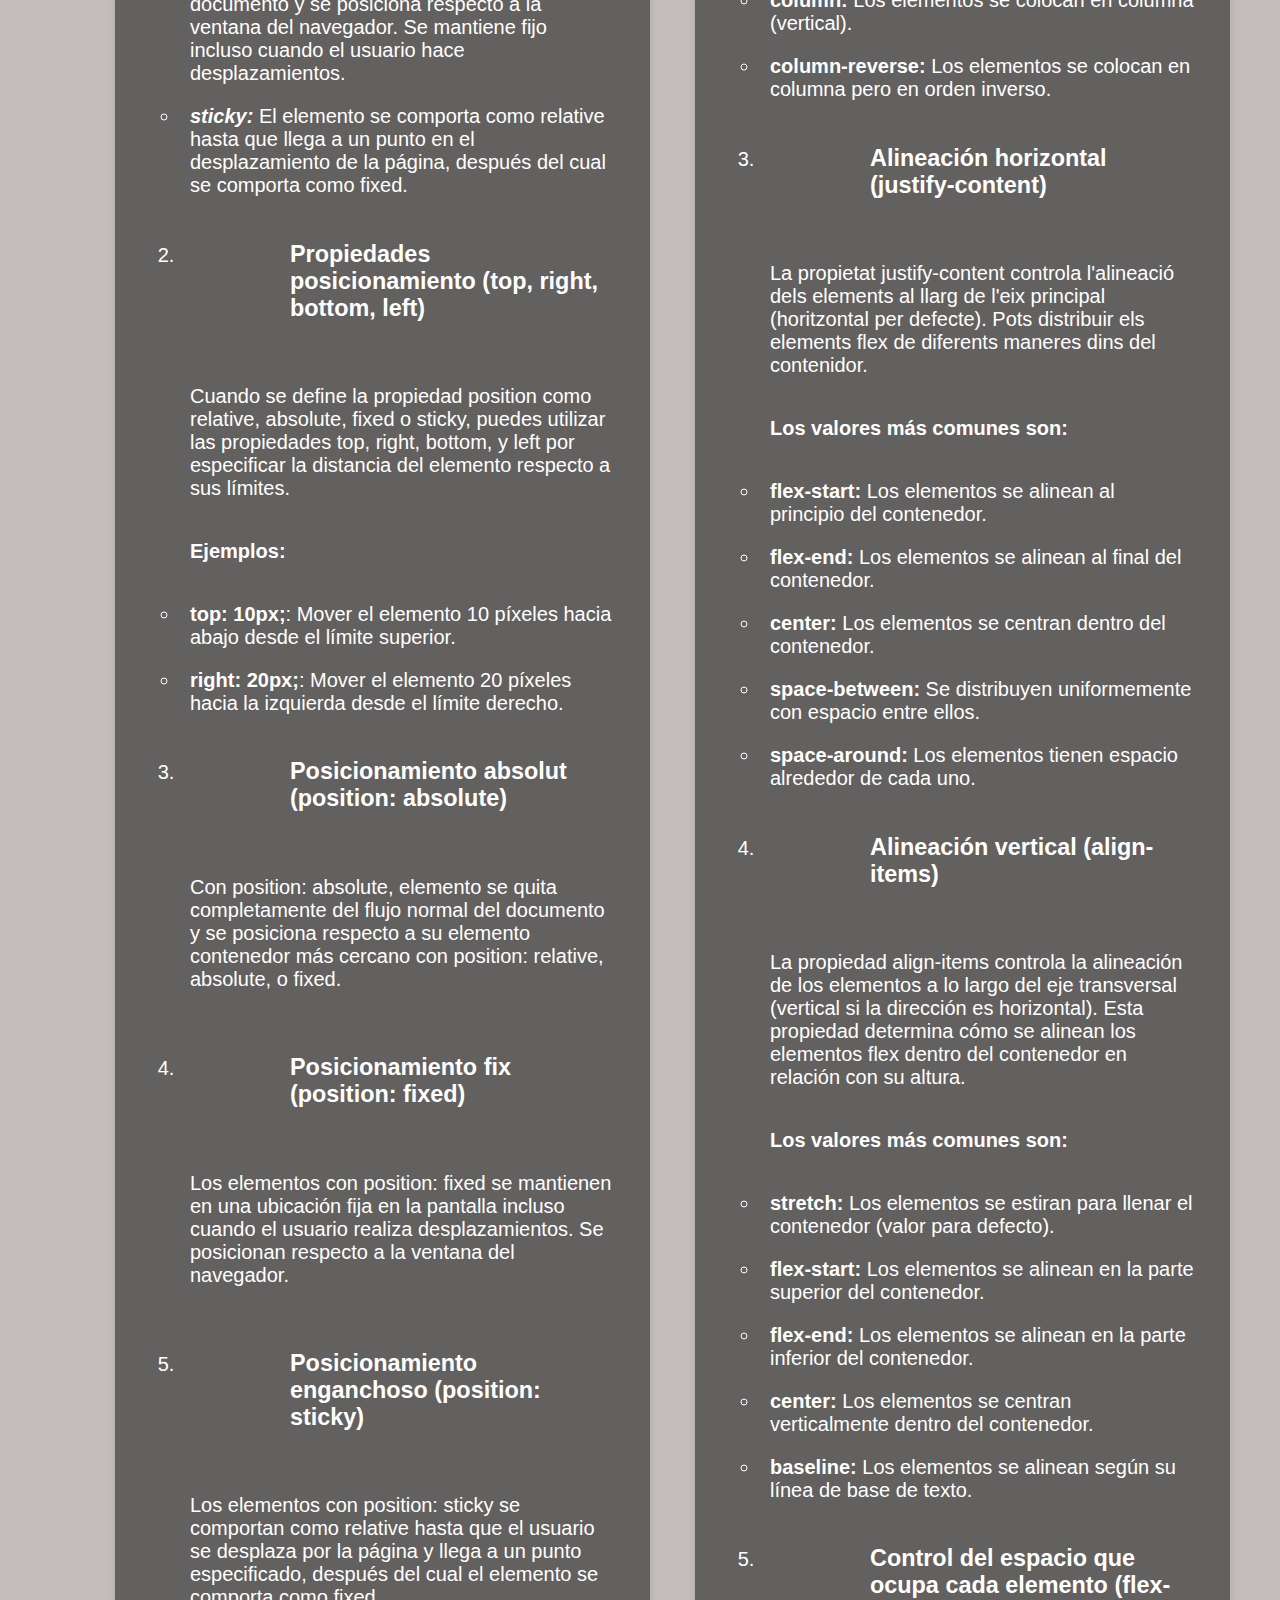
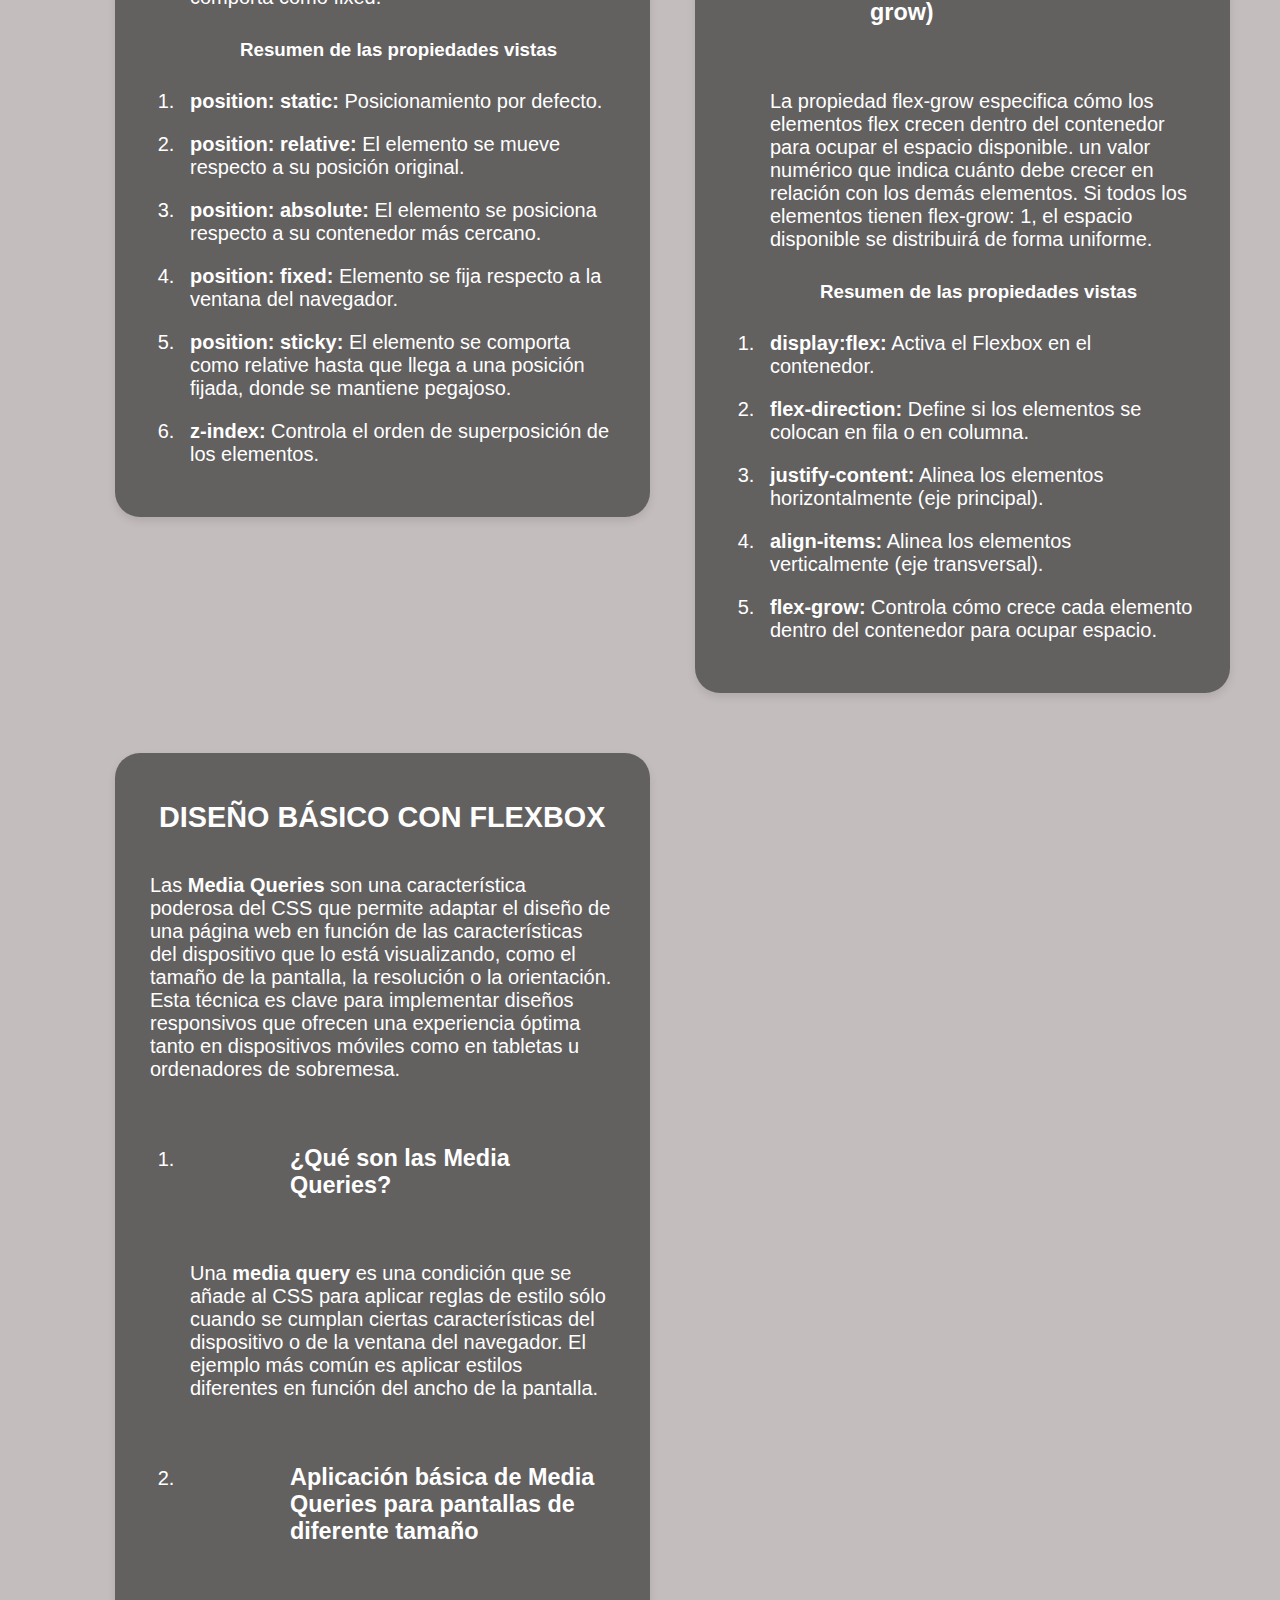
<file: cssBasico.html>
<!DOCTYPE html>
<!-- Insertar imagenes de cada apartado -->

<html lang="en">
<!-- Define el idioma del contenido del documento -->

<head> <!-- Encabezado-->
    <meta charset="UTF-8"> <!-- Establece la codificación de caracteres a UTF-8 -->
    <meta name="author" content="Samuel Henares Choaibi"><!-- Define el autor del documento -->
    <meta name="description" content="Apuntes CSS Básico">
    <!-- Proporciona una descripción del contenido del documento para SEO -->
    <meta property="og:url" content="Apuntes CSS Básico-Samuel Henares Choaibi">
    <!-- Define la URL del documento para Open Graph (redes sociales) -->
    <meta name="robots" content="index, follow">
    <!-- Indica a los motores de búsqueda que indexen la página, debería ser 'index, follow' -->
    <meta name="keywords" content="CSS, CSS Básico"> <!-- Palabras clave para SEO -->
    <meta name="viewport" content="width=device-width, initial-scale=1.0">
    <!-- Configura la ventana gráfica para un diseño responsive -->

    <link rel="icon" href="Imagenes/csslogo.png"> <!-- Define el logo -->
    <link rel="stylesheet" href="style.css">
    <title>CSS Básico</title> <!-- Define el título del documento que aparece en la pestaña del navegador -->
</head>
<!-- Fin del encabezado-->

<body> <!-- Cuerpo -->
    <header>
        <div class="notes-header">
            <nav>
                <a href="index.html" target="_self">⬅</a>
            </nav>

            <div class="box-header">
                <img src="Imagenes/csslogo.png" alt=" HTML 5" width="50%" height="50%">
                <h1>5. CSS BÁSICO</h1>
            </div>
        </div>
    </header>
    <div class="margin-body">
        <h1 class="otros-apartados"><b>OTROS APARTADOS</b></h1>
        <div class="box-apartados-container">

            <!-- Apartado 1: HTML Básico -->
            <div class="container-apartado">
                <p><a href="htmlBasico.html" target="_self"><b><img src="Imagenes/html.png" alt="HTML Avanzado"
                                width="100%"></b></a></p>
                <p><a href="htmlBasico.html" target="_self"><b>HTML Básico</b></a>
                </p>
            </div>

            <!-- Apartado 2: HTML Avanzado -->
            <div class="container-apartado">
                <p><a href="htmlAvan.html" target="_self"><b><img src="Imagenes/html5.png" alt="CSS Básico"
                                width="100%"></b></a></p>
                <p><a href="htmlAvan.html" target="_self"><b>HTML Avanzado</b></a>
                </p>
            </div>

            <!-- Apartado 3: Buenas Prácticas con HTML -->
            <div class="container-apartado">
                <p><a href="buenasPracticas.html" target="_self"><b><img src="Imagenes/ex.png"
                                alt="Buenas Prácticas con HTML" width="100%"></b></a></p>
                <p><a href="buenasPracticas.html" target="_self"><b>Buenas Prácticas con
                            HTML</b></a></p>
            </div>

            <!-- Apartado 4: Nuevos Conceptos en HTML -->
            <div class="container-apartado">
                <p><a href="conceptosDos.html" target="_self"><b><img src="Imagenes/bomb.png"
                                alt="Nuevos Conceptos HTML" width="100%"></b></a></p>
                <p><a href="conceptosDos.html" target="_self"><b>Nuevos Conceptos en
                            HTML</b></a></p>
            </div>

            <!-- Apartado 6: CSS Avanzado -->
            <div class="container-apartado">
                <p><a href="cssAvan.html" target="_self"><b><img src="Imagenes/cssAvan.png" alt="CSS Avanzado"
                                width="100%"></b></a></p>
                <p><a href="cssAvan.html" target="_self"><span style="color: black"><b>CSS Avanzado</b></span></a></p>
            </div>


        </div>


        <div class="indice">

            <h1><b>ÍNDICE</b></h1>
            <!-- Índice dividido en secciones con enlace directo a cada apartado del tema de HTML Avanzado -->

            <ol type="1">
                <li><a href="#seccion1">Introducción a CSS</a></li><br>
                <li><a href="#seccion2">Aplicación de Estilos</a></li><br>
                <li><a href="#seccion3">Sintaxi Básica de CSS</a></li><br>
                <li><a href="#seccion4">Propiedades de texto y fuentes</a></li><br>
                <li><a href="#seccion5">Margenes, rellenos y bordes</a></li><br>
                <li><a href="#seccion6">Colores y fondos en CSS</a></li><br>
                <li><a href="#seccion7">Dimensiones y cajas</a></li><br>
                <li><a href="#seccion8">Posicionamiento básico</a></li><br>
                <li><a href="#seccion9">Diseño básico con Flexbox</a></li><br>
                <li><a href="#seccion10">Media Queries (Introducción)</a></li><br>
            </ol>
        </div>

    </div>

    <div class="grid-sections">
        <div class="container-seccion" id="seccion1"> <!--INTRODUCCIÓN A CSS: Breve introducción del lenguaje-->
            <h2><strong>INTRODUCCIÓN A CSS</strong></h2> <!-- Encabezado 2 -->
            <h3><strong>¿Qué es CSS?</strong></h3> <!-- Encabezado 3 -->
            <p><b>CSS (<i>Cascading Style Sheets</i>)</b> es un lenguaje de hojas de estilo que se utiliza para
                controlar la
                presentación y diseño de los documentos web escritos en HTML. Mientras que HTML proporciona
                la estructura del contenido, CSS define cómo visualizar este contenido en términos de
                diseño, colores, tipografía, espaciado y posicionamiento de los elementos en una página.</p>
            <br>
            <h3><strong>Importancia del CSS en el desarrollo web</strong></h3> <!-- Encabezado 3 -->
            <p><b>CSS</b> es una pieza fundamental del desarrollo web, ya que permite separar la presentación visual del
                contenido estructural de una página. Esto ofrece una serie de ventajas:</p>
            <ol> <!-- Definimos una lista ordenada -->
                <li><b>Diseño y estética mejorados:</b> Con CSS, puedes aplicar estilos atractivos y profesionales en
                    las
                    páginas web, haciéndolas visualmente atractivas y más fáciles de leer y navegar.</li><br>
                <li><b>Separación de contenido y estilo:</b> Gracias al CSS, es posible mantener los estilos de
                    presentación
                    (como colores, tamaños de texto, márgenes) fuera del código HTML, lo que facilita el mantenimiento y
                    la
                    actualización del diseño sin
                    afectar a la estructura del contenido.</li><br>
                <li><b>Facilidad de mantenimiento:</b> Con un solo archivo CSS, puedes aplicar estilos a múltiples
                    páginas
                    web, ahorrando tiempo y esfuerzo cuando se hacen cambios de diseño. Esto permite una actualización y
                    mantenimiento mucho más eficiente.</li><br>
                <li><b>Mejor experiencia de usuario:</b> Con CSS se pueden crear diseños adaptables (responsive) que
                    funcionan bien en diferentes dispositivos, como móviles, tabletas y ordenadores de sobremesa. Este
                    tipo
                    de diseño mejora
                    significativamente la experiencia de el usuario.</li><br>
                <li><b>Rendimiento y velocidad:</b> Utilizar archivos CSS externos puede ayudar a cargar las páginas web
                    más
                    rápidamente, ya que los navegadores pueden almacenar en caché estos archivos y reutilizarlos en
                    varias
                    páginas, ahorrando ancho
                    de banda y tiempo de carga.</li><br>
            </ol>
        </div>

        <div class="container-seccion" id="seccion2">
            <!--APLICACIÓN DE ESTILOS: Que estilos hay y como se aplican con CSS-->
            <h2><strong>APLICACIÓN DE ESTILOS</strong></h2> <!-- Encabezado 2 -->
            <p>El CSS se puede aplicar a un documento HTML de tres formas principales: <b>online, incrustado</b> (dentro
                del
                HTML) y <b>externo</b> (mediante un archivo CSS separado). Cada una de estas formas tiene sus propósitos
                y
                usos.</p>
            <br>
            <table border="3" cellpadding="10" cellspacing="5">
                <thead>
                    <th>Estilos</th>
                    <th>Definición</th>
                    <th>Ventajas</th>
                    <th>Desventajas</th>
                </thead>
                <tbody>
                    <tr>
                        <td><b>Estilos en línea (Inline styles)</b></td>
                        <td>Los estilos en línea se aplican directamente a un elemento HTML, utilizando el atributo
                            style
                            dentro de la misma etiqueta de el elemento. Este método es adecuado para aplicar estilos a
                            un
                            solo elemento de forma rápida,
                            pero no es recomendable para páginas grandes, dificultando la mantenibilidad.</td>
                        <ul>
                            <td>
                                <li>Aplicación rápida y directa al elemento.</li>
                            </td>
                        </ul>
                        <ul>
                            <td>
                                <li>Dificulta la mantenibilidad en sitios webs grandes porque habría que aplicar
                                    el estilo en cada elemento manualmente.</li><br>
                                <li>No aprovecha la capacidad de reutilizar los estilos.</li>
                            </td>
                        </ul>
                    </tr>

                    <tr>
                        <td><b>Estilos incrustados (Embedded styles)</b></td>
                        <td>Los estilos incrustados se colocan dentro de la sección &lt;head&gt; de un documento HTML,
                            dentro de una etiqueta &lt;style&gt;. Estos estilos se aplican a todos los elementos HTML de
                            la
                            página actual.</td>
                        <ul>
                            <td>
                                <li>Más eficiente que los estilos online, ya que se pueden aplicar estilos a varios
                                    elementos de una misma página desde uno solo sitio.</li>
                            </td>
                        </ul>
                        <ul>
                            <td>
                                <li>Sólo afecta a la página donde se aplica, no se
                                    reutiliza entre varias páginas.</li><br>
                                <li>Si la página crece demasiado, puede hacer más difícil
                                    la lectura y mantenimiento.</li>
                            </td>
                        </ul>
                    </tr>

                    <tr>
                        <td><b>Estilos externos (External stylesheets)</b></td>
                        <td>Los estilos externos se almacenan en un archivo CSS separado, y se enlazan al documento HTML
                            utilizando la etiqueta
                            <link>
                            dentro de la sección

                            <head>. Éste es el método más recomendado para la mayoría de sitios web, especialmente si
                                constan
                                de múltiples páginas.
                        </td>
                        <ul>
                            <td>
                                <li>Permite reutilizar los estilos en varias páginas
                                    web, facilitando la consistencia y mantenibilidad.</li><br>

                                <li>Facilita la separación entre el contenido (HTML) y
                                    el estilo (CSS).</li><br>

                                <li> Optimiza el tiempo de carga del sitio web, ya
                                    que los navegadores pueden almacenar en
                                    caché los archivos CSS.</li>
                            </td>
                        </ul>
                        <ul>
                            <td>
                                <li>Si el archivo CSS externo no se carga correctamente (por
                                    problemas de conexión o de enlace), la página se mostrará
                                    sin estilos.</li>
                            </td>
                        </ul>
                    </tr>
                </tbody>
            </table>
        </div>

        <div class="container-seccion" id="seccion3">
            <!--SINTAXI BÁSICA DE CSS: Explicación y regls sobre la estructura y sintaxi de CSS-->
            <h2><strong>SINTAXI BÁSICA DE CSS</strong></h2> <!-- Encabezado 2 -->
            <ol>
                <li><b>Regla CSS:</b> es una instrucción que define como
                    se debe aplicar un estilo a uno o más elementos HTML
                    dentro de una página web.</li><br>
                <li><b>Selector:</b> Indica el elemento HTML al que
                    se aplicarán los estilos.</li><br>
                <li><b>Propiedad:</b> Define la característica que quieres
                    modificar (como el color, el tamaño del texto, el
                    margen, etc.).</li><br>
                <li><b>Valor:</b> Asigna un valor específico a la propiedad
                    (tales como "azul" para el color, "16px" para el tamaño
                    del texto, etc.).</li><br>
                <li><b>Declaración CSS</b> es una instrucción dentro de una regla
                    CSS que define una característica específica de estilo
                    para un elemento HTML.</li>
            </ol><br>

            <h3><strong>Selectores en CSS</strong></h3> <!-- Encabezado 3 -->
            <p>Los <b>selectores</b> son una parte fundamental del CSS porque definen qué elementos HTML serán afectados
                por
                las reglas
                de estilo. Existen varios tipos de selectores, pero los más comunes en el aprendizaje básico son:</p>
            <ol>
                <li><b>Selector de tipos (Type Selector)</b><br>Este selector aplica estilos a todos los elementos HTML
                    del
                    mismo tipos. Este código aplicará el color verde a todos los títulos (&lt;h1&gt;) de la página.</li>
                <br>

                <li><b>Selector de clase (Class Selector)</b><br> Los selectores de clase permiten aplicar estilos a
                    elementos
                    HTML con una clase específica. Se utiliza un punto (.) para seleccionar una
                    clase. Cualquier elemento HTML que tenga el atributo class="mi-
                    clase" tendrá un fondo amarillo. Por ejemplo:</li><br>

                <li><b>Selector de id (ID Selector)</b><br> El selector de id se utiliza para aplicar estilos a un único
                    elemento HTML que tenga un identificador específico. Se utiliza el símbolo de la almohada #. Este
                    ejemplo centrará el
                    texto del elemento que tenga id="mi-id". Es importante recordar que un ID debe ser único en la
                    página.
                </li><br>

                <li><b>Selector universal</b><br> El selector universal (*) aplica estilos a todos los elementos de una
                    página. Este ejemplo elimina los márgenes y rellenos de todos los
                    elementos de la página, algo útil para establecer un estilo uniforme.</li>
            </ol><br>

            <h3><strong>Conceptos importantes</strong></h3>
            <ul>
                <li><b>Herencia:</b> Los hijos heredan los estilos de sus padres, así no es necesario
                    que escribas estilos para todo.</li><br>
                <li><b>Especificidad</b> Cuando hay conflictos de estilos, el
                    navegador aplica sólo el de más especificidad.</li><br>
                <li><b>Cascada</b> Tot estil sobreescriu un d'anterior.
                    La C de CSS significa Cascada.</li><br>
            </ul>
            </article><br>

            <article id="seccion4">
                <!--SINTAXI BÁSICA DE CSS: Explicación y regls sobre la estructura y sintaxi de CSS-->
                <h2><strong>PROPIEDADES DE TEXTO Y FUENTES</strong></h2> <!-- Encabezado 2 -->
                <p>CSS permite controlar cómo se muestran los textos dentro de una página web. Con varias propiedades,
                    podemos
                    cambiar la
                    fuente, el color, la alineación, el tamaño del texto, y otros aspectos visuales con el fin de
                    mejorar la
                    legibilidad y la estética del
                    contenido.</p>
                <ol>
                    <li>
                        <h3>Propiedad <i>font-family</i></h3>
                    </li>
                    <p>La propiedad font-family define el tipo de letra (tipografía) que se utilizará para
                        a un elemento de texto. Puedes especificar una o más fuentes, y el navegador aplicará la
                        primera que esté disponible en el sistema del usuario.</p>

                    <li>
                        <h3>Propiedad <i>font-size</i></h3>
                    </li>
                    <p>La propiedad font-size controla el tamaño de la letra. Los valores se pueden definir en
                        varias unidades, como píxeles (px), ems (me), puntos (pt), o porcentajes (%).</p>

                    <li>
                        <h3>Propiedad <i>color</i></h3>
                    </li>
                    <p>La propiedad color define el color del texto. Se pueden utilizar nombres de colores
                        predefinidos, valores en hexadecimal, o el sistema de colores RGB o RGBA.</p>

                    <li>
                        <h3>Propiedad <i>text-align</i></h3>
                    </li>

                    <p>La propiedad text-align se utiliza para controlar la alineación del texto dentro de un
                        elemento. Los valores más comunes son left (izquierda), right (derecha), center
                        (centrado) y justify (justificado).</p>

                    <li>
                        <h3>Propiedad <i>font-weight</i></h3>
                    </li>

                    <p>La propiedad fuente-weight controla el grosor de la letra. Los valores comunes son:
                    <ul>
                        <li>normal: por defecto.</li>
                        <li>bold: texto en negrita.</li>
                        <li>Números entre 100 y 900, donde 400 es el valor por defecto y 700 representa
                            negrita</li>.
                    </ul>
                    </p>



                    <li>
                        <h3>Propiedad <i>font-style</i></h3>
                    </li>

                    <p>La propiedad font-style controla el estilo de la fuente, como si el texto será normal o en
                        cursiva.
                        Los valores más comunes son:
                    <ul>

                        <li>normal: Texto normal.</li>
                        <li>italic: Texto en cursiva.</li>
                        <li>oblique: Texto inclinado.</li>
                        </p>

                    </ul>

                </ol>

        </div>

        <div class="container-seccion" id="seccion5">
            <!--SINTAXI BÁSICA DE CSS: Explicación y regls sobre la estructura y sintaxi de CSS-->
            <h2><strong>MÁRGENES, RELLENOS Y BORDES EN CSS</strong></h2> <!-- Encabezado 2 -->
            <p>Los <b>márgenes (margin)</b>, los <b>rellenos (padding)</b> y los <b>bordes (border)</b> son parte del
                modelo
                de caja en CSS, que describe cómo
                se disponen los elementos en la página. Estas propiedades permiten ajustar el espacio exterior e
                interior de
                un elemento,
                así como definir sus límites visuales con un borde.</p>

            <ol>
                <li>
                    <h3>Margenes (<i>margin</i>)</h3>
                </li>
                <p>La propiedad margin controla el espacio exterior de un elemento, es
                    es decir, el espacio que existe entre un elemento y los otros elementos
                    que le rodean. Los márgenes se pueden definir de forma
                    individual para cada uno de los cuatro lados del elemento
                    (superior, derecho, inferior, izquierdo) o de forma global para
                    todos los lados a la vez.</p>

                <li>
                    <h3>Rellenos (<i>padding</i>)</h3>
                </li>
                <p>La propiedad padding controla el espacio interior de un elemento, es
                    es decir, el espacio entre el contenido de un elemento (como texto o
                    imágenes) y sus bordes. Al igual que con los márgenes, los rellenos
                    se pueden definir para todos los lados o para cada uno
                    individualmente.</p>

                <li>
                    <h3>Bordes (<i>border</i>)</h3>
                </li>
                <p>La propiedad border se utiliza para añadir un borde alrededor
                    un elemento. Esta propiedad tiene varios subatributos:
                <ul>
                    <li>ancho del borde (border-width): define el grosor de
                        el borde.</li>
                    <li>estilo del borde (border-style): puede ser sólido (sólido),
                        dashed (rayado), dotted (puntitos), etc.</li>
                    <li>color del borde (border-color): especifica el color de la
                        borde.</li>.
                </ul>


                </p>

                <li>
                    <h3>Unidades comunes: </i></h3>
                </li>
                <ul>
                    <li><b>Píxeles (px)</b>
                        <ol type="a">
                            <li>Unidad fija, representa un punto en la pantalla.</li>
                            <li><b>Ejemplo:</b> margin: 20px;</li>
                        </ol>
                    </li>

                    <li><b>Ems (em)</b>
                        <ol type="a">
                            <li>Unidad <b>relativa</b> al tamaño de la fuente del elemento padre.</li>
                            <li><b>Ejemplo:</b> padding: 2em; (2 veces el tamaño de la fuente).</li>
                        </ol>
                    </li>

                    <li><b>Rems (rem)</b>
                        <ol type="a">
                            <li>Unidad <b>relativa</b> al tamaño de la fuente del elemento raíz (html).</li>
                            <li><b>Ejemplo:</b> margin: 1.5rem; (1.5 veces el tamaño de la fuente raíz).</li>
                        </ol>
                    </li>

                    <li><b>Porcentajes (%)</b>
                        <ol type="a">
                            <li><b>Relativa</b> a la anchura o altura del contenedor padre.</li>
                            <li><b>Ejemplo:</b> padding: 5%; (5% de la anchura del contenedor).</li>
                        </ol>
                    </li>

                    <li><b>Viewports (vw, vh)</b>
                        <ol type="a">
                            <li><b>Relativa</b> al tamaño de la ventana visible.</li>
                            <li><b>Ejemplo:</b> margin: 5vw; (5% de la anchura del viewport).</li>
                        </ol>
                    </li>


                    <li><b>Bordes (<i>border-width</i>)</b>
                        <ol type="a">
                            <li>Grosores predeterminados: thin, medium, thick o valores como px.</li>
                            <li><b>Ejemplo:</b> border: thick solid black;</li>
                        </ol>
                    </li>

                </ul>


            </ol>

        </div>

        <div class="container-seccion" id="seccion6">
            <!--SINTAXI BÁSICA DE CSS: Explicación y regls sobre la estructura y sintaxi de CSS-->
            <h2><strong>COLORES Y FONDOS EN CSS</strong></h2> <!-- Encabezado 2 -->

            <p>CSS proporciona varias propiedades para aplicar colores y fondos a los elementos HTML. Estas propiedades
                son
                esenciales
                para mejorar el aspecto visual y la legibilidad de la página web.</p>

            <ol>
                <li>
                    <h3><b>Propiedad <i>color</i></b></h3>
                </li>
                <p>La propiedad <i>color</i> se utiliza para cambiar el color del texto dentro de un
                    elemento. Puedes definir los colores de varias formas:</p>
                <ul>
                    <li><b>Nombres de colores:</b> utilizar nombres predefinidos como red, blue,
                        green, etc.</li>
                    <li><b>Colores hexadecimales:</b> utilizar un código hexadecimal que
                        comienza con # seguido de seis caracteres (ejemplo: #FF0000
                        para rojo).</li>
                    <li><b>RGB:</b> utilizar valores de rgb() donde cada componente (rojo,
                        verde, azul) se especifica entre 0 y 255.</li>
                    <li><b>RGBA:</b> al igual que rgb(), pero con un cuarto valor para la opacidad
                        (valores entre 0.0 y 1.0).</li>
                </ul>

                <li>
                    <h3><b>Propiedad <i>background-color</i></b></h3>
                </li>
                <p>La propiedad background-color se utiliza para establecer el color de fondo
                    de un elemento. Al igual que la propiedad color, puedes definir colores
                    utilizando nombres, valores hexadecimales, RGB o RGBA.</p>

                <li>
                    <h3><b>Propiedad <i>background</i></b></h3>
                </li>
                <p>La propiedad background es una forma abreviada de especificar
                    diversas propiedades de fondo a la vez, como el color, la imagen de
                    fondo, la repetición, la posición, etc.</p>

                <li>
                    <h3><b>Propiedad <i>backgorund-image</i></b></h3>
                </li>
                <p>Esta propiedad permite añadir una imagen como fondo de un
                    elemento. Puedes especificar la ubicación de la imagen con una URL.

                    Si quieres que la imagen se repita o se muestre de otra forma,
                    puedes utilizar otras propiedades complementarias:</p>
                <ul>
                    <li><b><i>background-repeat:</i></b> Controla si la imagen de fondo se repite.
                        Los valores pueden ser repeat, no-repeat, repeat-x
                        (horizontalmente) o repeat-y (verticalmente).</li>
                    <li><b><i>background-position:</i></b> Define la posición de la imagen de fondo
                        (por ejemplo, center, top, left).</li>
                    <li><b><i>background-size:</i></b> Permite ajustar el tamaño de la imagen (por
                        ejemplo, cover o contain para adaptarse al tamaño de
                        el elemento).</li>
                </ul>
            </ol>

            <h3><b>Resumen de las propiedades vistas:</b></h3>
            <ol>
                <li><b><i>color:</i></b> Define el color del texto.</li>
                <li><b><i>background-color:</i></b> Establece el color de fondo de un
                    elemento.</li>
                <li><b><i>background-image:</i></b> Añade una imagen de fondo a uno
                    elemento.</li>
                <li><b><i>background-repeat:</i></b> Controla la repetición de la imagen de
                    fondo.</li>
                <li><b><i>background-position:</i></b> Define la posición de la imagen de
                    fondo.</li>
                <li><b><i>background-size:</i></b> Ajusta el tamaño de la imagen de fondo.</li>
                <li><b><i>background:</i></b> Propiedad abreviada que combina varias
                    propiedades de fondo.</li>
            </ol>

        </div>

        <div class="container-seccion" id="seccion7">
            <h2><strong>DIMENSIONES Y CAJAS EN CSS</strong></h2> <!-- Encabezado 2 -->
            <p>CSS utiliza el modelo de caja para representar los elementos de una página web. Cada elemento se
                considera
                como una caja rectangular que contiene el contenido, rellenos, márgenes y bordes. Es importante entender
                este modelo
                porqué controla cómo se distribuyen y ajustan los elementos dentro de la página.</p>
            <p>El modelo de caja se compone de cuatro partes principales:</p>
            <ol>

                <li> <b>Contenido:</b> El contenido real del elemento, como texto, imágenes u otros elementos.</li>
                <li> <b>Relleno (padding):</b> El espacio entre el contenido y el borde.</li>
                <li> <b>Borde (border):</b> El límite alrededor del relleno.</li>
                <li> <b>Margen (margin):</b> El espacio externo entre el borde y otros elementos.</li>

            </ol>

            <ul>
                <li>
                    <h3><b>Propiedades de dimensiones (width y height)</b></h3>
                </li>
                <p>Las propiedades width (anchura) y height (altura) se utilizan para definir el tamaño de un elemento.
                    Estos valores se
                    pueden definirse en unidades fijas como píxeles (px) o unidades relativas como porcentajes (%), que
                    dependen del tamaño del
                    su elemento contenedor.</p>

                <li>
                    <h3><b>El modelo de caja en CSS</b></h3>
                </li>
                <p>El <b>modelo de caja</b> establece cómo se calculan las dimensiones de un elemento teniendo en cuenta
                    las
                    propiedades de márgenes, rellenos, y bordes. Por
                    defecto, el tamaño de width y height sólo afecta al contenido. Para incluir el relleno y el borde
                    dentro
                    de las dimensiones del elemento, se puede utilizar
                    la propiedad box-sizing.</p>
                <h4><b>Propiedad box-sizing</b></h4>
                <p>La propiedad box-sizing controla cómo se calculan las dimensiones totales del elemento. Hay dos
                    opciones
                    principales:</p>
                <ol>
                    <li><b><i>content-box</i> (valor por defecto):</b> Sólo incluye el contenido en las dimensiones,
                        mientras que
                        los bordes y los rellenos se añaden aparte.</li>
                    <li><b>border-box:</b> Incluye el contenido, el relleno y el borde dentro de las dimensiones
                        especificadas.</li>
                </ol>

                <li>
                    <h3><b>Control del desbordamiento(overflow)</b></h3>
                </li>
                <p>Cuando el contenido de un elemento es mayor que las dimensiones especificadas, el CSS ofrece la
                    propiedad
                    overflow para controlar cómo se
                    muestra el contenido que rebosa.</p>
                <h4><b>Los valores más comunes son: </b></h4>
                <ol>
                    <li><b><i>visible: </i></b>El contenido que rebosa se muestra fuera del elemento (valor
                        predeterminado).
                    </li>
                    <li><b><i>hidden: </i></b>El contenido que rebosa es recortado y no se muestra.</li>
                    <li><b><i>scroll: </i></b>Muestra barras de desplazamiento, aunque el contenido no desborde.</li>
                    <li><b><i>auto: </i></b>Muestra barras de desplazamiento sólo si el contenido rebosa.</li>
                </ol>

                <h3><b>Resumen de las propiedades vistas:</b></h3>
                <ol>
                    <li><b><i>width y height: </i></b>Definen las dimensiones de un
                        elemento.</li>
                    <li><b><i>box-sizing: </i></b>Controla cómo se calculan las
                        dimensiones totales de un elemento teniendo en cuenta
                        el relleno y el dobladillo.</li>
                    <li><b><i>overflow: </i></b>Controla cómo se maneja el contenido
                        que desborda las dimensiones del elemento.</li>
            </ul>
        </div>

        <div class="container-seccion" id="seccion8">
            <h2><strong>POSICIONAMIENTO BÁSICO EN CSS</strong></h2> <!-- Encabezado 2 -->
            <p>CSS ofrece diversas técnicas para controlar la ubicación de los elementos en una página web. La propiedad
                clave para el posicionamiento es
                position, que tiene varios valores para definir cómo se posiciona un elemento respecto a su elemento
                contenedor o al documento.</p>

            <ol>
                <li>
                    <h3><b>La propiedad <i>position</i></b></h3>
                </li>
                <p>La propietat position permet especificar el mètode de posicionament d’un element. Els valors més
                    comuns són:</p>
                <ul>
                    <li><b><i>static (por defecto): </i></b>Los elementos se posicionan de forma normal, siguiendo el
                        flujo
                        del documento. No se puede ajustar manualmente con
                        coordenadas.</li>
                    <li><b><i>relative: </i></b>Se posiciona el elemento respecto a su posición original en el flujo del
                        documento. Se pueden utilizar coordenadas para moverlo
                        ligeramente (arriba, abajo, izquierda o derecha).</li>
                    <li><b><i>absolute: </i></b>El elemento se quita del flujo del documento y se posiciona respecto a
                        su
                        elemento contenedor más cercano que tenga una posición
                        definida. Si no existe ningún contenedor definido, se posiciona respecto a la página.</li>
                    <li><b><i>fixed: </i></b>El elemento se quita del flujo del documento y se posiciona respecto a la
                        ventana del navegador. Se mantiene fijo incluso cuando el usuario hace
                        desplazamientos.</li>
                    <li><b><i>sticky: </i></b>El elemento se comporta como relative hasta que llega a un punto en el
                        desplazamiento de la página, después del cual se comporta
                        como fixed.</li>
                </ul>

                <li>
                    <h3><b>Propiedades posicionamiento (top, right, bottom, left)</b></h3>
                </li>
                <p>Cuando se define la propiedad position como relative, absolute, fixed o sticky, puedes utilizar las
                    propiedades top, right, bottom, y left por
                    especificar la distancia del elemento respecto a sus límites.</p>
                <p><b>Ejemplos:</b></p>
                <ul>
                    <li><b>top: 10px;</b>: Mover el elemento 10 píxeles hacia abajo desde el límite superior.</li>
                    <li><b>right: 20px;</b>: Mover el elemento 20 píxeles hacia la izquierda desde el límite derecho.
                    </li>
                </ul>

                <li>
                    <h3><b>Posicionamiento absolut (position: absolute)</b></h3>
                </li>
                <p>Con position: absolute, elemento se quita completamente del flujo
                    normal del documento y se posiciona respecto a su elemento
                    contenedor más cercano con position: relative, absolute, o fixed.</p>

                <li>
                    <h3><b>Posicionamiento fix (position: fixed)</b></h3>
                </li>
                <p>Los elementos con position: fixed se mantienen en una ubicación fija
                    en la pantalla incluso cuando el usuario realiza desplazamientos. Se
                    posicionan respecto a la ventana del navegador.</p>

                <li>
                    <h3><b>Posicionamiento enganchoso (position: sticky)</b></h3>
                </li>
                <p>Los elementos con position: sticky se comportan como relative hasta
                    que el usuario se desplaza por la página y llega a un punto
                    especificado, después del cual el elemento se comporta como fixed.</p>

            </ol>
            <h3><b>Resumen de las propiedades vistas</b></h3>
            <ol>
                <li><b>position: static:</b> Posicionamiento por defecto.</li>
                <li><b>position: relative:</b> El elemento se mueve
                    respecto a su posición original.</li>
                <li><b>position: absolute:</b> El elemento se posiciona
                    respecto a su contenedor más cercano.</li>
                <li><b>position: fixed:</b> Elemento se fija respecto a
                    la ventana del navegador.</li>
                <li><b>position: sticky:</b> El elemento se comporta
                    como relative hasta que llega a una posición
                    fijada, donde se mantiene pegajoso.</li>
                <li><b>z-index:</b> Controla el orden de superposición
                    de los elementos.</li>
            </ol>


        </div>


        <div class="container-seccion" id="seccion9">
            <h2><strong>DISEÑO BÁSICO CON FLEXBOX</strong></h2> <!-- Encabezado 2 -->
            <p><b>Flexbox</b> es un sistema de diseño en CSS que proporciona una forma muy eficiente de distribuir el
                espacio entre los
                elementos y alinearlos dentro de un contenedor, incluso cuando el tamaño de los elementos es desconocido
                o
                dinámico. Flexbox
                es ideal para crear diseños de páginas adaptativas, ya que facilita la alineación, distribución y
                ordenación
                de los elementos
                dentro de un contenedor.</p>

            <ol>
                <li>
                    <h3><b>El contenedor flex (display: flex)</b></h3>
                </li>
                <p>El punto de partida para utilizar Flexbox es establecer display: flex en
                    el elemento contenedor. Este contenedor se conoce como <b>contenedor
                        flex</b>, y sus elementos hijos se conocen como <b>elementos flex</b>. Una vez
                    activado el display: flex, puedes utilizar varias propiedades para ajustar como
                    se distribuyen los elementos dentro del contenedor.</p>


                <li>
                    <h3><b>Dirección del flujo (flex-direction)</b></h3>
                </li>
                <p>Por defecto, los elementos flex se disponen en fila horizontalmente. Puedes
                    cambiar la dirección con la propiedad flex-direction.</p>
                <p><b>Los valores más comunes son:</b></p>
                <ul>
                    <li><b>row:</b> Los elementos se colocan en fila (horizontal) (valor por
                        defecto).</li>
                    <li><b>row-reverse:</b> Los elementos se colocan en fila pero en orden
                        inverso.</li>
                    <li><b>column:</b> Los elementos se colocan en columna (vertical).</li>
                    <li><b>column-reverse:</b> Los elementos se colocan en columna pero en
                        orden inverso.</li>
                </ul>


                <li>
                    <h3><b>Alineación horizontal (justify-content)</b></h3>
                </li>
                <p>La propietat justify-content controla l'alineació dels elements al llarg de
                    l'eix principal (horitzontal per defecte). Pots distribuir els elements flex de
                    diferents maneres dins del contenidor.</p>
                <p><b>Los valores más comunes son:</b></p>
                <ul>
                    <li><b>flex-start:</b> Los elementos se alinean al principio del contenedor.</li>
                    <li><b>flex-end:</b> Los elementos se alinean al final del contenedor.</li>
                    <li><b>center:</b> Los elementos se centran dentro del contenedor.</li>
                    <li><b>space-between:</b> Se distribuyen uniformemente con espacio entre ellos.</li>
                    <li><b>space-around:</b> Los elementos tienen espacio alrededor de cada uno.</li>
                </ul>


                <li>
                    <h3><b>Alineación vertical (align-items)</b></h3>
                </li>
                <p>La propiedad align-items controla la alineación de los elementos a lo largo del eje
                    transversal (vertical si la dirección es horizontal). Esta propiedad
                    determina cómo se alinean los elementos flex dentro del contenedor en relación
                    con su altura.</p>
                <p><b>Los valores más comunes son:</b></p>
                <ul>
                    <li><b>stretch:</b> Los elementos se estiran para llenar el contenedor (valor para
                        defecto).</li>
                    <li><b>flex-start:</b> Los elementos se alinean en la parte superior del contenedor.</li>
                    <li><b>flex-end:</b> Los elementos se alinean en la parte inferior del contenedor.</li>
                    <li><b>center:</b> Los elementos se centran verticalmente dentro del contenedor.</li>
                    <li><b>baseline:</b> Los elementos se alinean según su línea de base de texto.</li>
                </ul>

                <li>
                    <h3><b>Control del espacio que ocupa cada elemento (flex-grow)</b></h3>
                </li>
                <p>La propiedad flex-grow especifica cómo los elementos flex crecen dentro del contenedor para ocupar el
                    espacio disponible.
                    un valor numérico que indica cuánto debe crecer en relación con los demás elementos. Si todos los
                    elementos tienen flex-grow: 1, el espacio disponible
                    se distribuirá de forma uniforme.</p>

            </ol>

            <h3><b>Resumen de las propiedades vistas</b></h3>
            <ol>
                <li><b>display:flex:</b> Activa el Flexbox en el
                    contenedor.</li>
                <li><b>flex-direction:</b> Define si los elementos se
                    colocan en fila o en columna.</li>
                <li><b>justify-content:</b> Alinea los elementos
                    horizontalmente (eje principal).</li>
                <li><b>align-items:</b> Alinea los elementos
                    verticalmente (eje transversal).</li>
                <li><b>flex-grow:</b> Controla cómo crece cada elemento
                    dentro del contenedor para ocupar espacio.</li>

            </ol>
        </div>

        <div class="container-seccion" id="seccion9">
            <h2><strong>DISEÑO BÁSICO CON FLEXBOX</strong></h2> <!-- Encabezado 2 -->
            <p> Las<b> Media Queries </b>son una característica poderosa del CSS que permite adaptar el diseño de
                una
                página
                web en
                función de las características del dispositivo que lo está visualizando, como el tamaño de la
                pantalla,
                la
                resolución o
                la orientación. Esta técnica es clave para implementar diseños responsivos que ofrecen una
                experiencia
                óptima tanto
                en dispositivos móviles como en tabletas u ordenadores de sobremesa.</p>

            <ol>
                <li>
                    <h3><b>¿Qué son las Media Queries?</b></h3>
                </li>
                <p>Una <b>media query</b> es una condición que se añade al CSS
                    para aplicar reglas de estilo sólo cuando se cumplan
                    ciertas características del dispositivo o de la ventana
                    del navegador. El ejemplo más común es aplicar estilos
                    diferentes en función del ancho de la pantalla.</p>


                <li>
                    <h3><b>Aplicación básica de Media Queries para pantallas de diferente
                            tamaño</b></h3>
                </li>
                <p>Un uso típico de las media queries es adaptar el diseño a diferentes
                    anchuras de pantalla. Por ejemplo, puedes ajustar los estilos para
                    pantallas grandes y pequeñas.</p>

                <li>
                    <h3><b>Tipo de condiciones más comunes en las Media Queries</b></h3>
                </li>
                <p>A continuación, veremos algunas de las condiciones más comunes que puedes utilizar dentro de las
                    media
                    queries:</p>
                <ul>
                    <li><b>Ancho de la pantalla (min-width y max-width)</b></li>
                    <p>Estas condiciones se utilizan para aplicar estilos cuando la ventana del
                        navegador tiene una anchura mínima (min-width) o máxima (max-width).</p>


                    <li><b>Altura de la pantalla (min-height y max-height)</b></li>
                    <p>Estas condiciones funcionan de forma similar a las de ancho,
                        pero se basan en la altura de la ventana.</p>

                    <li><b>Orientación de la pantalla (orientation)</b></li>
                    <p>Puedes utilizar la condición orientation para aplicar estilos diferentes si la
                        pantalla está en orientación horizontal (landscape) o vertical (portrait).</p>
                </ul>
                <li>Ús de múltiples condicions en una Media Query</li>
                <p>Puedes combinar varias condiciones en una sola media query mediante las palabras clave and u only
                    para
                    especificar
                    estilos muy concretos.</p>
            </ol>
            <h3><b>Resumen de las propiedades vistas:</b></h3>
            <ul>
                <li><b>@media:</b> Define una media query.</li>
                <li><b>min-width y max-width:</b> Aplica estilos según
                    la anchura mínima o máxima de la pantalla.</li>
                <li><b>min-height y max-height:</b> Aplica estilos según
                    la altura mínima o máxima de la pantalla.</li>
                <li><b>orientation:</b> Aplica estilos según la orientación del
                    dispositivo (vertical u horizontal).</li>
                <li><b>and:</b> Combina múltiples condiciones en una media
                    query.</li>

            </ul>
        </div>
    </div>


    <div class="container-author">
        <div>
            <img src="Imagenes/author.png" alt="Samuel Henares Choaibi">
        </div>
        <div class="flex-author-description ">
            <h2>Samuel Henares Choaibi</h2>
            <p>Soy alumno de CIFP Pau Casesnoves del Ciclo Formativo del Grado Superior de Desarrollo de Aplicaciones
                Multiplataforma. Este es un trabajo de la asignatura de Lenguajes de Marcas y Gestión de la Información
                (LMG). Esta página se basa en los apuntes proporcionados por el profesor de la asignatura con el
                objetivo de
                hacer buen uso de CSS y HTML para el primer trimestre.</p>
        </div>

    </div>
</body>

</html>
</file>
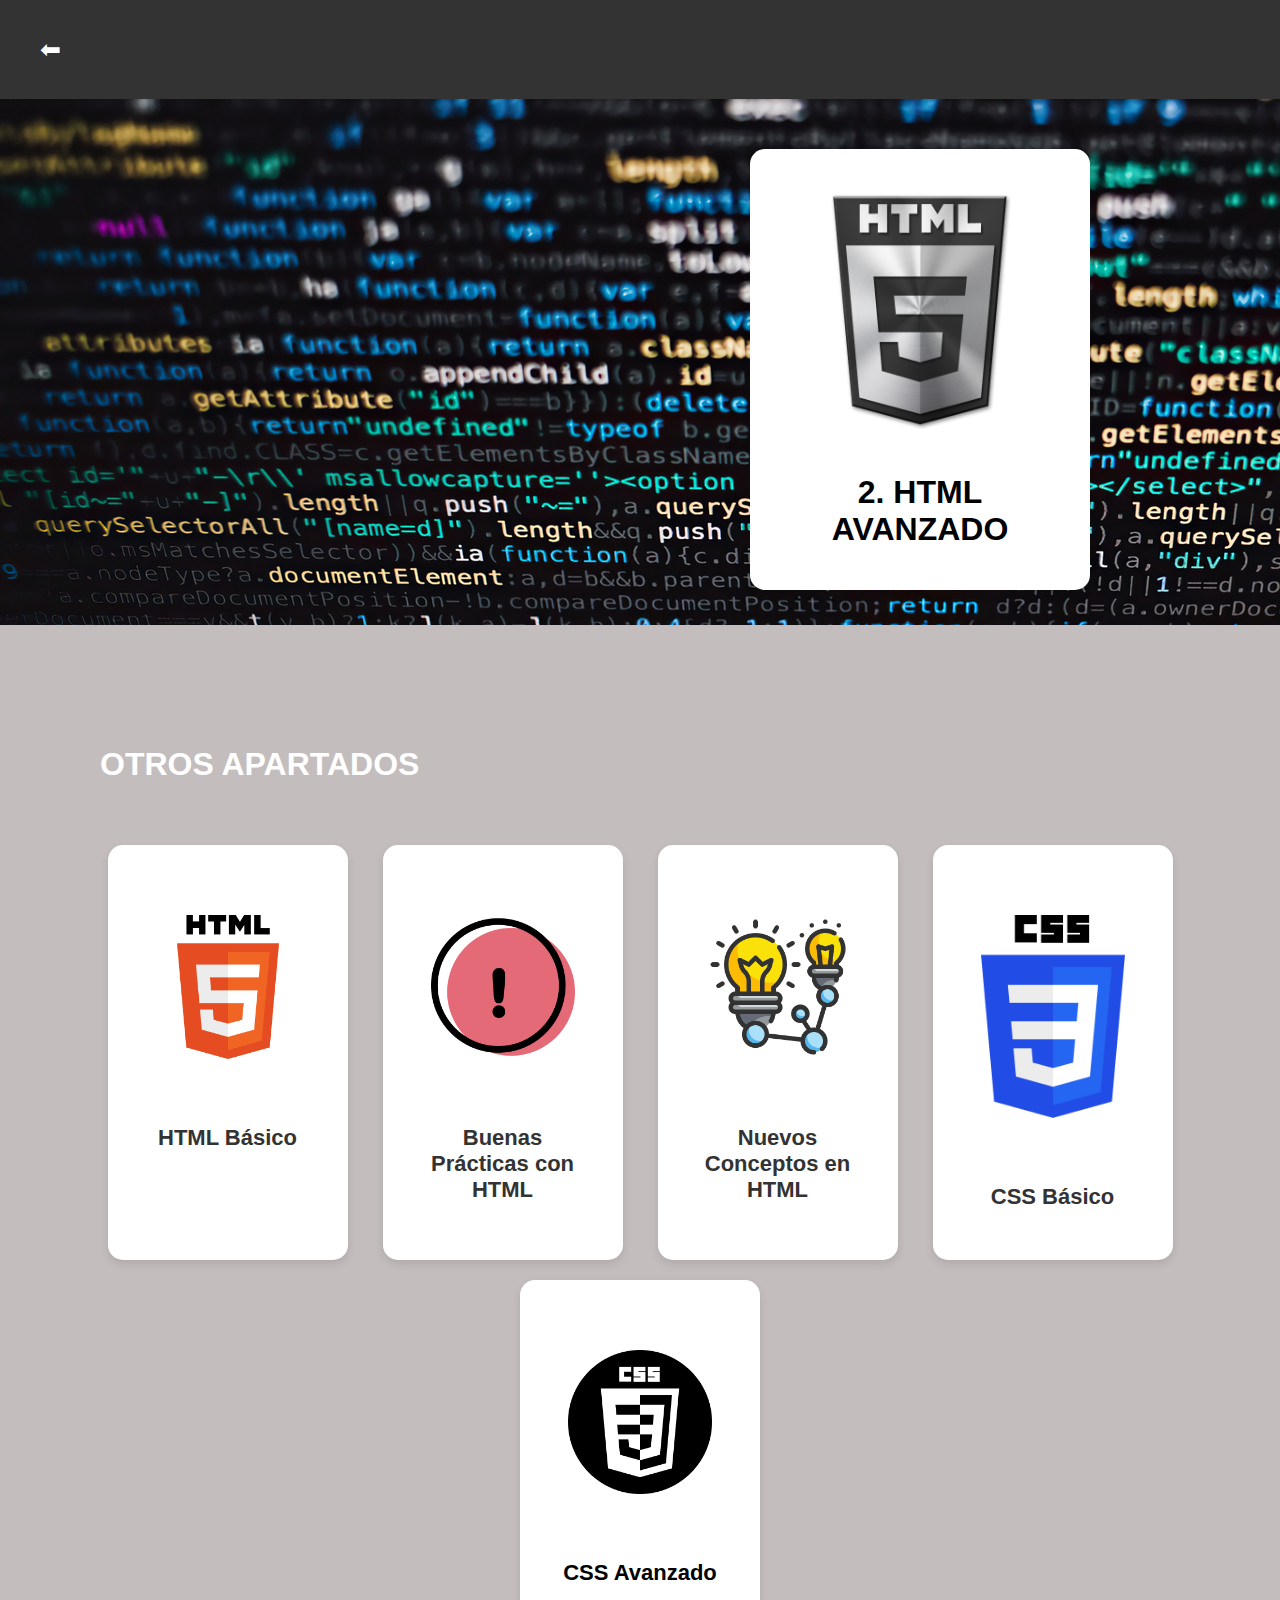
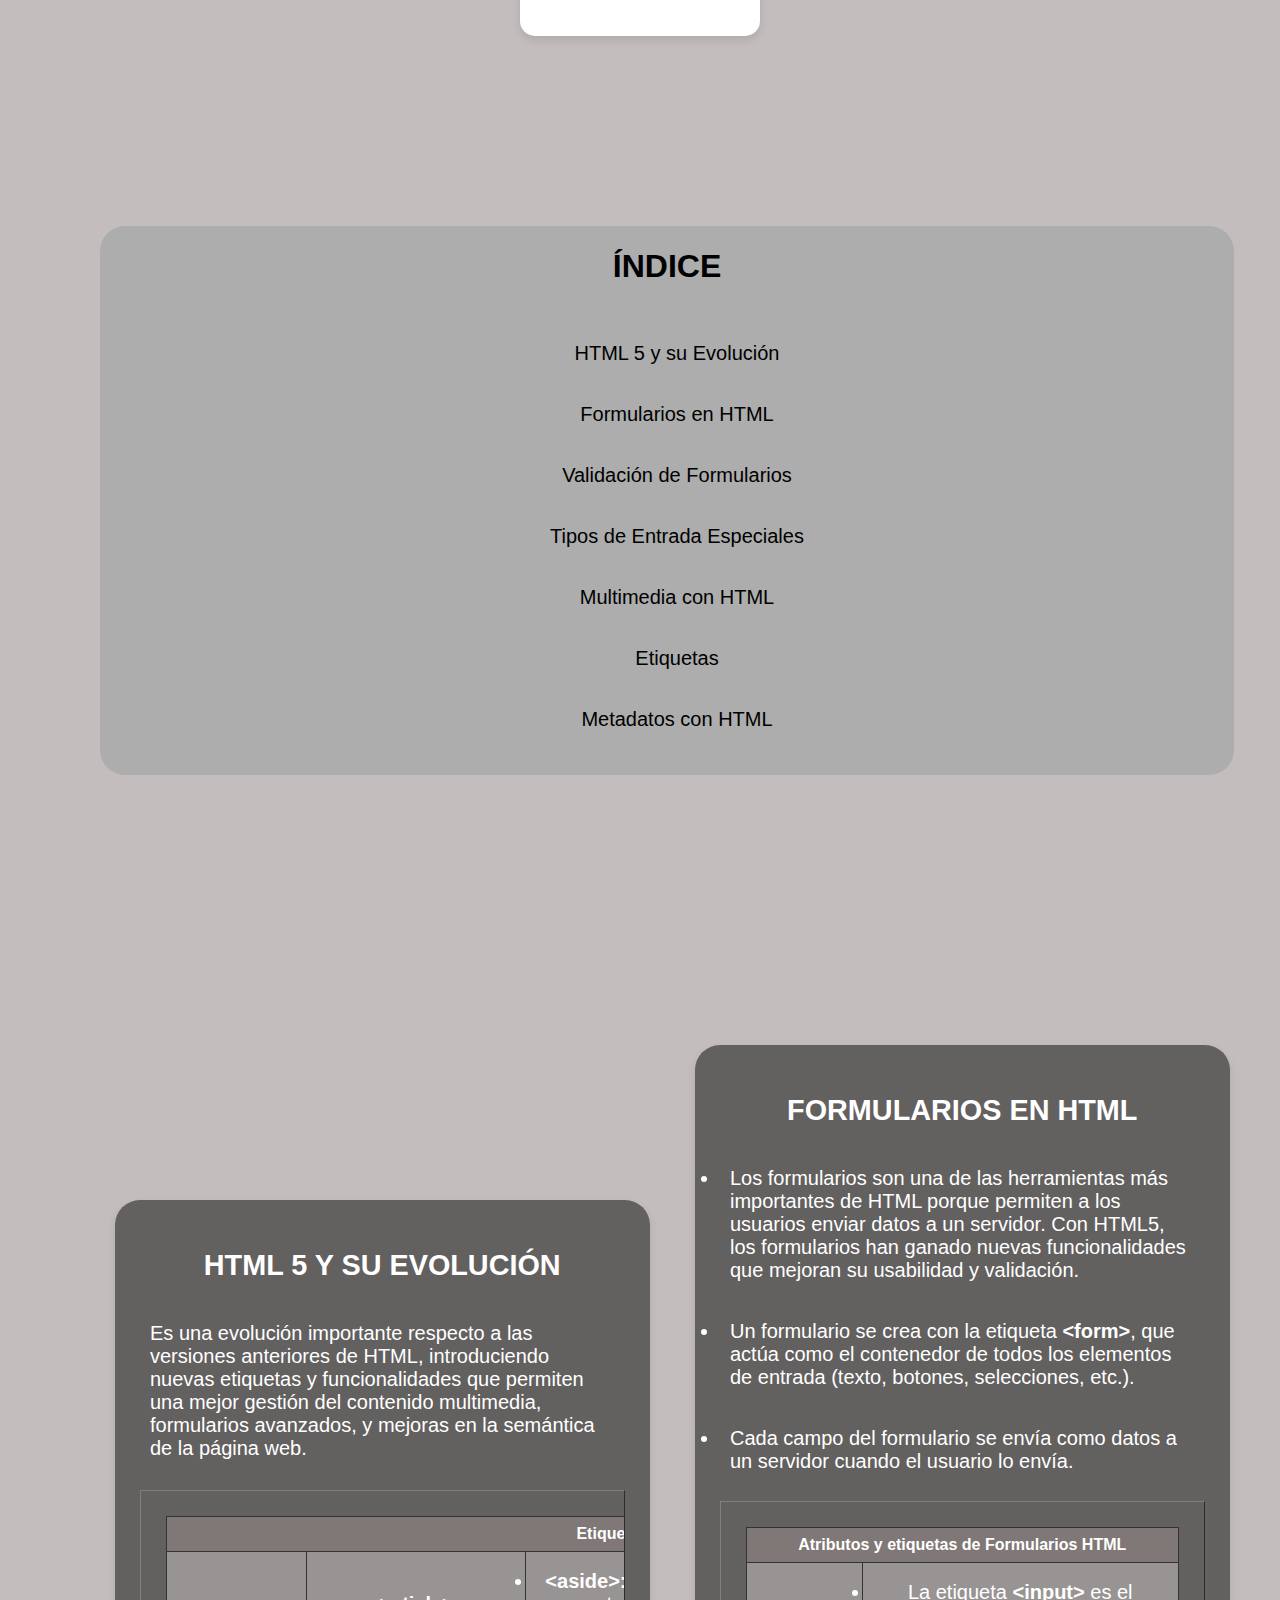
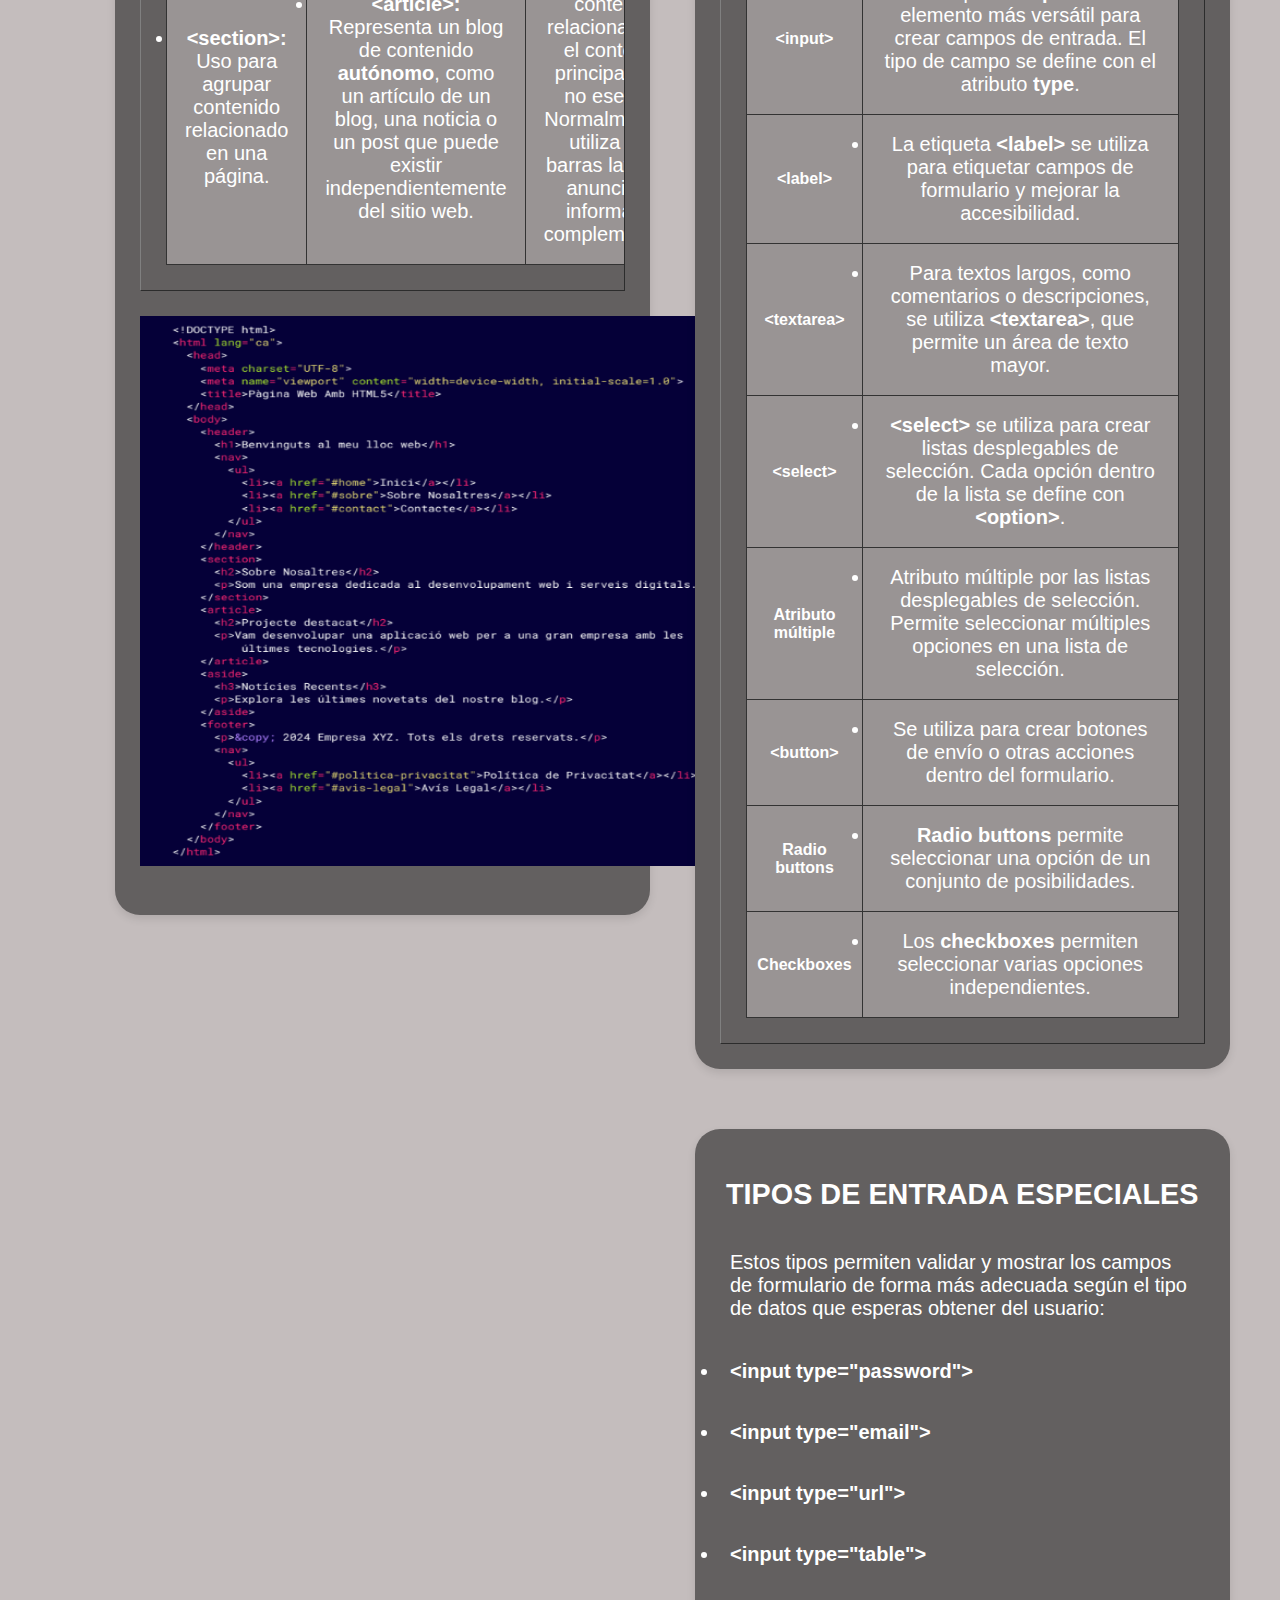
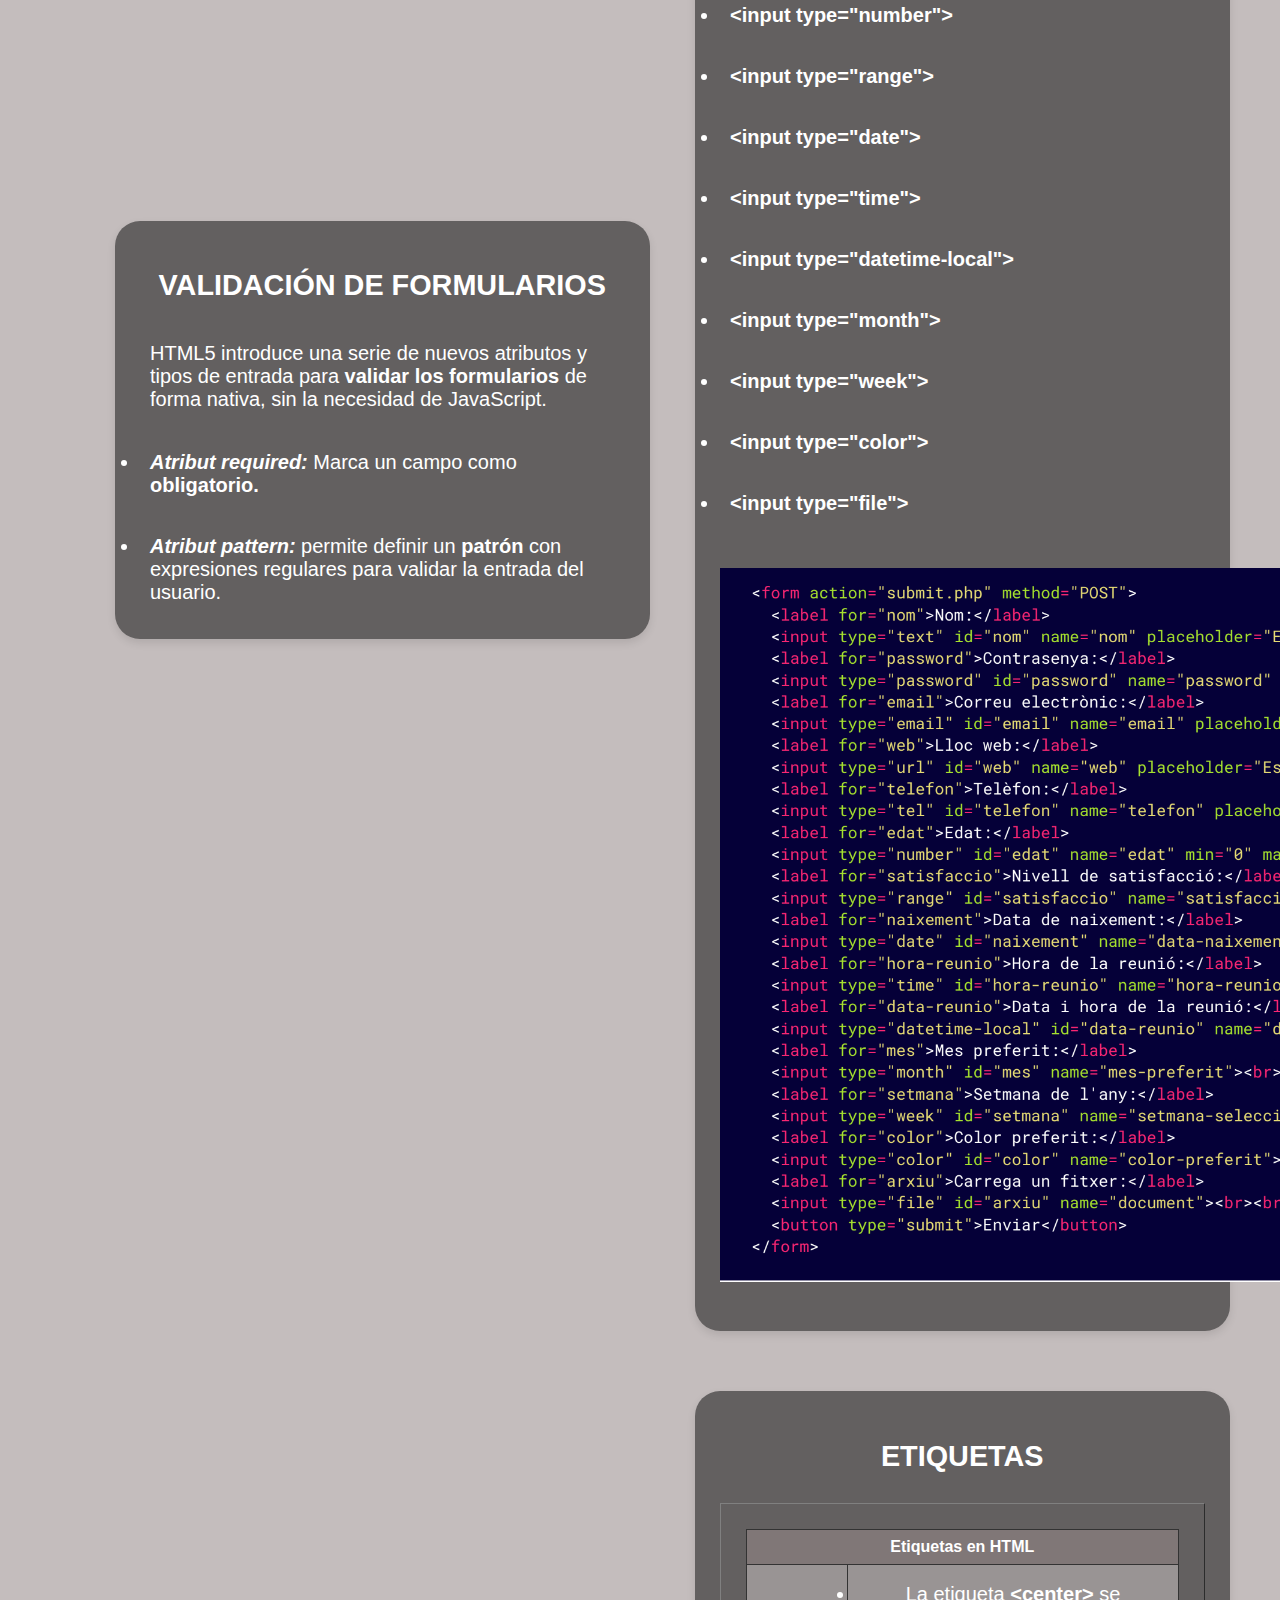
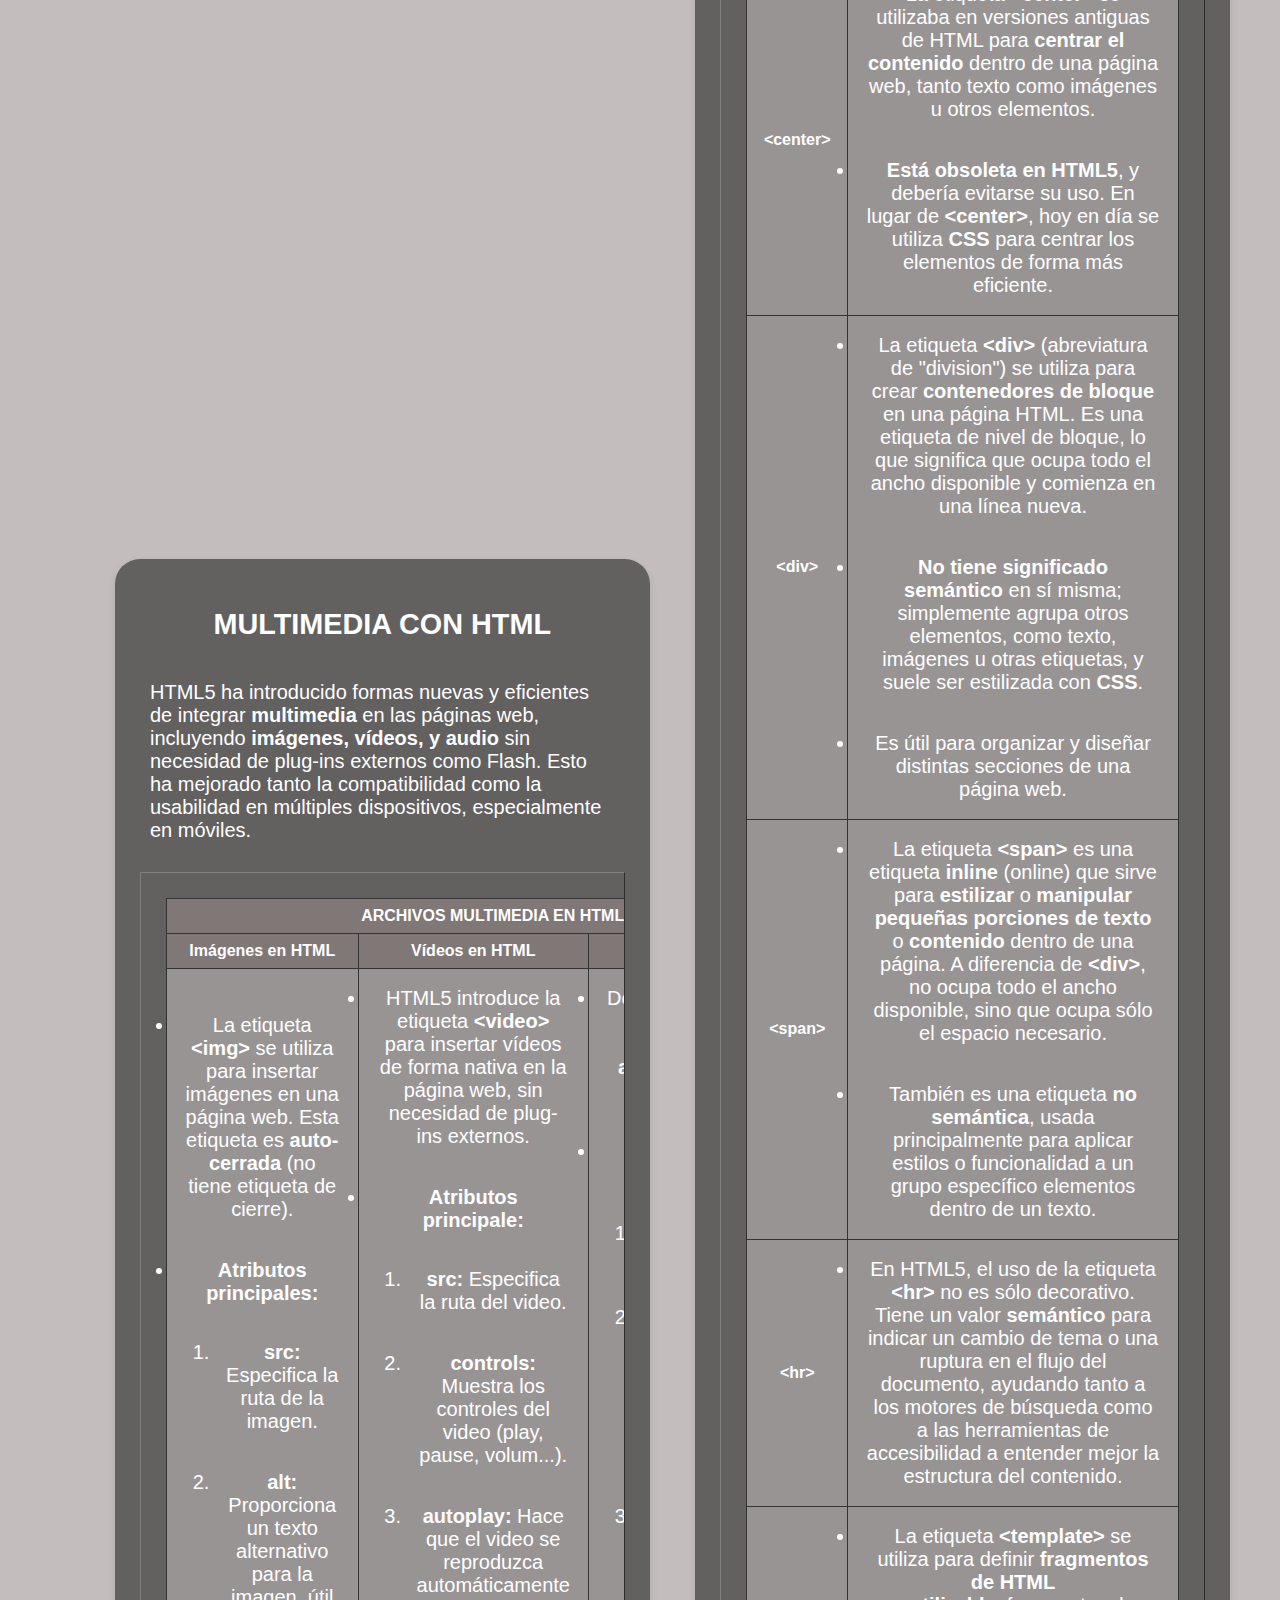
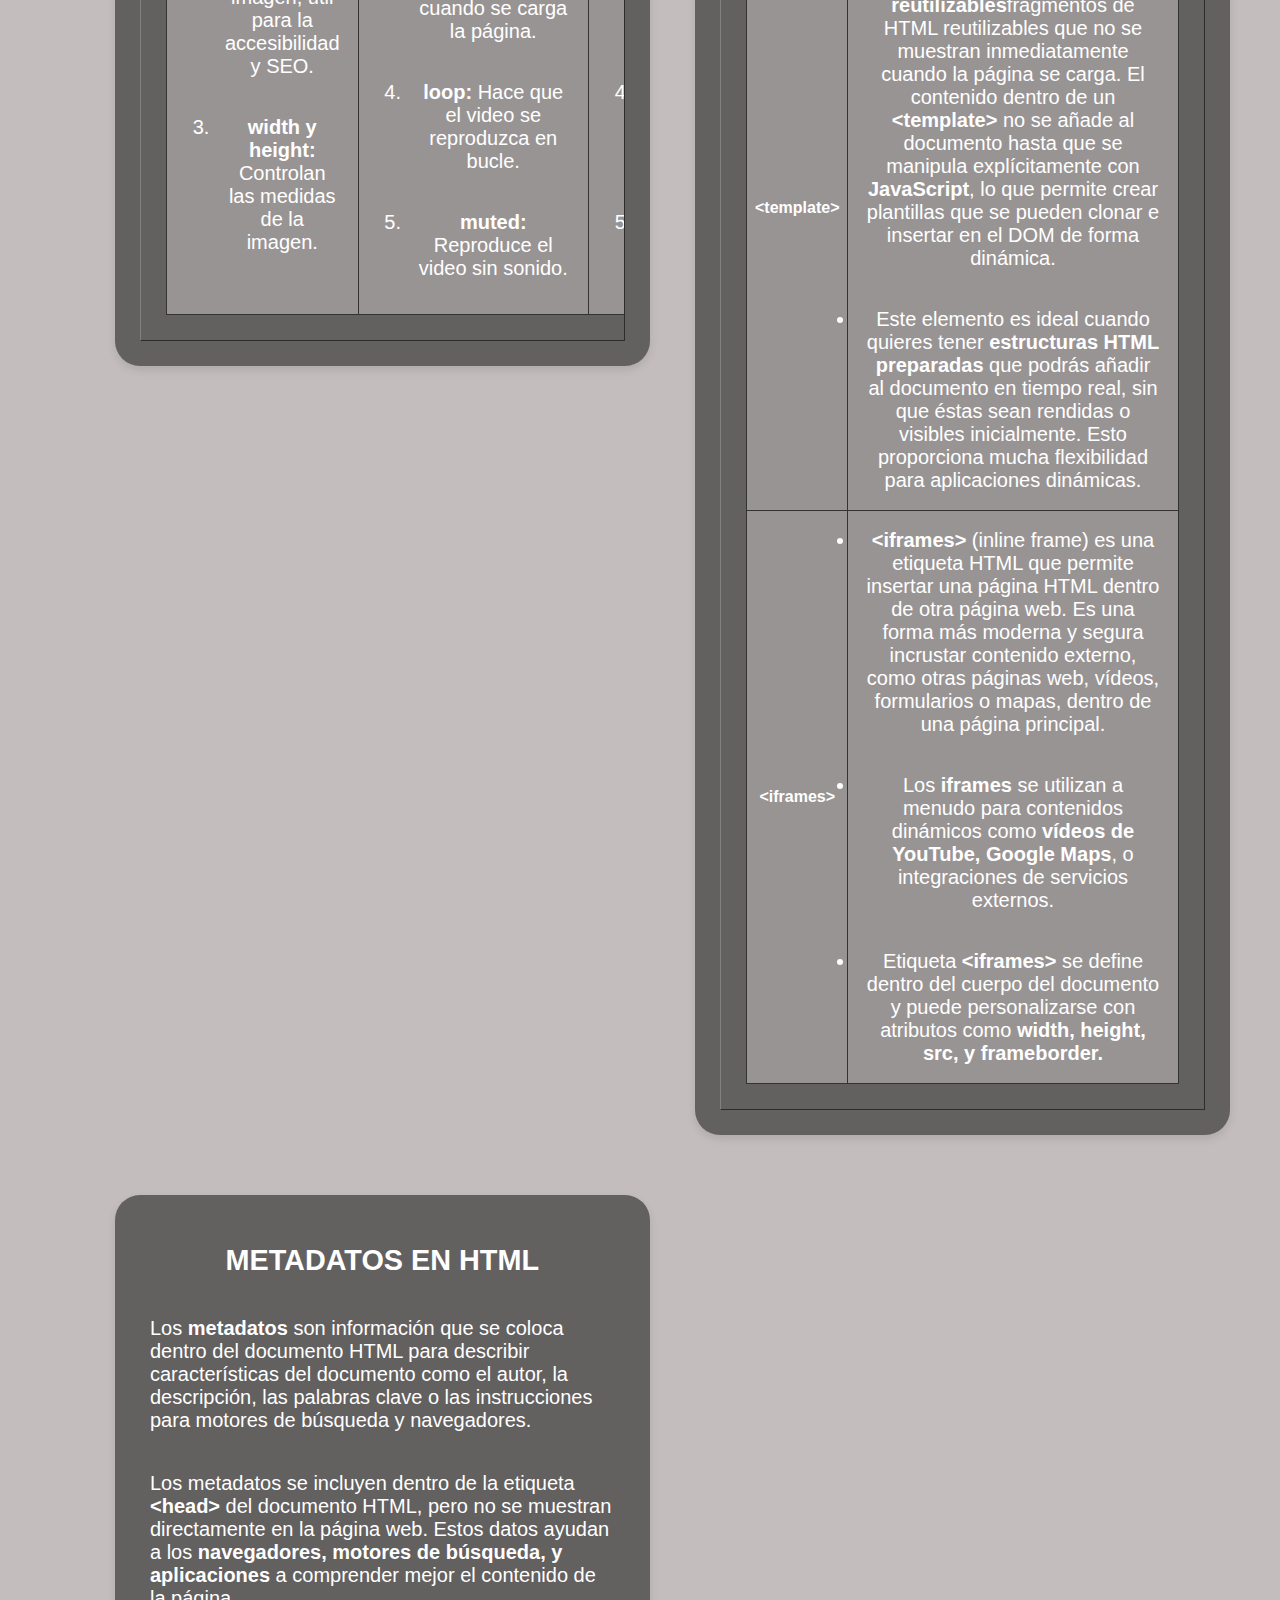
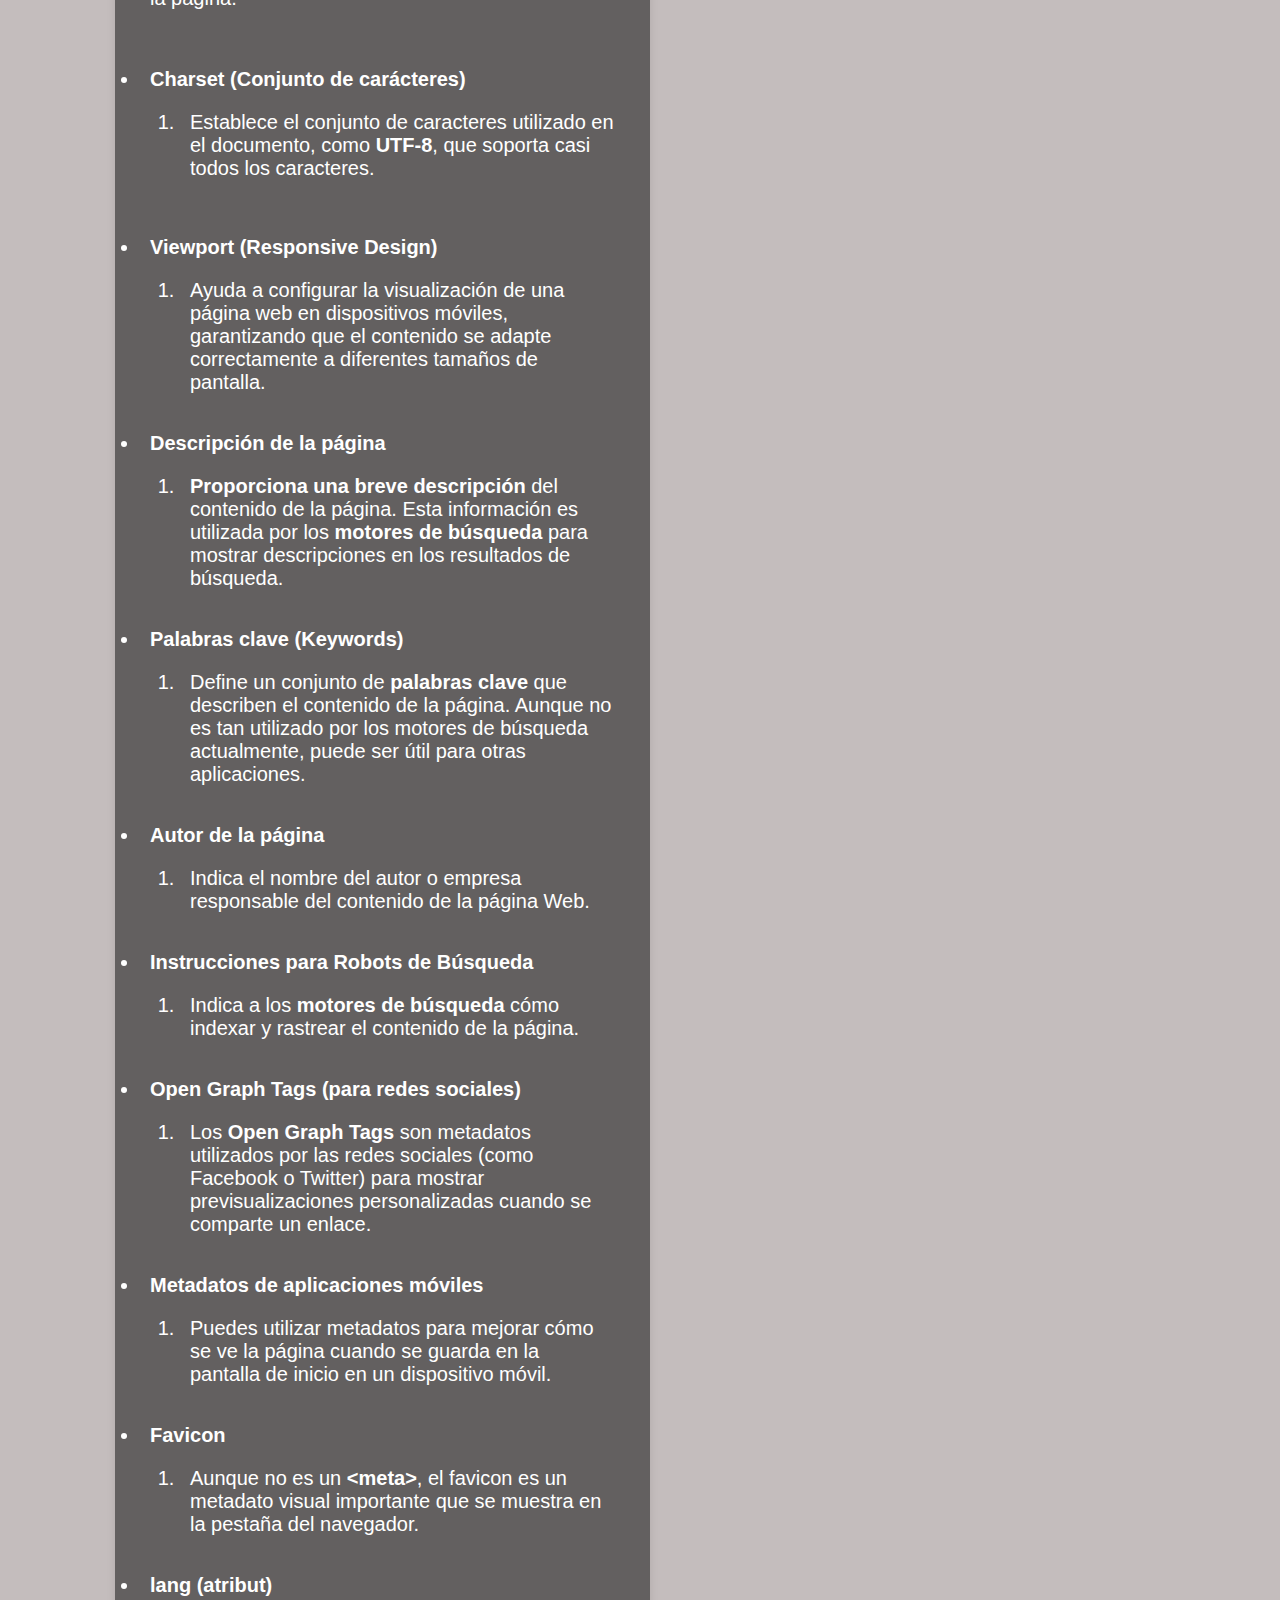
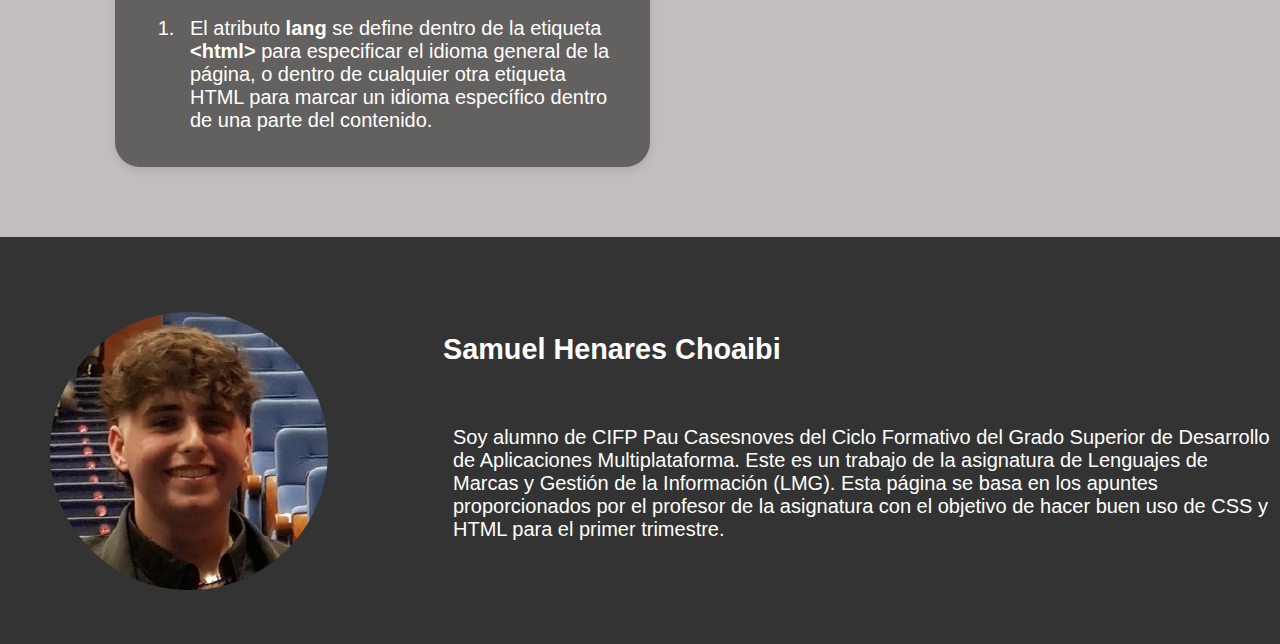
<file: htmlAvan.html>
<!DOCTYPE html>
<html lang="en">

<head>
    <meta charset="UTF-8"> <!-- Establece la codificación de caracteres a UTF-8 -->
    <meta name="author" content="Samuel Henares Choaibi"><!-- Define el autor del documento -->
    <meta name="description" content="Apuntes HTML Avanzado">
    <!-- Proporciona una descripción del contenido del documento para SEO -->
    <meta property="og:url" content="Apuntes HTML Avanzado-Samuel Henares Choaibi">
    <!-- Define la URL del documento para Open Graph (redes sociales) -->
    <meta name="robots" content="index, follow">
    <!-- Indica a los motores de búsqueda que indexen la página, debería ser 'index, follow' -->
    <meta name="keywords" content="HTML 5, HTML Avanzado"> <!-- Palabras clave para SEO -->
    <meta name="viewport" content="width=device-width, initial-scale=1.0">
    <!-- Configura la ventana gráfica para un diseño responsive -->

    <link rel="icon" href="Imagenes/html5.png"> <!-- Define el logo -->
    <link rel="stylesheet" href="style.css">
    <title>HTML Avanzado</title> <!-- Define el título del documento que aparece en la pestaña del navegador -->
</head>
<!-- Fin del encabezado-->

<body> <!-- Cuerpo -->
    <header>
        <div class="notes-header">
            <nav>
                <a href="index.html" target="_self">⬅</a>
            </nav>

            <div class="box-header">
                <img src="Imagenes/html5.png" alt="HTML 5" width="300" height="300">
                <h1>2. HTML AVANZADO</h1>
            </div>
        </div>
    </header>
    <div class="margin-body">
        <h1 class="otros-apartados"><b>OTROS APARTADOS</b></h1>
        <div class="box-apartados-container">

            <!-- Apartado 1: HTML Básico -->
            <div class="container-apartado">
                <p><a href="htmlBasico.html" target="_self"><b><img src="Imagenes/html.png" alt="HTML Avanzado"
                                width="100%"></b></a></p>
                <p><a href="htmlBasico.html" target="_self"><b>HTML Básico</b></a>
                </p>
            </div>

            <!-- Apartado 3: Buenas Prácticas con HTML -->
            <div class="container-apartado">
                <p><a href="buenasPracticas.html" target="_self"><b><img src="Imagenes/ex.png"
                                alt="Buenas Prácticas con HTML" width="100%"></b></a></p>
                <p><a href="buenasPracticas.html" target="_self"><b>Buenas Prácticas con
                            HTML</b></a></p>
            </div>

            <!-- Apartado 4: Nuevos Conceptos en HTML -->
            <div class="container-apartado">
                <p><a href="conceptosDos.html" target="_self"><b><img src="Imagenes/bomb.png"
                                alt="Nuevos Conceptos HTML" width="100%"></b></a></p>
                <p><a href="conceptosDos.html" target="_self"><b>Nuevos Conceptos en
                            HTML</b></a></p>
            </div>

            <!-- Apartado 5: CSS Básico -->
            <div class="container-apartado">
                <p><a href="cssBasico.html" target="_self"><b><img src="Imagenes/csslogo.png" alt="CSS Básico"
                                width="100%"></b></a></p>
                <p><a href="cssBasico.html" target="_self"><b>CSS Básico</b></a>
                </p>
            </div>

            <!-- Apartado 6: CSS Avanzado -->
            <div class="container-apartado">
                <p><a href="cssAvan.html" target="_self"><b><img src="Imagenes/cssAvan.png" alt="CSS Avanzado"
                                width="100%"></b></a></p>
                <p><a href="cssAvan.html" target="_self"><span style="color: black"><b>CSS Avanzado</b></span></a></p>
            </div>
        </div>


        <div class="indice">

            <h1><b>ÍNDICE</b></h1>
            <!-- Índice dividido en secciones con enlace directo a cada apartado del tema de HTML Avanzado -->

            <ol type="1">
                <li><a href="#seccion1">HTML 5 y su Evolución</a></li><br>
                <li><a href="#seccion2">Formularios en HTML</a></li><br>
                <li><a href="#seccion3">Validación de Formularios</a></li><br>
                <li><a href="#seccion4">Tipos de Entrada Especiales</a></li><br>
                <li><a href="#seccion5">Multimedia con HTML</a></li><br>
                <li><a href="#seccion6">Etiquetas</a></li><br>
                <li><a href="#seccion7">Metadatos con HTML</a></li><br>
            </ol>
        </div>

    </div>

    <!-- IMPORTANTE: Para que el editor no interprete los símbolos < > como código, se escribe &lt; para < y &gt; para > -->
    <!-- &lt; = '<' /// &gt; = '>' -->

    <div class="grid-sections">
        <div class="container-seccion" id="seccion1">
            <!-- HTML 5 Y SU EVOLUCIÓN: Breve introducción de HTML y su evolución a HTML 5-->

            <h2><b>HTML 5 Y SU EVOLUCIÓN</b></h2>
            <p>Es una evolución importante respecto a las versiones anteriores de HTML, introduciendo nuevas etiquetas y
                funcionalidades que permiten una mejor gestión del contenido multimedia, formularios avanzados, y
                mejoras
                en la semántica de la página web.</p>
            <table border="1" cellpadding="10" cellspacing="5">
                <thead>
                    <th colspan="6"><strong>Etiquetas en HTML 5</strong> </th>
                </thead>
                <tbody>
                    <tr>
                        <ul>
                            <td>
                                <li><b>&lt;section&gt;: </b>Uso para agrupar contenido relacionado en una página.</li>
                            </td>
                            <td>
                                <li><b>&lt;article&gt;: </b>Representa un blog de contenido <b>autónomo</b>, como un
                                    artículo de
                                    un blog, una noticia o un post que puede existir independientemente del sitio web.
                                </li>
                            </td>
                            <td>
                                <li><b>&lt;aside&gt;: </b>Define contenido relacionado con el contenido principal, pero
                                    no
                                    esencial. Normalmente se utiliza para barras laterales, anuncios, o información
                                    complementaria.</li>
                            </td>
                            <td>
                                <li><b>&lt;header&gt; y &lt;footer&gt;: </b>Etiquetas para definir las cabeceras y pies
                                    de
                                    página.</li>
                            </td>
                            <td>
                                <li><b>&lt;nav&gt;: </b>Específica para las barras de navegación del sitio web.</li>
                            </td>
                            <td>
                                <li><b>&lt;figure&gt; y &lt;figcaption&gt;: </b>Agrupa elementos multimedia (como de
                                    imágenes o
                                    vídeos) y sus descripciones.</li>
                            </td>



                        </ul>
                    </tr>
                </tbody>
            </table>
            <img src="ApuntesHTML/html5_ap.png" alt="HTML 5" width="600" height="550">

        </div>

        <div class="container-seccion" id="seccion2"> <!-- FORMULARIOS EN HTML: Como insertar formularios en HTML-->
            <h2><strong>FORMULARIOS EN HTML</strong></h2>
            <ul>
                <li>Los formularios son una de las herramientas más importantes de HTML porque permiten a los usuarios
                    enviar datos a un servidor.
                    Con HTML5, los formularios han ganado nuevas funcionalidades que mejoran su usabilidad y validación.
                </li><br>
                <li>Un formulario se crea con la etiqueta <b>&lt;form&gt;</b>, que actúa como el contenedor de todos los
                    elementos de entrada (texto, botones,
                    selecciones, etc.).</li><br>
                <li>Cada campo del formulario se envía como datos a un servidor cuando el usuario lo envía.</li><br>
            </ul>

            <table border="1" cellpadding="10" cellspacing="5">
                <thead>
                    <th colspan="2"><b>Atributos y etiquetas de Formularios HTML</b></th>
                </thead>
                <tbody>
                    <ul>
                        <tr>
                            <td><b>&lt;input&gt;</b></td> <!-- <input> -->
                            <td>
                                <li>La etiqueta <b>&lt;input&gt;</b> es el elemento más versátil para crear campos de
                                    entrada. El
                                    tipo de campo se define con el atributo <b>type</b>.</li>
                            </td>
                        </tr>
                        <tr>
                            <td>
                                <b>&lt;label&gt;</b> <!-- <label> -->
                            </td>
                            <td>
                                <li>La etiqueta <b>&lt;label&gt;</b> se utiliza para etiquetar campos de formulario y
                                    mejorar
                                    la accesibilidad.</li>
                            </td>
                        </tr>
                        <tr>
                            <td>
                                <b>&lt;textarea&gt;</b> <!-- <textarea> -->
                            </td>
                            <td>
                                <li>Para textos largos, como comentarios o descripciones, se utiliza
                                    <b>&lt;textarea&gt;</b>,
                                    que permite un área de texto mayor.
                                </li>
                            </td>
                        </tr>

                        <tr>
                            <td>
                                <b>&lt;select&gt;</b> <!-- <select> -->
                            </td>
                            <td>
                                <li><b>&lt;select&gt;</b> se utiliza para crear listas desplegables de selección. Cada
                                    opción dentro de la lista se define con <b>&lt;option&gt;</b>.</li>
                            </td>
                        </tr>

                        <tr>
                            <td>
                                <b>Atributo múltiple</b> <!-- Atributo múltiple -->
                            </td>
                            <td>
                                <li>Atributo múltiple por las listas desplegables de selección. Permite seleccionar
                                    múltiples opciones en una lista de
                                    selección.</li>
                            </td>
                        </tr>

                        <tr>
                            <td>
                                <b>&lt;button&gt;</b> <!-- <button> -->
                            </td>
                            <td>
                                <li>Se utiliza para crear botones de envío o otras acciones dentro del formulario.</li>
                            </td>
                        </tr>

                        <td><b>Radio buttons</b> <!-- Radio buttons -->
                        </td>
                        <td>
                            <li><b>Radio buttons</b> permite seleccionar una opción de un conjunto de posibilidades.
                            </li>
                        </td>
                        </tr>

                        <tr>
                            <td>
                                <b>Checkboxes</b> <!-- Checkboxes -->
                            </td>
                            <td>
                                <li>Los <b>checkboxes</b> permiten seleccionar varias opciones independientes.</li>
                            </td>
                        </tr>

                    </ul>
                </tbody>
            </table>

        </div>

        <div class="container-seccion" id="seccion3">
            <!-- VALIDACIÓN DE FORMULARIOS: Validar el valor de entrada de los formularios en HTML-->
            <h2><strong>VALIDACIÓN DE FORMULARIOS</strong></h2>
            <p>HTML5 introduce una serie de nuevos atributos y tipos de entrada para <b>validar los formularios</b> de
                forma
                nativa, sin la
                necesidad de JavaScript.</p>
            <ul>
                <li><b><i>Atribut required: </i></b>Marca un campo como <b>obligatorio.</b></li><br>
                <!-- Atribut required -->
                <li><b><i>Atribut pattern: </i></b> permite definir un <b>patrón</b> con expresiones regulares para
                    validar
                    <!-- Atribut pattern -->
                    la entrada del usuario.
                </li>
            </ul>
        </div>

        <div class="container-seccion" id="seccion4"> <!-- TIPOS DE ENTRADA ESPECIALES-->
            <h2><strong>TIPOS DE ENTRADA ESPECIALES</strong></h2>
            <p>Estos tipos permiten validar y mostrar los campos de formulario de forma más adecuada según el tipo
                de
                datos
                que esperas obtener del usuario:</p>
            <ul>
                <li><b>&lt;input type="password"&gt;</b></li><br> <!-- type = "password" -->
                <li><b>&lt;input type="email"&gt;</b></li><br> <!-- type = "email" -->
                <li><b>&lt;input type="url"&gt;</b></li><br> <!-- type = "url" -->
                <li><b>&lt;input type="table"&gt;</b></li><br> <!-- type = "table" -->
                <li><b>&lt;input type="number"&gt;</b></li><br> <!-- type = "number" -->
                <li><b>&lt;input type="range"&gt;</b></li><br> <!-- type = "range" -->
                <li><b>&lt;input type="date"&gt;</b></li><br> <!-- type = "date" -->
                <li><b>&lt;input type="time"&gt;</b></li><br> <!-- type = "time" -->
                <li><b>&lt;input type="datetime-local"&gt;</b></li><br> <!-- type = "datetime-local" -->
                <li><b>&lt;input type="month"&gt;</b></li><br> <!-- type = "month" -->
                <li><b>&lt;input type="week"&gt;</b></li><br> <!-- type = "week" -->
                <li><b>&lt;input type="color"&gt;</b></li><br> <!-- type = "color" -->
                <li><b>&lt;input type="file"&gt;</b></li><br> <!-- type = "file" -->

            </ul>
            <img src="ApuntesHTML/entradas_esp.png" alt="Entradas Especiales HTML">

        </div>

        <div class="container-seccion" id="seccion5">
            <!-- MULTIMEDIA CON HTML: Como insertar archivos multimedia como audio, imágenes y videos en HTML-->
            <h2><strong>MULTIMEDIA CON HTML</strong></h2>
            <p>HTML5 ha introducido formas nuevas y eficientes de integrar <b>multimedia</b> en las páginas web,
                incluyendo
                <b>imágenes, vídeos, y
                    audio</b> sin necesidad de plug-ins externos como Flash. Esto ha mejorado tanto la
                compatibilidad
                como
                la usabilidad en
                múltiples dispositivos, especialmente en móviles.
            </p>
            <table border="1" cellpadding="10" cellspacing="5">
                <thead>
                    <tr>
                        <th colspan="3"><b>ARCHIVOS MULTIMEDIA EN HTML</b></th>
                    </tr>
                    <tr>
                        <th><b>Imágenes en HTML</b></th>
                        <th><b>Vídeos en HTML</b></th>
                        <th><b>Audios en HTML</b></th>
                    </tr>
                </thead>
                <tbody>
                    <tr>
                        <ul>
                            <td> <!-- IMÁGENES HTML -->
                                <li>La etiqueta <b>&lt;img&gt;</b> se utiliza para insertar imágenes en una página
                                    web.
                                    Esta etiqueta es <b>auto-cerrada</b> (no tiene etiqueta de cierre).</li><br>
                                <li><b>Atributos principales:</b><br></li>
                                <ol>
                                    <li><b>src: </b>Especifica la ruta de la imagen.</li><br>
                                    <li><b>alt: </b>Proporciona un texto alternativo para la imagen, útil para la
                                        accesibilidad
                                        y SEO.</li><br>
                                    <li><b>width y height: </b>Controlan las medidas de la imagen.</li>
                                </ol>
                            </td>
                            <td> <!-- VIDEO HTML -->
                                <li>HTML5 introduce la etiqueta <b>&lt;video&gt;</b> para insertar vídeos de forma
                                    nativa en
                                    la página web, sin necesidad de plug-ins externos.</li><br>
                                <li><b>Atributos principale: </b></li>
                                <ol>
                                    <li><b>src: </b>Especifica la ruta del video.</li><br>
                                    <li><b>controls: </b>Muestra los controles del video (play, pause, volum...).
                                    </li>
                                    <br>
                                    <li><b>autoplay: </b>Hace que el video se reproduzca automáticamente cuando se
                                        carga
                                        la
                                        página.</li><br>
                                    <li><b>loop: </b>Hace que el video se reproduzca en bucle.</li><br>
                                    <li><b>muted: </b>Reproduce el video sin sonido.</li>
                                </ol>
                            </td>
                            <td> <!-- AUDIOS HTML -->
                                <li>De forma similar a los vídeos, HTML5 permite insertar <b>audio</b> nativo con la
                                    etiqueta
                                    &lt;audio&gt;.</li><br>
                                <li><b>Atributos principales:</b><br></li>
                                <ol>
                                    <li><b>src: </b>Especifica la ruta del audio.</li><br>
                                    <li><b>controls: </b>Muestra los controles de reproducción del audio (play,
                                        pause,
                                        volume...).</li><br>
                                    <li><b>autoplay: </b>Hace que el audio se reproduzca automáticamente cuando se
                                        carga
                                        la
                                        página.</li><br>
                                    <li><b>loop: </b>Hace que el audio se reproduzca en bucle.</li><br>
                                    <li><b>muted: </b>Reproduce el audio sin sonido.</li>
                                </ol>
                            </td>
                        </ul>
                    </tr>
                </tbody>
            </table>
        </div>

        <div class="container-seccion" id="seccion6">
            <!-- ETIQUETAS EN HTML: Principales etiquetas para organizar la información en HTML-->
            <h2><strong>ETIQUETAS</strong></h2>
            <table border="1" cellpadding="10" cellspacing="5">
                <thead>
                    <th colspan="2"><b>Etiquetas en HTML</b></th>
                </thead>
                <tbody>
                    <ul>
                        <tr>
                            <td><b>&lt;center&gt;</b></td> <!-- <center> -->
                            <td>
                                <li>La etiqueta <b>&lt;center&gt;</b> se utilizaba en versiones antiguas de HTML
                                    para
                                    <b>centrar el contenido</b> dentro de una página web, tanto texto
                                    como imágenes u otros elementos.
                                </li><br>
                                <li><b>Está obsoleta en HTML5</b>, y debería evitarse su uso. En lugar de
                                    <b>&lt;center&gt;</b>, hoy en día se utiliza <b>CSS</b> para centrar los
                                    elementos de forma más eficiente.
                                </li>
                            </td>
                        </tr>
                        <tr>
                            <td>
                                <b>&lt;div&gt;</b> <!-- <div> -->
                            </td>
                            <td>
                                <li>La etiqueta <b>&lt;div&gt;</b> (abreviatura de "division") se utiliza para crear
                                    <b>contenedores de bloque</b> en una página HTML. Es una
                                    etiqueta de nivel de bloque, lo que significa que ocupa todo el ancho disponible
                                    y
                                    comienza en una línea nueva.
                                </li><br>
                                <li><b>No tiene significado semántico</b> en sí misma; simplemente agrupa otros
                                    elementos,
                                    como texto, imágenes u otras etiquetas, y
                                    suele ser estilizada con <b>CSS</b>.</li><br>
                                <li>Es útil para organizar y diseñar distintas secciones de una página web.</li>
                            </td>
                        </tr>
                        <tr>
                            <td>
                                <b>&lt;span&gt;</b> <!-- <span> -->
                            </td>
                            <td>
                                <li>La etiqueta <b>&lt;span&gt;</b> es una etiqueta <b>inline</b> (online) que sirve
                                    para
                                    <b>estilizar</b> o <b>manipular pequeñas porciones de texto</b> o
                                    <b>contenido</b> dentro de una página. A diferencia de <b>&lt;div&gt;</b>, no
                                    ocupa
                                    todo
                                    el ancho disponible, sino que ocupa sólo el espacio
                                    necesario.
                                </li><br>
                                <li>También es una etiqueta <b>no semántica</b>, usada principalmente para aplicar
                                    estilos o
                                    funcionalidad a un grupo específico
                                    elementos dentro de un texto.</li>
                            </td>
                        </tr>

                        <tr>
                            <td>
                                <b>&lt;hr&gt;</b> <!-- <hr> -->
                            </td>
                            <td>
                                <li>En HTML5, el uso de la etiqueta <b>&lt;hr&gt;</b> no es sólo decorativo. Tiene
                                    un
                                    valor
                                    <b>semántico</b> para indicar un cambio de tema o una
                                    ruptura en el flujo del documento, ayudando tanto a los motores de búsqueda como
                                    a
                                    las
                                    herramientas de accesibilidad a entender mejor
                                    la estructura del contenido.
                                </li>
                            </td>
                        </tr>

                        <tr>
                            <td>
                                <b>&lt;template&gt;</b> <!-- <template> -->
                            </td>
                            <td>
                                <li>La etiqueta <b>&lt;template&gt;</b> se utiliza para definir <b>fragmentos de
                                        HTML
                                        reutilizables</b>fragmentos de HTML reutilizables que no se muestran
                                    inmediatamente
                                    cuando la
                                    página se carga. El contenido dentro de un <b>&lt;template&gt;</b> no se añade
                                    al
                                    documento hasta que se manipula explícitamente con
                                    <b>JavaScript</b>, lo que permite crear plantillas que se pueden clonar e
                                    insertar
                                    en el
                                    DOM de forma dinámica.
                                </li><br>
                                <li>Este elemento es ideal cuando quieres tener <b>estructuras HTML preparadas</b>
                                    que
                                    podrás añadir al documento en tiempo real,
                                    sin que éstas sean rendidas o visibles inicialmente. Esto proporciona mucha
                                    flexibilidad
                                    para aplicaciones
                                    dinámicas.</li>
                            </td>
                        </tr>
                        <tr>
                            <td><b>&lt;iframes&gt;</b> <!-- <iframes> -->
                            </td>
                            <td>
                                <li><b>&lt;iframes&gt;</b> (inline frame) es una etiqueta HTML que permite insertar
                                    una
                                    página HTML dentro de otra página web. Es una forma más moderna y segura
                                    incrustar contenido externo, como otras páginas web, vídeos, formularios o
                                    mapas,
                                    dentro
                                    de una página principal.</li><br>
                                <li>Los <b>iframes</b> se utilizan a menudo para contenidos dinámicos como <b>vídeos
                                        de
                                        YouTube, Google Maps</b>, o integraciones de servicios externos.</li><br>
                                <li>Etiqueta <b>&lt;iframes&gt;</b> se define dentro del cuerpo del documento y
                                    puede
                                    personalizarse con atributos como <b>width, height, src, y frameborder.</b></li>
                            </td>
                        </tr>
                    </ul>
                </tbody>
            </table>
        </div>

        <div class="container-seccion" id="seccion7">
            <!-- METADATOS EN HTML: Metadatos más usados y como utilizarlos -->
            <h2><strong>METADATOS EN HTML</strong></h2>
            <p>Los <b>metadatos</b> son información que se coloca dentro del documento HTML para describir
                características del documento como el autor, la
                descripción, las palabras clave o las instrucciones para motores de búsqueda y navegadores.</p>
            <p>Los metadatos se incluyen dentro de la etiqueta <b>&lt;head&gt;</b> del documento HTML, pero no se
                muestran directamente en la página web. Estos datos
                ayudan a los <b>navegadores, motores de búsqueda, y aplicaciones</b> a comprender mejor el contenido
                de
                la página.</p><br>

            <ul>
                <li><b>Charset (Conjunto de carácteres)</b></li> <!-- CHARSET -->
                <ol>
                    <li>Establece el conjunto de caracteres utilizado en el documento, como <b>UTF-8</b>, que
                        soporta
                        casi todos los caracteres.</li><br>
                </ol><br>

                <li><b>Viewport (Responsive Design)</b></li> <!-- VIEWPORT -->
                <ol>
                    <li>Ayuda a configurar la visualización de una página web en dispositivos móviles, garantizando
                        que
                        el contenido se adapte correctamente a diferentes
                        tamaños de pantalla.</li>
                </ol><br>

                <li><b>Descripción de la página</b></li> <!-- DESCRIPCIÓN DE LA PÁGINA -->
                <ol>
                    <li><b>Proporciona una breve descripción</b> del contenido de la página. Esta información es
                        utilizada por los <b>motores de búsqueda</b> para mostrar
                        descripciones en los resultados de búsqueda.</li>
                </ol><br>

                <li><b>Palabras clave (Keywords)</b></li> <!-- KEYWORDS -->
                <ol>
                    <li>Define un conjunto de <b>palabras clave</b> que describen el contenido de la página. Aunque
                        no
                        es tan utilizado por los motores de búsqueda
                        actualmente, puede ser útil para otras aplicaciones.</li>
                </ol><br>

                <li><b>Autor de la página</b></li> <!-- AUTHOR -->
                <ol>
                    <li>Indica el nombre del autor o empresa responsable del contenido de la página Web.</li>
                </ol><br>

                <li><b>Instrucciones para Robots de Búsqueda</b></li> <!-- ROBOTS -->
                <ol>
                    <li>Indica a los <b>motores de búsqueda</b> cómo indexar y rastrear el contenido de la página.
                    </li>
                </ol><br>

                <li><b>Open Graph Tags (para redes sociales)</b></li> <!-- OPEN GRAPH TAGS -->
                <ol>
                    <li>Los <b>Open Graph Tags</b> son metadatos utilizados por las redes sociales (como Facebook o
                        Twitter) para mostrar previsualizaciones
                        personalizadas cuando se comparte un enlace.</li>
                </ol><br>

                <li><b>Metadatos de aplicaciones móviles</b></li> <!-- METADATOS DE APLICACIONES MÓVILES -->
                <ol>
                    <li>Puedes utilizar metadatos para mejorar cómo se ve la página cuando se guarda en la pantalla
                        de
                        inicio en un dispositivo móvil.</li>
                </ol><br>

                <li><b>Favicon</b></li> <!-- FAVICON -->
                <ol>
                    <li>Aunque no es un <b>&lt;meta&gt;</b>, el favicon es un metadato visual importante que se
                        muestra
                        en la pestaña del navegador.</li>
                </ol><br>

                <li><b>lang (atribut)</b></li> <!-- LANG -->
                <ol>
                    <li>El atributo <b>lang</b> se define dentro de la etiqueta <b>&lt;html&gt;</b> para especificar
                        el
                        idioma general de la página, o dentro de cualquier otra etiqueta HTML
                        para marcar un idioma específico dentro de una parte del contenido.</li>
                </ol>
            </ul>
        </div><br>
    </div>

    <div class="container-author">
        <div>
            <img src="Imagenes/author.png" alt="Samuel Henares Choaibi">
        </div>
        <div class="flex-author-description ">
            <h2>Samuel Henares Choaibi</h2>
            <p>Soy alumno de CIFP Pau Casesnoves del Ciclo Formativo del Grado Superior de Desarrollo de Aplicaciones
                Multiplataforma. Este es un trabajo de la asignatura de Lenguajes de Marcas y Gestión de la Información
                (LMG). Esta página se basa en los apuntes proporcionados por el profesor de la asignatura con el
                objetivo de
                hacer buen uso de CSS y HTML para el primer trimestre.</p>
        </div>

    </div>
</body>
<!-- Fin del cuerpo -->

</html>
<!-- Fin del código -->
</file>
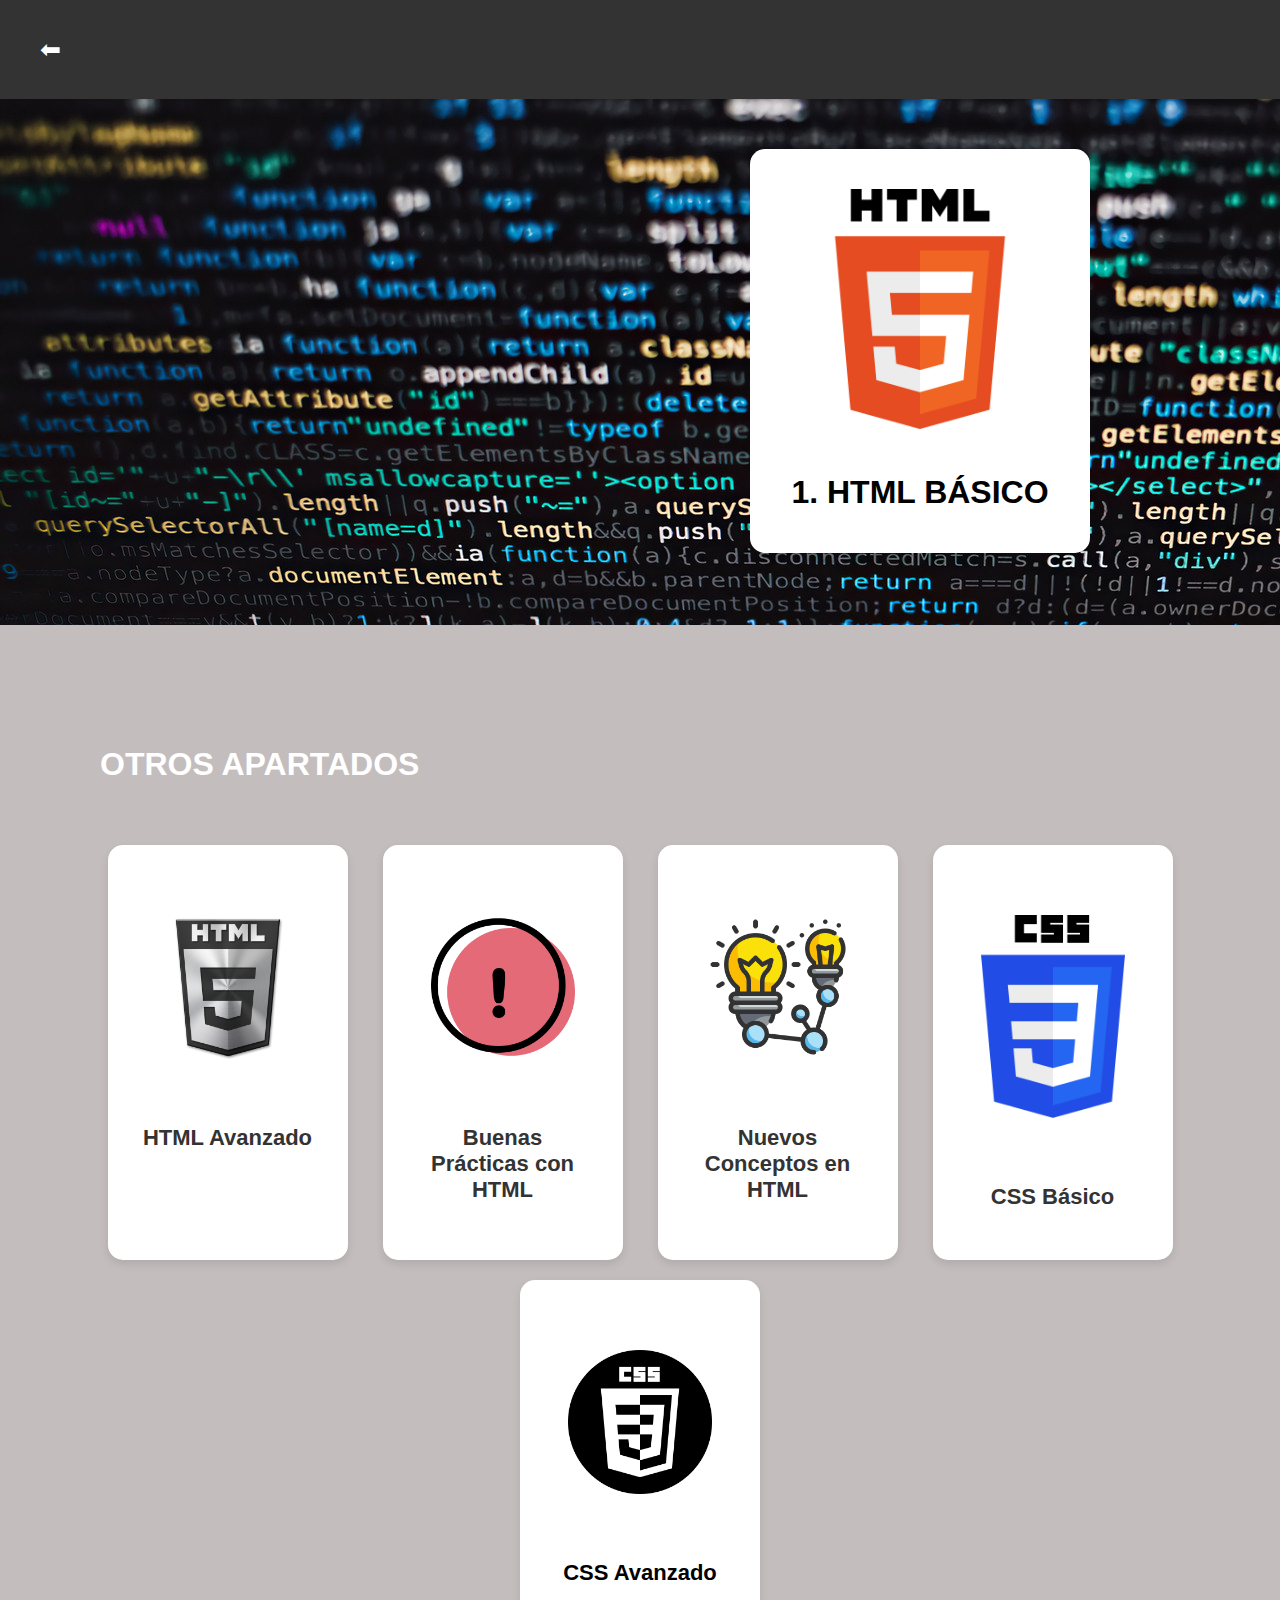
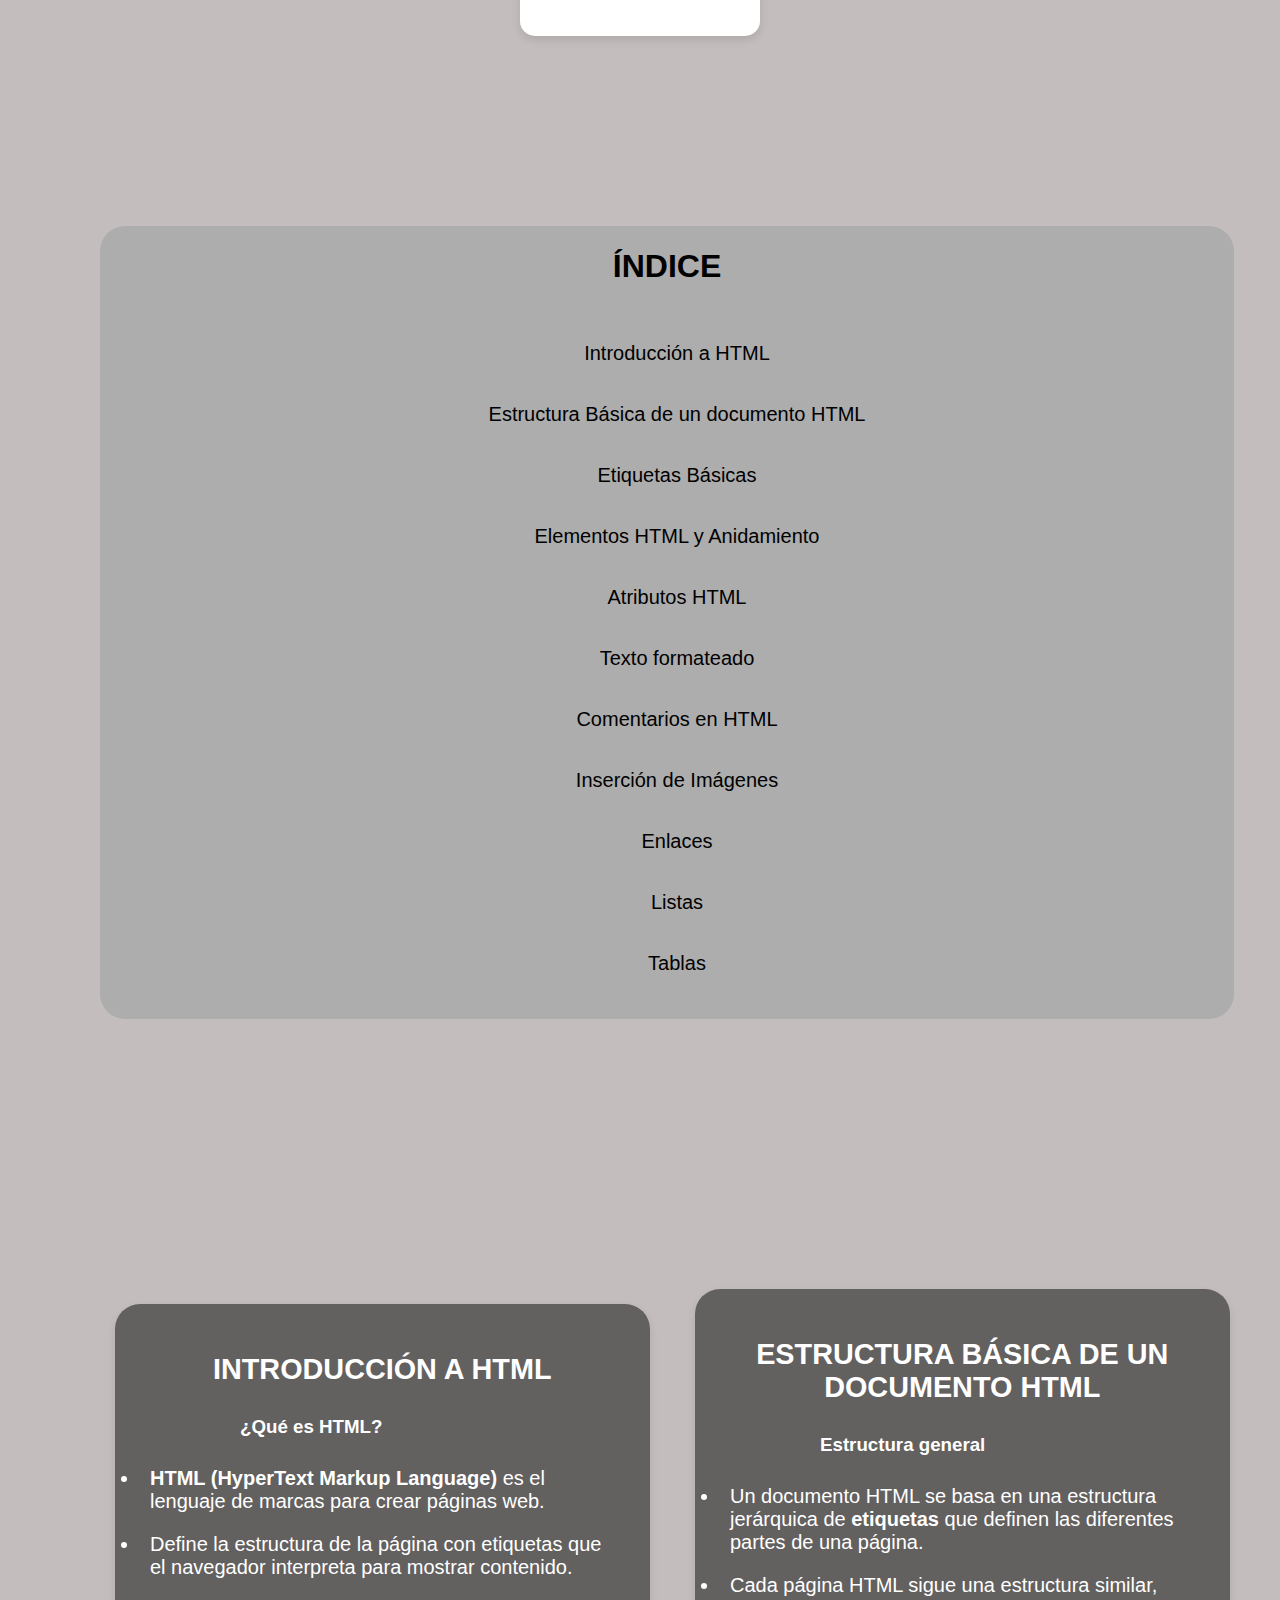
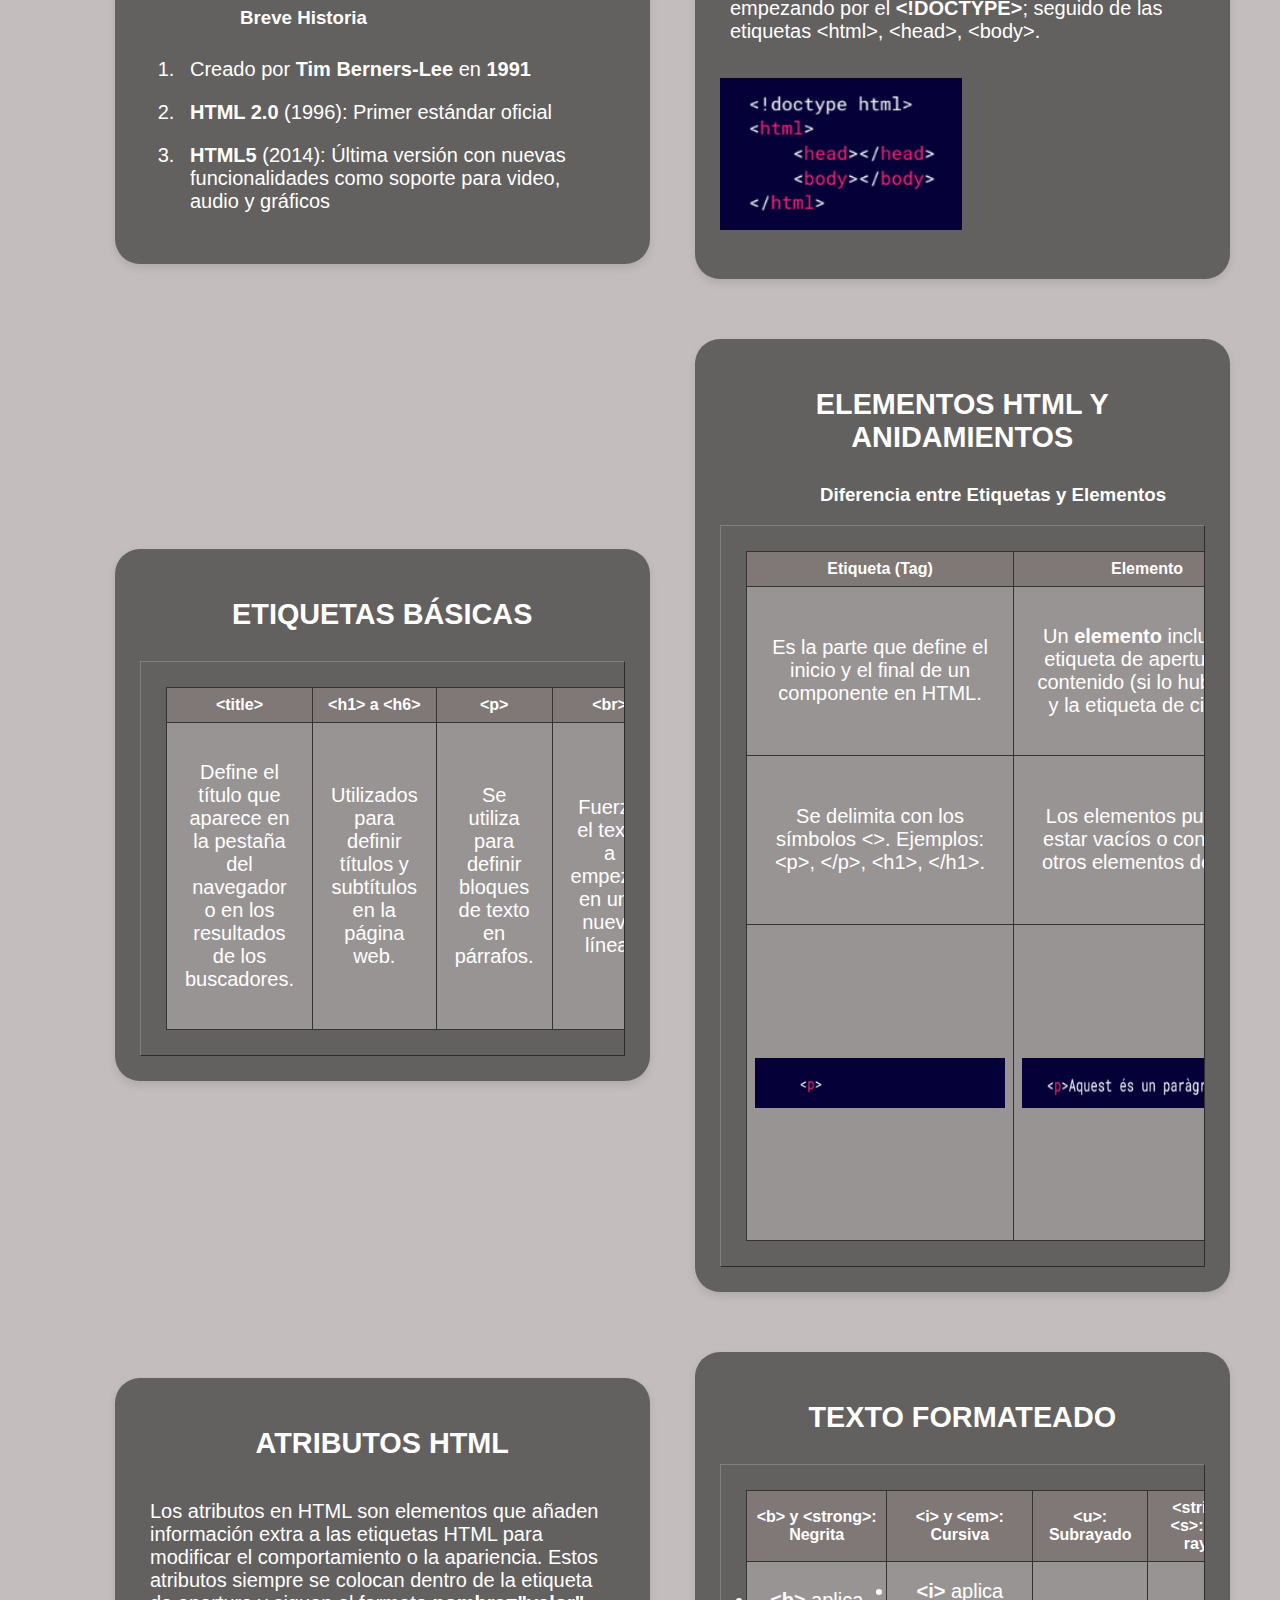
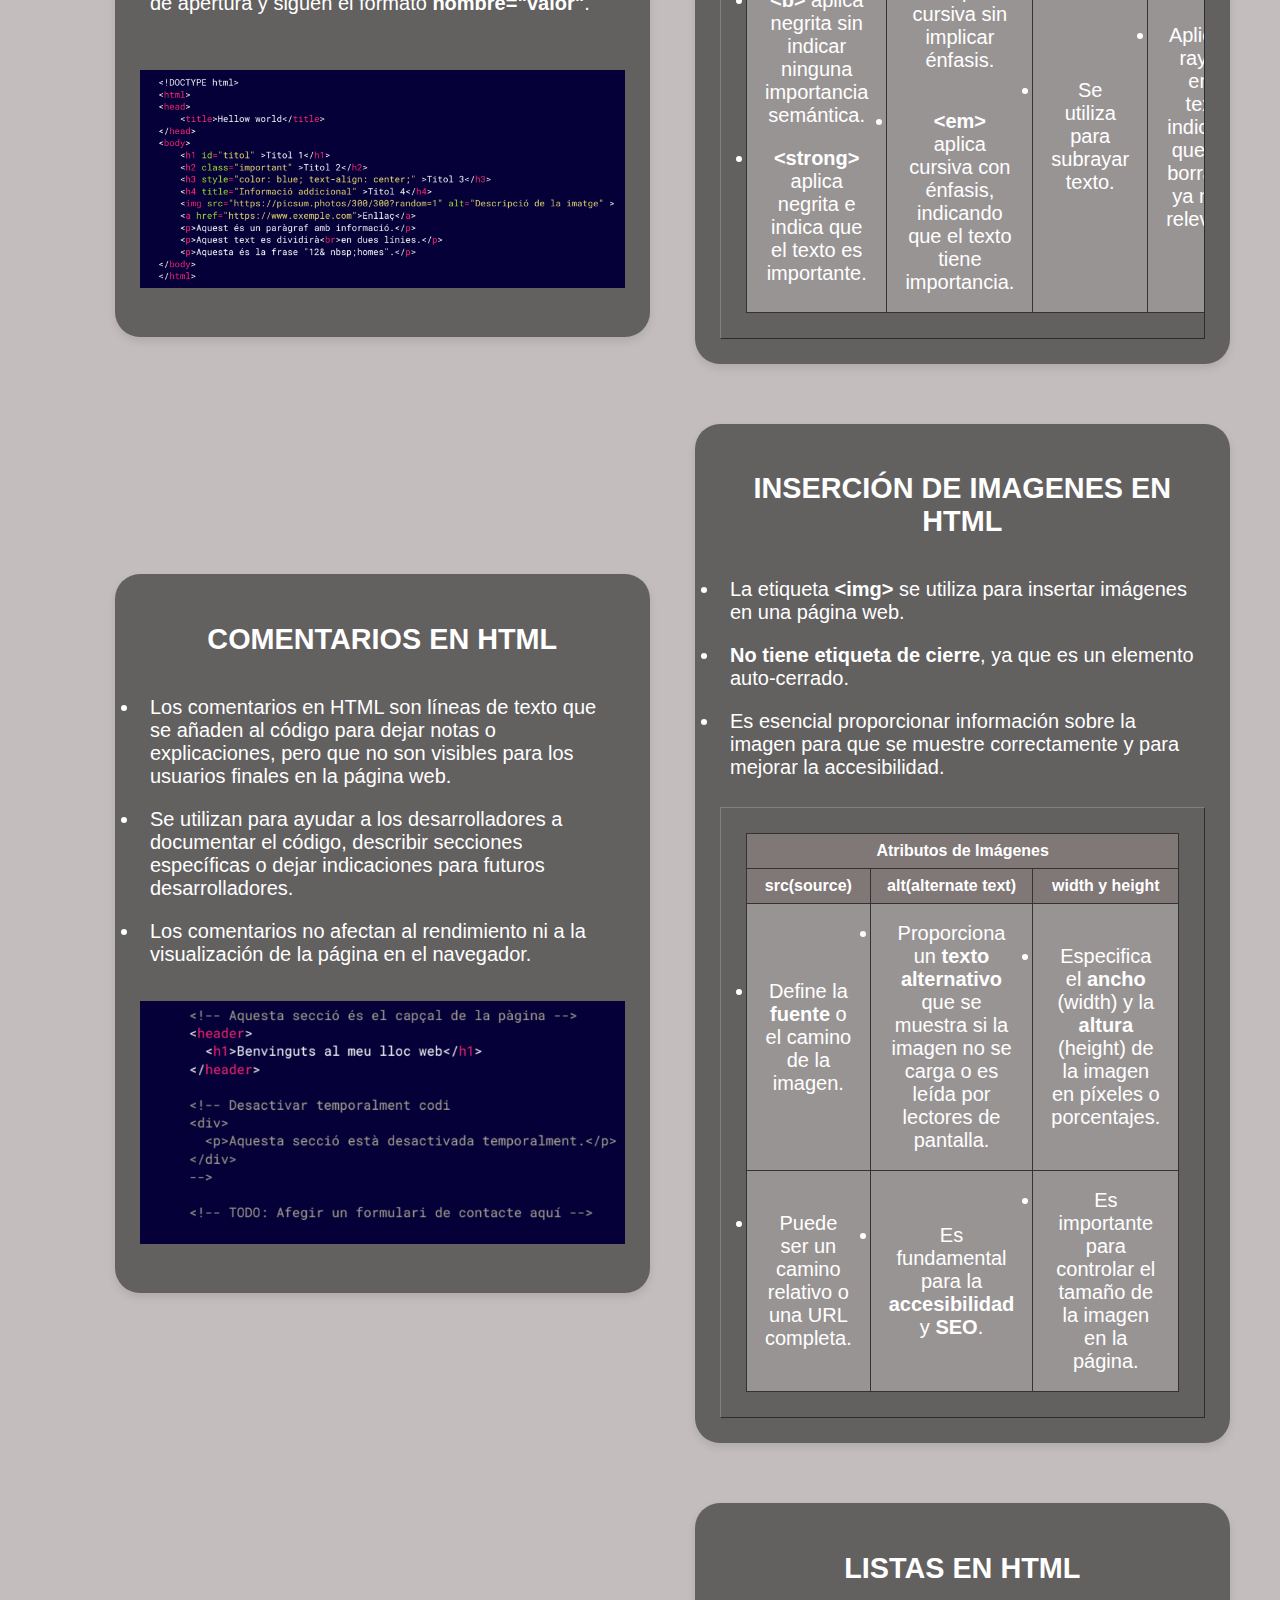
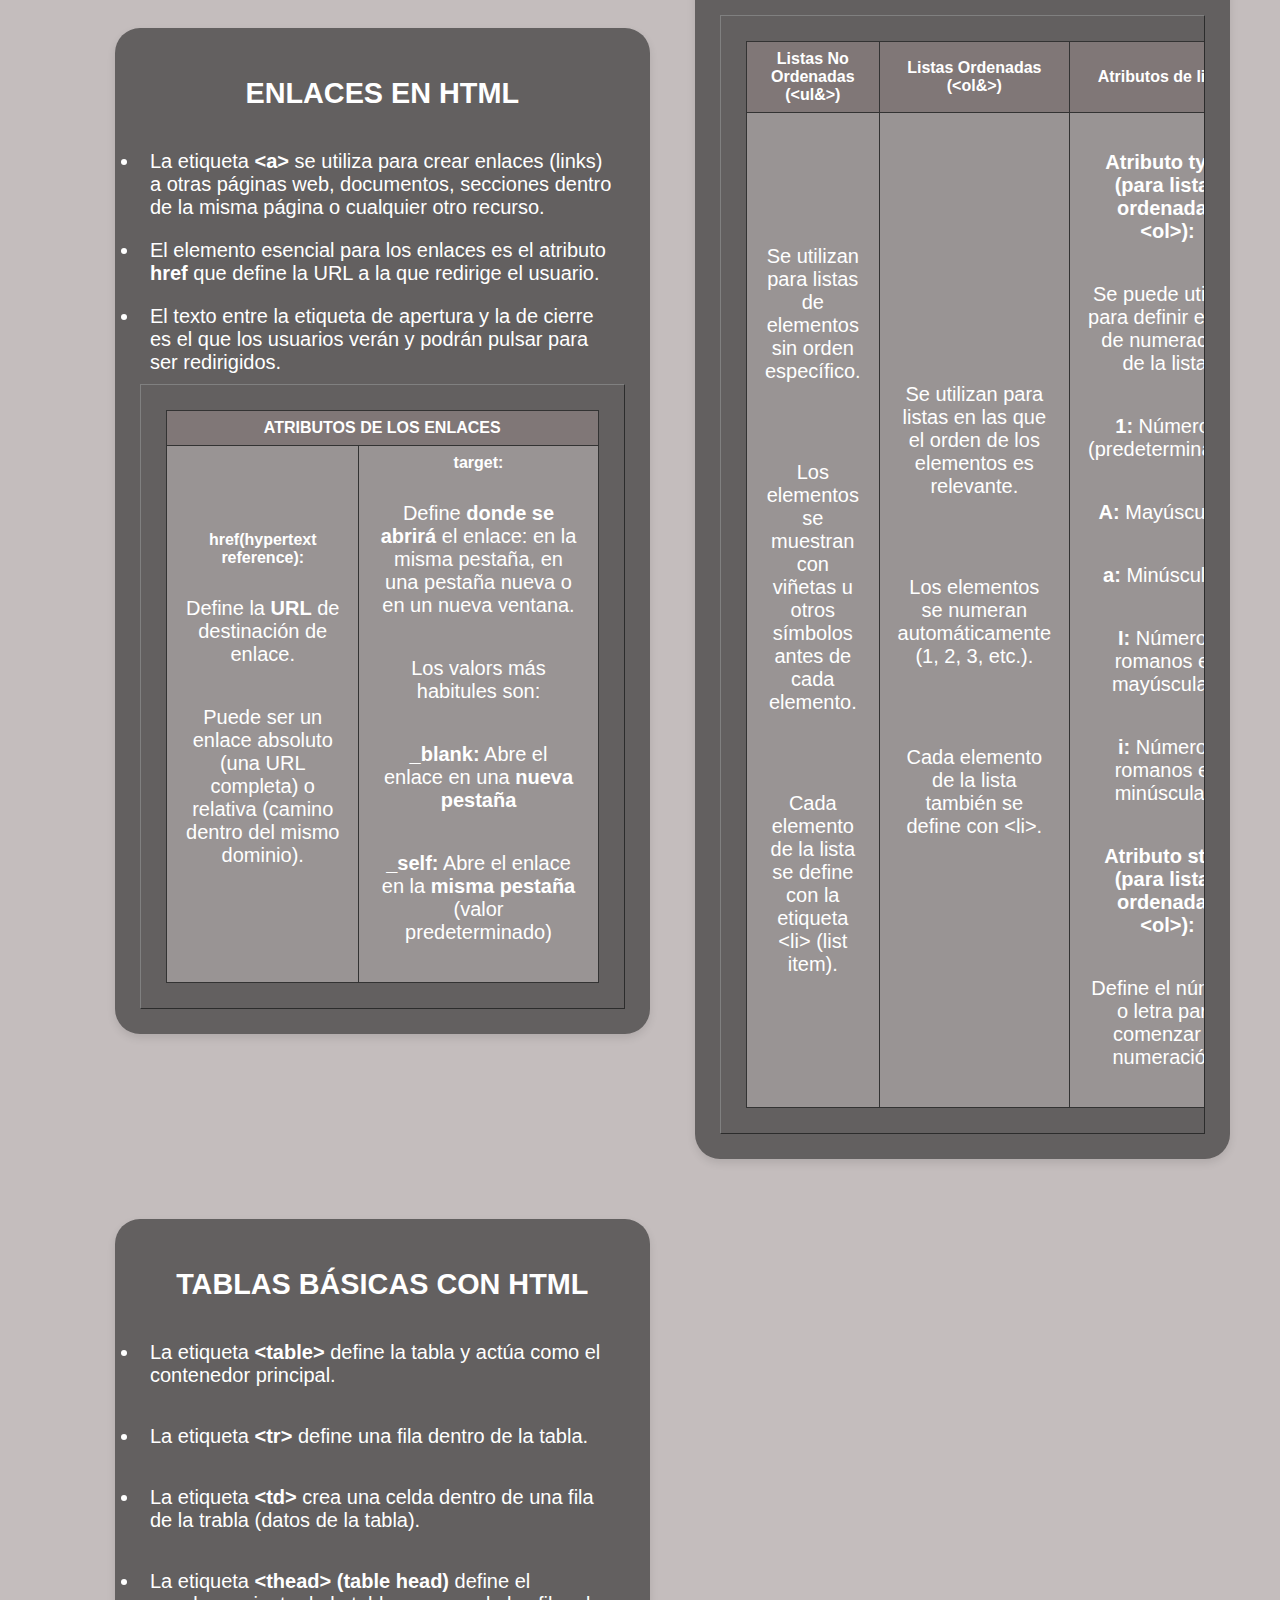
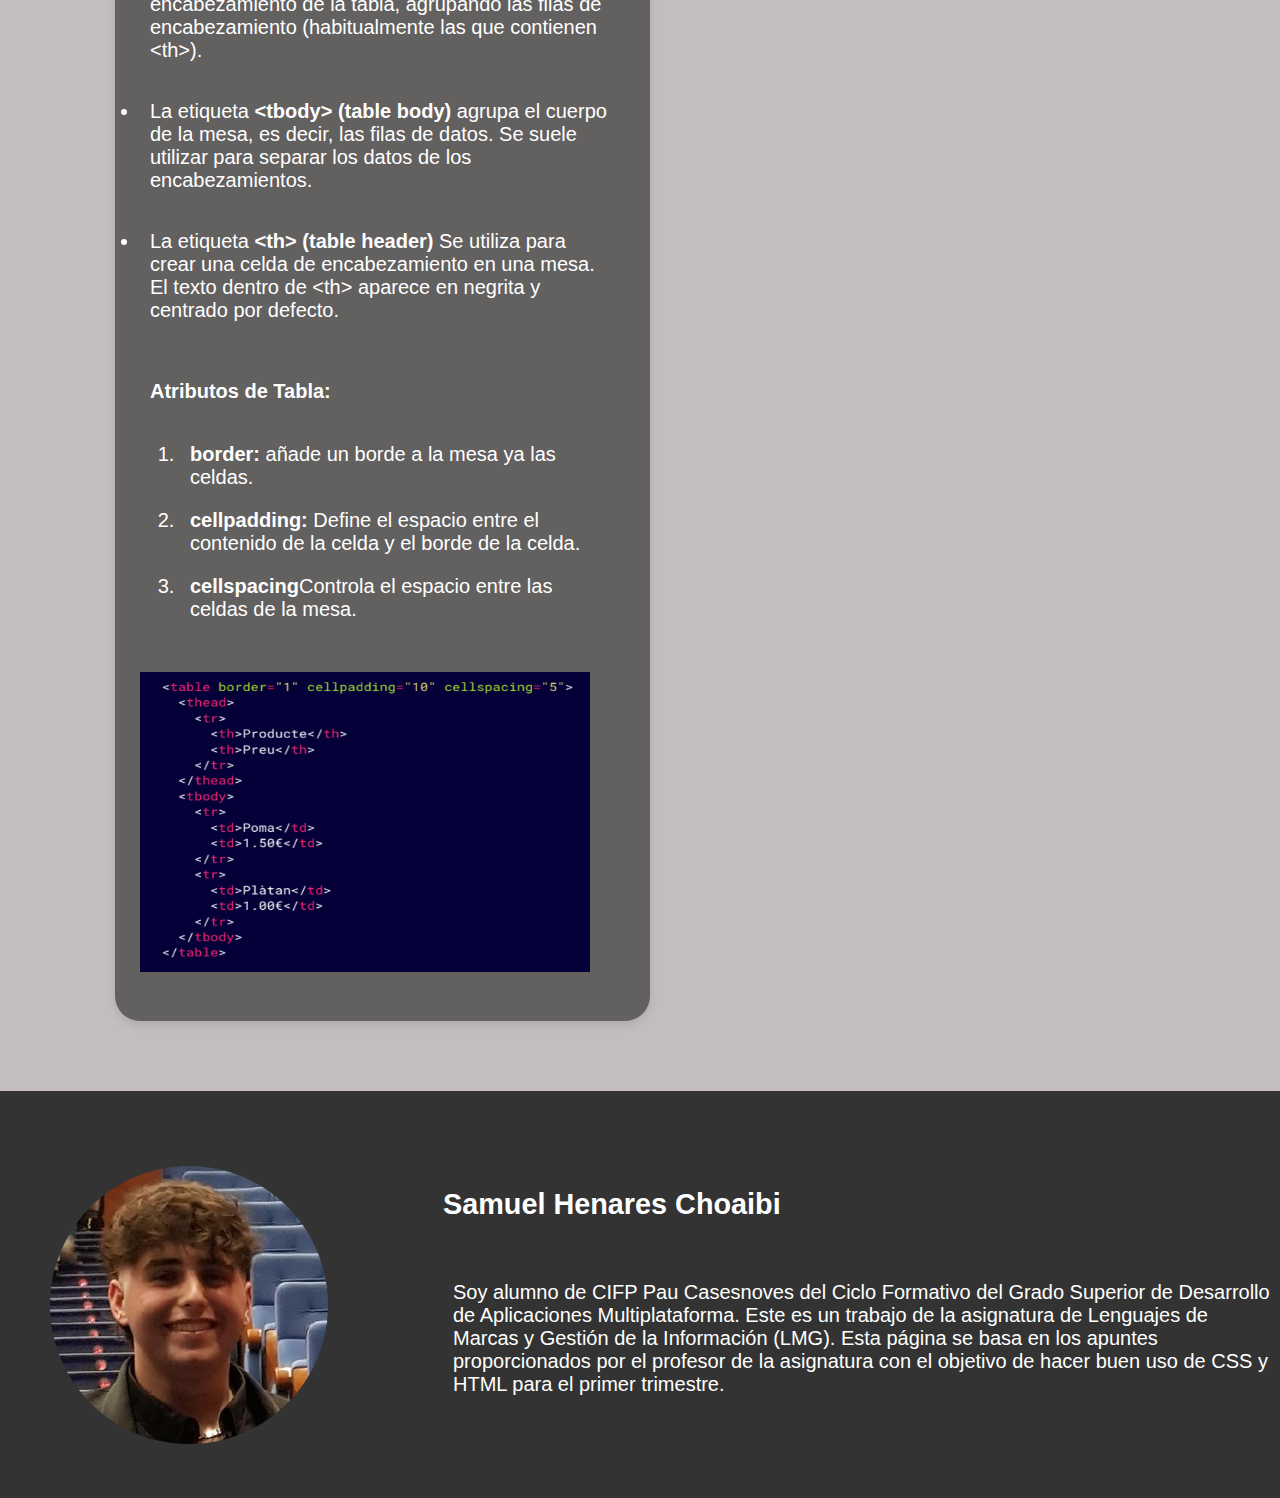
<file: htmlBasico.html>
<!DOCTYPE html>
<!-- Insertar imagenes de cada apartado -->

<html lang="en">
<!-- Define el idioma del contenido del documento -->

<head> <!-- Encabezado-->
    <meta charset="UTF-8"> <!-- Establece la codificación de caracteres a UTF-8 -->
    <meta name="author" content="Samuel Henares Choaibi"><!-- Define el autor del documento -->
    <meta name="description" content="Apuntes HTML Básico">
    <!-- Proporciona una descripción del contenido del documento para SEO -->
    <meta property="og:url" content="Apuntes HTML Básico-Samuel Henares Choaibi">
    <!-- Define la URL del documento para Open Graph (redes sociales) -->
    <meta name="robots" content="index, follow">
    <!-- Indica a los motores de búsqueda que indexen la página, debería ser 'index, follow' -->
    <meta name="keywords" content="HTML 5, HTML Básico"> <!-- Palabras clave para SEO -->
    <meta name="viewport" content="width=device-width, initial-scale=1.0">
    <!-- Configura la ventana gráfica para un diseño responsive -->

    <link rel="icon" href="Imagenes/html.png"> <!-- Define el logo -->
    <link rel="stylesheet" href="style.css">
    <title>HTML Básico</title> <!-- Define el título del documento que aparece en la pestaña del navegador -->
</head>
<!-- Fin del encabezado-->

<body> <!-- Cuerpo -->
    <header>
        <div class="notes-header">
            <nav>
                <a href="index.html" target="_self">⬅</a>
            </nav>

            <div class="box-header">
                <img src="Imagenes/html.png" alt="HTML 5" width="300" height="300">
                <h1>1. HTML BÁSICO</h1>
            </div>
        </div>
    </header>

    <div class="margin-body">
        <h1 class="otros-apartados"><b>OTROS APARTADOS</b></h1>
        <div class="box-apartados-container">

            <!-- Apartado 2: HTML Avanzado -->
            <div class="container-apartado">
                <p><a href="htmlAvan.html" target="_self"><b><img src="Imagenes/html5.png" alt="HTML Avanzado"
                                width="100%"></b></a></p>
                <p><a href="htmlAvan.html" target="_self"><b>HTML Avanzado</b></a>
                </p>
            </div>

            <!-- Apartado 3: Buenas Prácticas con HTML -->
            <div class="container-apartado">
                <p><a href="buenasPracticas.html" target="_self"><b><img src="Imagenes/ex.png"
                                alt="Buenas Prácticas con HTML" width="100%"></b></a></p>
                <p><a href="buenasPracticas.html" target="_self"><b>Buenas Prácticas con
                            HTML</b></a></p>
            </div>

            <!-- Apartado 4: Nuevos Conceptos en HTML -->
            <div class="container-apartado">
                <p><a href="conceptosDos.html" target="_self"><b><img src="Imagenes/bomb.png"
                                alt="Nuevos Conceptos HTML" width="100%"></b></a></p>
                <p><a href="conceptosDos.html" target="_self"><b>Nuevos Conceptos en
                            HTML</b></a></p>
            </div>

            <!-- Apartado 5: CSS Básico -->
            <div class="container-apartado">
                <p><a href="cssBasico.html" target="_self"><b><img src="Imagenes/csslogo.png" alt="CSS Básico"
                                width="100%"></b></a></p>
                <p><a href="cssBasico.html" target="_self"><b>CSS Básico</b></a>
                </p>
            </div>

            <!-- Apartado 6: CSS Avanzado -->
            <div class="container-apartado">
                <p><a href="cssAvan.html" target="_self"><b><img src="Imagenes/cssAvan.png" alt="CSS Avanzado"
                                width="100%"></b></a></p>
                <p><a href="cssAvan.html" target="_self"><span style="color: black"><b>CSS Avanzado</b></span></a></p>
            </div>
        </div>


        <div class="indice">

            <h1><b>ÍNDICE</b></h1>
            <!-- Índice dividido en secciones con enlace directo a cada apartado del tema de HTML Básico -->
            <ol type="1">
                <li><a href="#seccion1">Introducción a HTML</a></li><br>
                <li><a href="#seccion2">Estructura Básica de un documento HTML</a></li><br>
                <li><a href="#seccion3">Etiquetas Básicas</a></li><br>
                <li><a href="#seccion4">Elementos HTML y Anidamiento</a></li><br>
                <li><a href="#seccion5">Atributos HTML</a></li><br>
                <li><a href="#seccion6">Texto formateado</a></li><br>
                <li><a href="#seccion7">Comentarios en HTML</a></li><br>
                <li><a href="#seccion8">Inserción de Imágenes</a></li><br>
                <li><a href="#seccion9">Enlaces</a></li><br>
                <li><a href="#seccion10">Listas</a></li><br>
                <li><a href="#seccion11">Tablas</a></li><br>
            </ol>
        </div>

    </div>

    <div class="grid-sections">
        <!-- Cada sección está dividida con articles para tratar temas distintos es cada apartado, los cuales se les asignan un ID para el índice -->
        <div class="container-seccion" id="seccion1">

            <h2><b>INTRODUCCIÓN A HTML</b></h2> <!-- Encabezado 2 -->
            <h3><b>¿Qué es HTML?</b></h3> <!-- Encabezado 3 -->
            <ul> <!-- Definimos una lista desordenada -->
                <li><b>HTML (HyperText Markup Language)</b> es el lenguaje de marcas para crear páginas web.
                </li>
                <li>Define la estructura de la página con etiquetas que el navegador interpreta para mostrar
                    contenido.
                </li>
            </ul>
            <h3><b>Breve Historia</b></h3> <!-- Encabezado 3 -->
            <ol> <!-- Definimos una lista ordenada -->
                <li>Creado por <b>Tim Berners-Lee</b> en <b>1991</b></li>
                <li><b>HTML 2.0</b> (1996): Primer estándar oficial</li>
                <li><b>HTML5</b> (2014): Última versión con nuevas funcionalidades como soporte para video,
                    audio y
                    gráficos
                </li>
            </ol>

        </div>

        <div class="container-seccion" id="seccion2"> <!--ESTRUCTURA BÁSICA: Estrucura general de HTML-->
            <h2><b>ESTRUCTURA BÁSICA DE UN DOCUMENTO HTML</b></h2>
            <h3><b>Estructura general</b></h3>
            <ul>
                <li>Un documento HTML se basa en una estructura jerárquica de <b>etiquetas</b> que definen las
                    diferentes
                    partes de una página.</li>
                <li>Cada página HTML sigue una estructura similar, empezando por el <b>&lt;!DOCTYPE&gt;</b>;
                    seguido
                    de
                    las
                    etiquetas &lt;html&gt;, &lt;head&gt;, &lt;body&gt;.</li>
                <!-- IMPORTANTE: Para que el editor no interprete los símbolos < > como código, se escribe &lt; para < y &gt; para > -->
                <!-- &lt; = '<' /// &gt; = '>' -->
            </ul>
            <img src="ApuntesHTML/estBasica.png" alt="Estructura Básica" width="50%">
        </div>

        <div class="container-seccion" id="seccion3">
            <!--ETIQUETAS BÁSICAS: Tabla donde explica el uso de las siguientes etiquetas-->
            <!-- <title>, <h1>, <p>, <br>, <nsbp> -->

            <h2><b>ETIQUETAS BÁSICAS</b></h2>
            <table border="1" cellpadding="10" cellspacing="5">
                <!-- Le añadimos valores a las propiedades de la tabla para que se vea más visual-->
                <thead> <!-- Encabezado de la tabla-->
                    <th><b>&lt;title&gt;</b></th>
                    <th><b>&lt;h1&gt;</b> a <b>&lt;h6&gt;</b></th>
                    <th><b>&lt;p&gt;</b></th>
                    <th><b>&lt;br&gt;</b></th>
                    <th><b>&amp;nbsp</b></th>
                </thead>
                <tbody> <!--Cuerpo de la tabla-->
                    <tr>
                        <td>
                            <p>Define el título que aparece en la pestaña del navegador o en los
                                resultados de los buscadores.</p>
                        </td>
                        <td>
                            <p>Utilizados para definir títulos y subtítulos en la página web.</p>
                        </td>
                        <td>
                            <p>Se utiliza para definir bloques de texto en párrafos.</p>
                        </td>
                        <td>
                            <p>Fuerza el texto a empezar en una nueva línea.</p>
                        </td>
                        <td>
                            <p>Inserta un espacio en blanco que no se rompe entre líneas.</p>
                        </td>

                    </tr>
                </tbody>
            </table>
        </div>


        <div class="container-seccion" id="seccion4">
            <!-- ELEMENTOS HTML Y ANIDAMIENTOS: Elementos en HTML y como usarlos -->

            <h2><b>ELEMENTOS HTML Y ANIDAMIENTOS</b></h2>
            <h3><b>Diferencia entre Etiquetas y Elementos</b></h3>
            <table border="1" cellpadding="10" cellspacing="5">
                <thead>
                    <th><b>
                            Etiqueta (Tag)
                        </b></th>
                    <th><b>
                            Elemento
                        </b></th>
                    <th><b>
                            Elementos anidados
                        </b></th>
                </thead>
                <tbody>
                    <tr>
                        <td> <!-- Etiqueta (Tag) -->

                            <p>Es la parte que define el inicio y el final de un componente en HTML.
                            </p>

                        </td>
                        <td> <!-- Elemento -->

                            <p>Un <b>elemento</b> incluye la etiqueta de apertura, el contenido (si lo
                                hubiere), y
                                la
                                etiqueta de cierre.</p>

                        </td>
                        <td> <!-- Elementos anidados -->

                            <p><b>Anidamente</b> se refiere a colocar un
                                elemento HTML dentro de otro
                                elemento.</p>

                        </td>
                    </tr>
                    <tr>
                        <td> <!-- Etiqueta (Tag) -->

                            <p>Se delimita con los símbolos &lt;&gt;.
                                Ejemplos: &lt;p&gt;, &lt;/p&gt, &lt;h1&gt, &lt;/h1&gt.</p>

                        </td>
                        <td> <!-- Elemento -->

                            <p>Los elementos pueden estar vacíos o contener otros
                                elementos dentro.</p>

                        </td>
                        <td> <!-- Elementos anidados -->

                            <p>Es importante seguir correctamente
                                el orden de las etiquetas: la primera
                                que se abre es la última que se cierra.</p>

                        </td>
                    </tr>
                    <tr>
                        <td>
                            <img src="ApuntesHTML/tag.png" alt="Etiquetas (Tag)" width="250" height="50">
                        </td>
                        <td> <img src="ApuntesHTML/elemento.png" alt="Elemento" width="250" height="50">
                        </td>
                        <td> <img src="ApuntesHTML/etiquetasBasicas.png" alt="Elementos anidados" width="300"
                                height="250">
                        </td>
                    </tr>
                </tbody>

            </table>
        </div>


        <div class="container-seccion" id="seccion5">
            <h2><b>ATRIBUTOS HTML</b></h2>
            <p>Los atributos en HTML son elementos que añaden información extra a las etiquetas HTML para
                modificar
                el
                comportamiento o la apariencia. Estos atributos siempre se colocan dentro de la etiqueta de
                apertura
                y
                siguen el formato
                <b>nombre="valor"</b>.
            </p>
            <img src="ApuntesHTML/atributos.png" alt="Atributos" width="100%">

        </div>


        <div class="container-seccion" id="seccion6"> <!-- TEXTO FORMATEADO: Etiquetas -->
            <!-- <b>, <strong>, <i>, <em>, <u>, <strike>, <s>, <sup>, <sub>-->

            <h2><b>TEXTO FORMATEADO</b></h2>
            <table border="1" cellpadding="10" cellspacing="5">
                <thead>
                    <th><b>&lt;b&gt; y &lt;strong&gt;: Negrita</b></th>
                    <th><b>&lt;i&gt; y &lt;em&gt;: Cursiva</b></th>
                    <th><b>&lt;u&gt;: Subrayado</b></th>
                    <th><b>&lt;strike&gt; o &lt;s&gt;: Texto rayado</b></th>
                    <th><b>&lt;sup&gt;: Superíndice</b></th>
                    <th><b>&lt;sub&gt;: Subíndice</b></th>
                </thead>
                <tbody>
                    <tr>
                        <ul>
                            <td>
                                <li><b>&lt;b&gt;</b> aplica negrita sin indicar ninguna importancia semántica.
                                </li>
                                <li><b>&lt;strong&gt;</b> aplica negrita e indica que el texto es importante.
                                </li>
                            </td>

                            <td>
                                <li><b>&lt;i&gt;</b> aplica cursiva sin implicar énfasis.</li><br>
                                <li><b>&lt;em&gt;</b> aplica cursiva con énfasis, indicando que el texto tiene
                                    importancia.
                                </li>

                            </td>

                            <td>
                                <li>Se utiliza para subrayar texto.</li>
                            </td>
                            <td>
                                <li>Aplica un rayado en el texto, indicando que está borrado o ya no es
                                    relevante.
                                </li>.
                            </td>
                            <td>
                                <li>Se utiliza para elevar el texto como en exponentes matemáticos.</li>
                            </td>
                            <td>
                                <li>Se utiliza para poner texto en la posición de subíndice, a menudo utilizado
                                    en
                                    fórmulas químicas.</li>
                            </td>

                        </ul>

                    </tr>
                </tbody>

            </table>
        </div>

        <div class="container-seccion" id="seccion7">

            <h2><b>COMENTARIOS EN HTML</b></h2>
            <!--COMENTARIOS EN HTML: Como escribir comentarios y cuando usarlos-->
            <ul>
                <li>Los comentarios en HTML son líneas de texto que se añaden al código para dejar notas o
                    explicaciones,
                    pero que no son visibles para los usuarios finales en la
                    página web.</li>
                <li>Se utilizan para ayudar a los desarrolladores a documentar el código, describir secciones
                    específicas o
                    dejar indicaciones para futuros desarrolladores.</li>
                <li>Los comentarios no afectan al rendimiento ni a la visualización de la página en el
                    navegador.
                </li>
            </ul>
            <img src="ApuntesHTML/comentarios.png" alt="Comentarios" width="100%">
        </div>



        <div class="container-seccion" id="seccion8">
            <!--INSERCIÓN DE IMAGENES EN HTML: Como instrtar imágenes para que se vean visualmente en la página web-->
            <!-- <img> -->
            <h2><b>INSERCIÓN DE IMAGENES EN HTML</b></h2>
            <ul>
                <li>La etiqueta <b>&lt;img&gt;</b> se utiliza para insertar imágenes en una página web.</li>
                <li><b>No tiene etiqueta de cierre</b>, ya que es un elemento auto-cerrado.</li>
                <li>Es esencial proporcionar información sobre la imagen para que se muestre correctamente y
                    para
                    mejorar la
                    accesibilidad.</li>
            </ul><br>
            <table border="1" cellpadding="10" cellspacing="5">
                <thead>

                    <th colspan="3"><b>Atributos de Imágenes</b></th>
                    <!--colspan se utiliza para que en vez de que se ve el cabezal en una sola columna, se pueda extender a las que haya en la tabla-->
                    <tr>
                        <th><b>src(source)</b></th>
                        <th><b>alt(alternate text)</b></th>
                        <th><strong>width</strong> y <strong>height</strong></th>
                    </tr>
                </thead>
                <tbody>
                    <ul>
                        <tr>
                            <td>
                                <li>Define la <b>fuente</b> o el camino de la imagen.</li>
                            </td>
                            <td>
                                <li>Proporciona un <b>texto alternativo</b> que se muestra
                                    si la imagen no se carga o es leída por
                                    lectores de pantalla.</li>
                            </td>
                            <td>
                                <li>Especifica el <b>ancho</b> (width) y la <b>altura</b>
                                    (height) de la imagen en píxeles o porcentajes.</li>
                            </td>
                        </tr>
                        <tr>
                            <td>
                                <li>Puede ser un camino relativo o una URL completa.</li>
                            </td>
                            <td>
                                <li>Es fundamental para la <b>accesibilidad</b> y <b>SEO</b>.</li>
                            </td>
                            <td>
                                <li>Es importante para controlar el tamaño de la
                                    imagen en la página.</li>
                            </td>
                    </ul>
                    </tr>
                </tbody>
            </table>
        </div>

        <div class="container-seccion" id="seccion9">
            <!-- ENLACES EN HTML: Como insertar enlaces en HTML y como manejarlos-->
            <!-- <a> -->
            <h2><b>ENLACES EN HTML</b></h2>
            <ul>
                <li>La etiqueta <b>&lt;a&gt;</b> se utiliza para crear enlaces (links) a otras páginas web,
                    documentos,
                    secciones dentro de
                    la misma
                    página o cualquier otro recurso.</li>
                <li>El elemento esencial para los enlaces es el atributo <b>href</b> que define la URL a la que
                    redirige
                    el
                    usuario.
                </li>
                <li>El texto entre la etiqueta de apertura y la de cierre es el que los usuarios verán y podrán
                    pulsar
                    para
                    ser redirigidos.</li>
            </ul>
            <table border="1" cellpadding="10" cellspacing="5">
                <thead>
                    <th colspan="2"><strong>ATRIBUTOS DE LOS ENLACES</strong></th>
                </thead>
                <tbody>
                    <tr>
                        <td><b>href(hypertext reference):</b> <!-- href -->
                            <p>Define la <b>URL</b> de destinación de enlace.</p>
                            <p>Puede ser un enlace absoluto (una URL completa) o relativa (camino
                                dentro
                                del
                                mismo
                                dominio).</p>
                        </td>
                        <td><b>target:</b> <!-- target -->
                            <p>Define <b>donde se abrirá</b> el enlace: en la misma pestaña, en una
                                pestaña
                                nueva o
                                en un nueva ventana.</p>
                            <p>Los valors más habitules son:</p>
                            <p><b>_blank:</b> Abre el enlace en una <b>nueva pestaña</b></p>
                            <p><b>_self:</b> Abre el enlace en la <b>misma pestaña</b> (valor
                                predeterminado)
                            </p>
                        </td>
                    </tr>
                </tbody>
            </table>
        </div>

        <div class="container-seccion" id="seccion10">
            <!--LISTAS EN HTML: Como crear listas ordenadas, no ordenadas y atributos-->
            <!-- <ol>, <ul>, <li>-->

            <h2><b>LISTAS EN HTML</b></h2>
            <table border="1" cellpadding="10" cellspacing="5">
                <thead>
                    <th><b>Listas No Ordenadas (&lt;ul&&gt;)</b></th>
                    <th><b>Listas Ordenadas (&lt;ol&&gt;)</b></th>
                    <th><b>Atributos de listas </b></th>

                </thead>
                <tbody>
                    <tr>
                        <td> <!-- Listas No Ordenadas -->
                            <p>Se utilizan para listas de elementos sin orden
                                específico.</p><br>
                            <p>Los elementos se muestran con viñetas u otros
                                símbolos antes de cada elemento.</p><br>
                            <p>Cada elemento de la lista se define con la etiqueta
                                &lt;li&gt; (list item).</p>
                        </td>
                        <td> <!-- Listas Ordenadas -->
                            <p>Se utilizan para listas en las que el orden de los
                                elementos es relevante.</p><br>
                            <p>Los elementos se numeran automáticamente (1, 2,
                                3, etc.).</p><br>
                            <p>Cada elemento de la lista también se define con
                                &lt;li&gt;.</p>
                        </td>
                        <td> <!-- Atributos de listas -->
                            <p><b>Atributo type (para listas ordenadas &lt;ol&gt;):</b></p>
                            <p>Se puede utilizar para definir el tipo de numeración de la lista:</p>
                            <p><strong>1:</strong> Números (predeterminado).</p>
                            <p><strong>A:</strong> Mayúsculas.</p>
                            <p><strong>a:</strong> Minúsculas.</p>
                            <p><strong>I:</strong> Números romanos en mayúsculas.</p>
                            <p><strong>i:</strong> Números romanos en minúsculas.</p>

                            <p><b>Atributo start (para listas ordenadas &lt;ol&gt;):</b></p>
                            <p>Define el número o letra para comenzar la numeración.</p>
                        </td>
                    </tr>
                </tbody>
            </table>
        </div>

        <div class="container-seccion" id="seccion11">
            <!--TABLAS BÁSICAS CON HTML: Como crear tablas en HTML y como manejarlas-->
            <!-- <table>, <thead>, <th>, <tbody>, <tr>, <td> -->


            <h2><b>TABLAS BÁSICAS CON HTML</b></h2>
            <ul>
                <li>La etiqueta <b>&lt;table&gt;</b> define la tabla y
                    actúa como el contenedor principal.</li><br> <!-- <table> -->
                <li>La etiqueta <b>&lt;tr&gt;</b> define una fila dentro de la tabla.</li><br> <!-- <tr> -->
                <li>La etiqueta <b>&lt;td&gt;</b> crea una celda dentro de una fila de la trabla (datos de la
                    tabla).
                </li>
                <!-- <td> -->
                <br>

                <li>La etiqueta <b>&lt;thead&gt; (table head)</b> define el encabezamiento de la tabla,
                    agrupando
                    las
                    filas de encabezamiento (habitualmente las que
                    contienen &lt;th&gt;).</li><br> <!-- <thead> -->

                <li>La etiqueta <b>&lt;tbody&gt; (table body)</b> agrupa el cuerpo de la mesa, es decir, las
                    filas
                    de
                    datos. Se suele utilizar para separar los datos de los
                    encabezamientos.</li> <!-- <tbody> -->
                <br>
                <li>La etiqueta <b>&lt;th&gt; (table header)</b> Se utiliza para crear una celda de
                    encabezamiento
                    en
                    una mesa. El texto dentro de &lt;th&gt; aparece en negrita y
                    centrado por defecto.</li><br> <!-- <th> -->

            </ul>
            <p><b>Atributos de Tabla:</b></p> <!-- Atributos de Tabla -->
            <ol>
                <li><strong>border:</strong> añade un borde a la mesa ya las celdas.</li> <!-- border -->
                <li><strong>cellpadding:</strong> Define el espacio entre el contenido de la celda y
                    el borde de la celda.</li> <!-- cellpadding -->
                <li><strong>cellspacing</strong>Controla el espacio entre las celdas de la mesa.</li>
                <!-- cellspacing -->
            </ol>
            <img src="ApuntesHTML/tablas.png" alt="Tablas" width="450" height="300">
        </div>
    </div>
    </div>

    <div class="container-author">
        <div>
            <img src="Imagenes/author.png" alt="Samuel Henares Choaibi">
        </div>
        <div class="flex-author-description">
            <h2>Samuel Henares Choaibi</h2>
            <p>Soy alumno de CIFP Pau Casesnoves del Ciclo Formativo del Grado Superior de Desarrollo de Aplicaciones
                Multiplataforma. Este es un trabajo de la asignatura de Lenguajes de Marcas y Gestión de la Información
                (LMG). Esta página se basa en los apuntes proporcionados por el profesor de la asignatura con el
                objetivo de
                hacer buen uso de CSS y HTML para el primer trimestre.</p>
        </div>

    </div>
</body>
<!--Fin del cuerpo-->

</html>
<!--Fin del código-->
</file>
<file: style-index.css>
body {
    background-color: #f5f5f5;
    font-family: 'Segoe UI', sans-serif;
    padding: 0;
    margin: 0;
    box-sizing: border-box;
}

header {
    margin-left: 0;
    margin-top: 0;
}

h1 {
    font-weight: bolder;

}

h2 {
    text-align: center;
    font-size: 1.8em;
    color: #333;
    margin-bottom: 30px;
    animation: titulo-2 4s forwards;
}

a {
    text-decoration: none;
    color: inherit;
}

.margin-body {
    margin-left: 20px;
    margin-right: 20px;
}


.title-bar {
    display: flex;
    flex-direction: row;
    flex-wrap: wrap;
    flex-grow: 3;
    background-color: #333;
    color: white;
    padding: 20px;
    text-align: center;
    animation: entrada-tittle-bar 2s forwards;
}

.title-bar img {
    border-radius: 25px;
    text-align: left;
    width: 75%;
    transition: transform 0.3s ease;
}

.title-bar img:hover {
    transform: scale(1.1);
}

.title-bar h1 {
    position: relative;
    top: 55px;
    left: 50px;
    text-align: center;
    font-size: 2.5em;
}

.box-apartados-container {
    display: flex;
    flex-wrap: wrap;
    justify-content: space-around;
    gap: 20px;
    margin-top: 40px;
}

.container-apartado {
    background-color: #fff;
    border-radius: 15px;
    box-shadow: 0 4px 8px rgba(0, 0, 0, 0.1);
    padding: 20px;
    text-align: center;
    width: 200px;
    transition: transform 0.3s ease-in-out;
    animation: entrada-content 2.5s ease-in-out forwards;
}

.container-apartado:hover {
    transform: translateY(-10px);
}

.container-apartado img {
    max-width: 80%;
    height: auto;
    border-radius: 8px;
    transition: transform 0.3s ease;
}

.container-apartado img:hover {
    transform: scale(1.1);
}

.container-apartado p {
    font-size: 1.1em;
    color: #333;
    margin-top: 10px;
    font-weight: bold;
}

@media (max-width: 768px) {
    .box-apartados-container {
        flex-direction: column;
        align-items: center;
    }

    .container-apartado {
        width: 90%;
    }

    h2 {
        font-size: 1.5em;
    }

    .title-bar h1 {
        font-size: 2em;
        margin-right: 100px;
    }

    .title-bar {
        flex-direction: column;
        align-items: center;
        height: 350px;
    }

}

@keyframes entrada-content {
    from {
        opacity: 0%;
        transform: scale(0.7);
    }

    to {
        opacity: 100%;
        transform: scale(1);
    }
}

@keyframes titulo-2 {
    from {
        margin-top: 0;
        opacity: 0;

        to {
            margin-top: 10px;
            opacity: 1;
        }
    }
}

@keyframes entrada-tittle-bar {
    from {
        margin-left: -100%;
        opacity: 0;
    }

    to {
        margin-left: 0;
        opacity: 1;
    }
}
</file>
<file: style.css>
body {
    background-color: #c4bdbd;
    font-family: 'Segoe UI', sans-serif;
    padding: 0;
    margin: 0;
    box-sizing: border-box;
    align-items: center;
    color: white;
}

ul {
    display: flex;
    flex-direction: column;
    justify-content: center;
    padding: 0;
    margin: 0;
}

li {
    font-size: 20px;
    padding: 10px;
}

header {
    margin-left: 0;
    margin-top: 0;
}

main {
    padding: 40px;
}

h1 {
    font-weight: bolder;
}

h2 {
    text-align: center;
    font-size: 1.8em;
    color: white;
    margin-bottom: 30px;
}

h3 {
    margin-left: 100px;

}

a {
    text-decoration: none;
    color: inherit;
}

p {
    font-size: 20px;
    padding: 10px;
}

table {
    padding: 25px;
    width: 100%;
    table-layout: auto;
    word-wrap: break-word;
    border-collapse: collapse;


}

th {
    padding: 5px;
    align-items: center;
    background-color: #807777;
    border-color: #333;
}

td {
    padding: 30px;
    border-width: 1px;
    background-color: #999494;
    align-items: center;
    justify-content: center;
    border-color: #333;
}

td img {
    justify-self: center;

}

img {
    padding-top: 20px;
    padding-bottom: 20px;
    transition: transform 0.5s ease-in-out;
}

img:hover {
    transform: scale(1.05);

}

nav {
    display: flex;
    flex-direction: row;
    flex-wrap: wrap;
    flex-grow: 3;
    background-color: #333;
    color: white;
    padding: 20px;
    text-align: center;

}

nav a {
    font-size: 25px;
    transition: background-color 0.3s ease-in-out, color 0.3s ease-in-out, transform 0.3s ease-in-out, color 0.3s ease-in-out;
    border-radius: 25px;
    padding-top: 15px;
    padding-bottom: 15px;
    padding-left: 20px;
    padding-right: 20px;
    transform: scale(1);
}

nav a:hover {
    background-color: #f5f5f5;
    color: black;
    transform: scale(1.1);
}

.title-bar img:hover {
    transform: scale(1.1);
}

.title-bar h1 {
    position: relative;
    top: 55px;
    left: 50px;
    text-align: center;
    font-size: 2.5em;
}

.notes-header {
    background-image: url("CSSBackgrounds/bg1.jpg");
    background-repeat: no-repeat;
    align-items: center;
    height: 550px;
    transition: transform 0.5s ease-in-out;
    padding-bottom: 75px;
    animation-name: entrada-nav;
    animation-duration: 2s;
    animation-direction: reverse;
}

.margin-body {
    padding: 100px;
    align-items: center;
}

.otros-apartados {
    animation-name: entrada-index;
    animation-duration: 1.5s;
    animation-iteration-count: 1;
    animation-direction: reverse;
}

.box-apartados-container {
    display: flex;
    flex-wrap: wrap;
    justify-content: space-around;
    gap: 20px;
    padding-top: 40px;
    padding-bottom: 40px;
}

.container-apartado {
    background-color: #fff;
    color: #333;
    border-radius: 15px;
    box-shadow: 0 4px 8px rgba(0, 0, 0, 0.1);
    padding: 20px;
    text-align: center;
    width: 200px;
    transition: transform 0.3s ease-in-out, background-color 0.3s ease-in-out, color 0.2s ease-in-out;
    animation-name: entrada-index;
    animation-duration: 1.5s;
    animation-iteration-count: 1;
    animation-direction: reverse;
}

.container-apartado a {
    font-size: 1.1em;
    margin-top: 10px;
    font-weight: bold;
}

.container-apartado:hover {
    transform: translateY(-10px);
    background-color: #333;
    color: white;
}

.container-apartado img {
    max-width: 80%;
    height: auto;
    border-radius: 8px;
    transition: transform 0.3s ease-in-out;
}

.container-apartado img:hover {
    transform: scale(1.1);
}

.box-header {
    background-color: #fff;
    border-radius: 15px;
    box-shadow: 0 4px 8px rgba(0, 0, 0, 0.1);
    padding: 20px;
    text-align: center;
    width: 200px;
    transition: transform 0.3s ease-in-out;
    width: 300px;
    color: black;
    animation-name: entrada-header;
    animation-name: 2s;
    position: relative;
    top: 50px;
    left: 750px;
}

.box-header:hover {
    transform: translateY(-10px);
}

.box-header img {
    max-width: 80%;
    height: auto;
    border-radius: 8px;
    transition: transform 0.3s ease;
}

.box-header img:hover {
    transform: scale(1.1);
}

.indice {
    color: black;
    display: grid;
    grid-template-columns: 1fr;
    grid-template-rows: 1fr;
    grid-row: auto;
    gap: 10px;
    justify-content: center;
    text-align: center;
    background-color: #adadad;
    transition: transform 0.5s ease-in-out;
    border-radius: 25px;
    width: 105%;
    position: relative;
    margin-top: 150px;
    margin-bottom: 150px;

}

.indice a {
    transition: transform 0.3s ease-in-out, color 0.2s ease-in-out;
    padding-right: 20px;
}

.indice a:hover {
    transform: scale(1.5);
    color: bisque;
}

.indice ol {
    list-style-type: none;
}

.indice h3 {
    padding-top: 10px;
}

.indice:hover {
    transform: scale(1.01);
}


.grid-sections {
    display: grid;
    grid-template-columns: 50% 50%;
    grid-auto-rows: min-content;
    gap: 10px;
    justify-content: center;
    align-items: center;
    padding: 20px;
    max-width: max-content;
    margin-left: 100px;
}


.container-seccion {
    box-shadow: 0 4px 8px rgba(0, 0, 0, 0.1);
    background-color: #636060;
    transition: transform 0.5s ease-in-out;
    padding: 25px;
    width: 85%;
    border-radius: 25px;
    gap: 10px;
    margin-bottom: 50px;
}


.container-seccion table {
    max-width: 100%;
    overflow-x: auto;
    display: block;
    margin: 0 auto;
    border-collapse: collapse;
}

.container-seccion th,
.container-seccion td {
    padding: 8px;
    text-align: center;
    word-wrap: break-word;
}

.container-seccion th {
    background-color: #807777;
    color: white;
    border: 1px solid #333;
}

.container-seccion td {
    background-color: #999494;
    border: 1px solid #333;
}

.container-seccion img {
    padding-top: 25px;

}

.container-seccion:hover {
    transform: scale(1.01);
}

.container-author {
    display: flex;
    flex-direction: row;
    background-color: #333;

}

.container-author img {

    max-width: 278px;
    max-height: 294px;
    padding: 50px;
    padding-top: 75px;
}

.flex-author-description {
    display: flex;
    flex-direction: column;
    flex-wrap: wrap;
    flex-grow: 2;
    align-items: flex-start;
    justify-content: center;
    margin-left: 15px;
    padding-left: 50px;
}

@media (max-width: 1200px) {
    .grid-sections {
        grid-template-columns: 1fr;
        gap: 20px;
        padding: 10px;
        margin-left: 0;
    }

    .container-seccion {
        width: 50%;
        position: relative;
        left: 200px;
        padding: 30px;
        align-items: center;
        justify-content: center;
    }


    .container-apartado table {
        width: max-content;
    }

    .box-header {
        width: 35%;
        position: relative;
        left: 350px;
    }

    .indice {
        width: 100%;
        position: relative;
        left: 0;
        padding: 20px;
    }

    .notes-header {
        width: 100%;
    }

    img {
        max-width: 500px;
        max-height: fit-content;
        border-radius: 25px;
    }

    .container-author {
        margin-right: 0;
    }
}

@media (max-width: 768px) {
    .grid-sections {
        display: flex;
        flex-direction: column;
        align-items: center;
        padding: 10px;
        margin-left: 0;
    }

    .container-seccion {
        width: 90%;
        padding: 30px;
        position: relative;
        left: 10px;
    }

    .box-header {
        width: 50%;
        padding: 15px;
        position: relative;
        left: 200px;
    }

    .indice {
        align-items: center;
        justify-content: center;
        width: 100%;
        padding: 15px;
    }

    nav {
        flex-direction: column;
        gap: 10px;
        padding: 10px;
    }

    nav a {
        font-size: 20px;
        padding: 10px;
    }

    table {
        font-size: 0.9em;
    }

    th,
    td {
        padding: 5px;
    }

    .container-author {
        flex-direction: column;
    }

    .container-author h2 {
        font-size: 20px;
    }

    .container-author p {
        font-size: 15px;
    }

    .container-author img {
        max-height: 320px;
        max-width: 250px;


    }
}

@media (max-width: 620px) and (min-width: 100px) {
    .box-header {
        padding: 20px;
        font-size: 1rem;
        width: 50%;
        position: relative;
        top: 75px;
        left: 50px;
    }



    .container-apartado {
        width: 100%;
    }

    .margin-body {
        padding-left: 50px;
        padding-right: 50px;
    }

    .grid-sections {
        gap: 50px;
    }

    .container-seccion {
        width: 95%;
        padding: 35px;
        position: relative;
        left: 50px;

    }

    .indice {
        font-size: 0.9rem;
        padding: 10px;
        position: relative;
        right: 10px;
        align-items: center;
        justify-content: center;
    }



    nav {
        gap: 5px;
    }

    nav a {
        font-size: 18px;
        padding: 8px;
    }

    table {
        display: block;
        overflow-x: auto;
    }

    th,
    td {
        font-size: 0.8em;
        padding: 5px;
    }

    table tr {
        display: block;
        margin-bottom: 10px;
    }

    th,
    td {
        display: block;
        text-align: left;
    }

    th {
        font-weight: bold;
        background-color: #807777;
    }

    img {
        width: 75%;
        height: 75%;
    }

    .container-author {
        flex-direction: column;
        align-items: center;
        justify-content: center;

    }

    .container-author img {
        width: 60%;
    }

    .flex-author-description {
        align-items: center;
        justify-content: center;
        position: relative;
        right: 30px;
    }
}

@keyframes entrada-index {
    from {
        margin-top: px;
        opacity: 100%;
    }

    to {
        margin-top: 1250px;
        opacity: 0%;

    }
}

@keyframes entrada-nav {
    from {
        opacity: 100%;
    }

    to {
        opacity: 0%;

    }
}

@keyframes entrada-header {
    from {
        margin-left: 0;
        opacity: 100%;
    }

    to {
        margin-left: 100%;
        opacity: 0%;

    }
}
</file>
